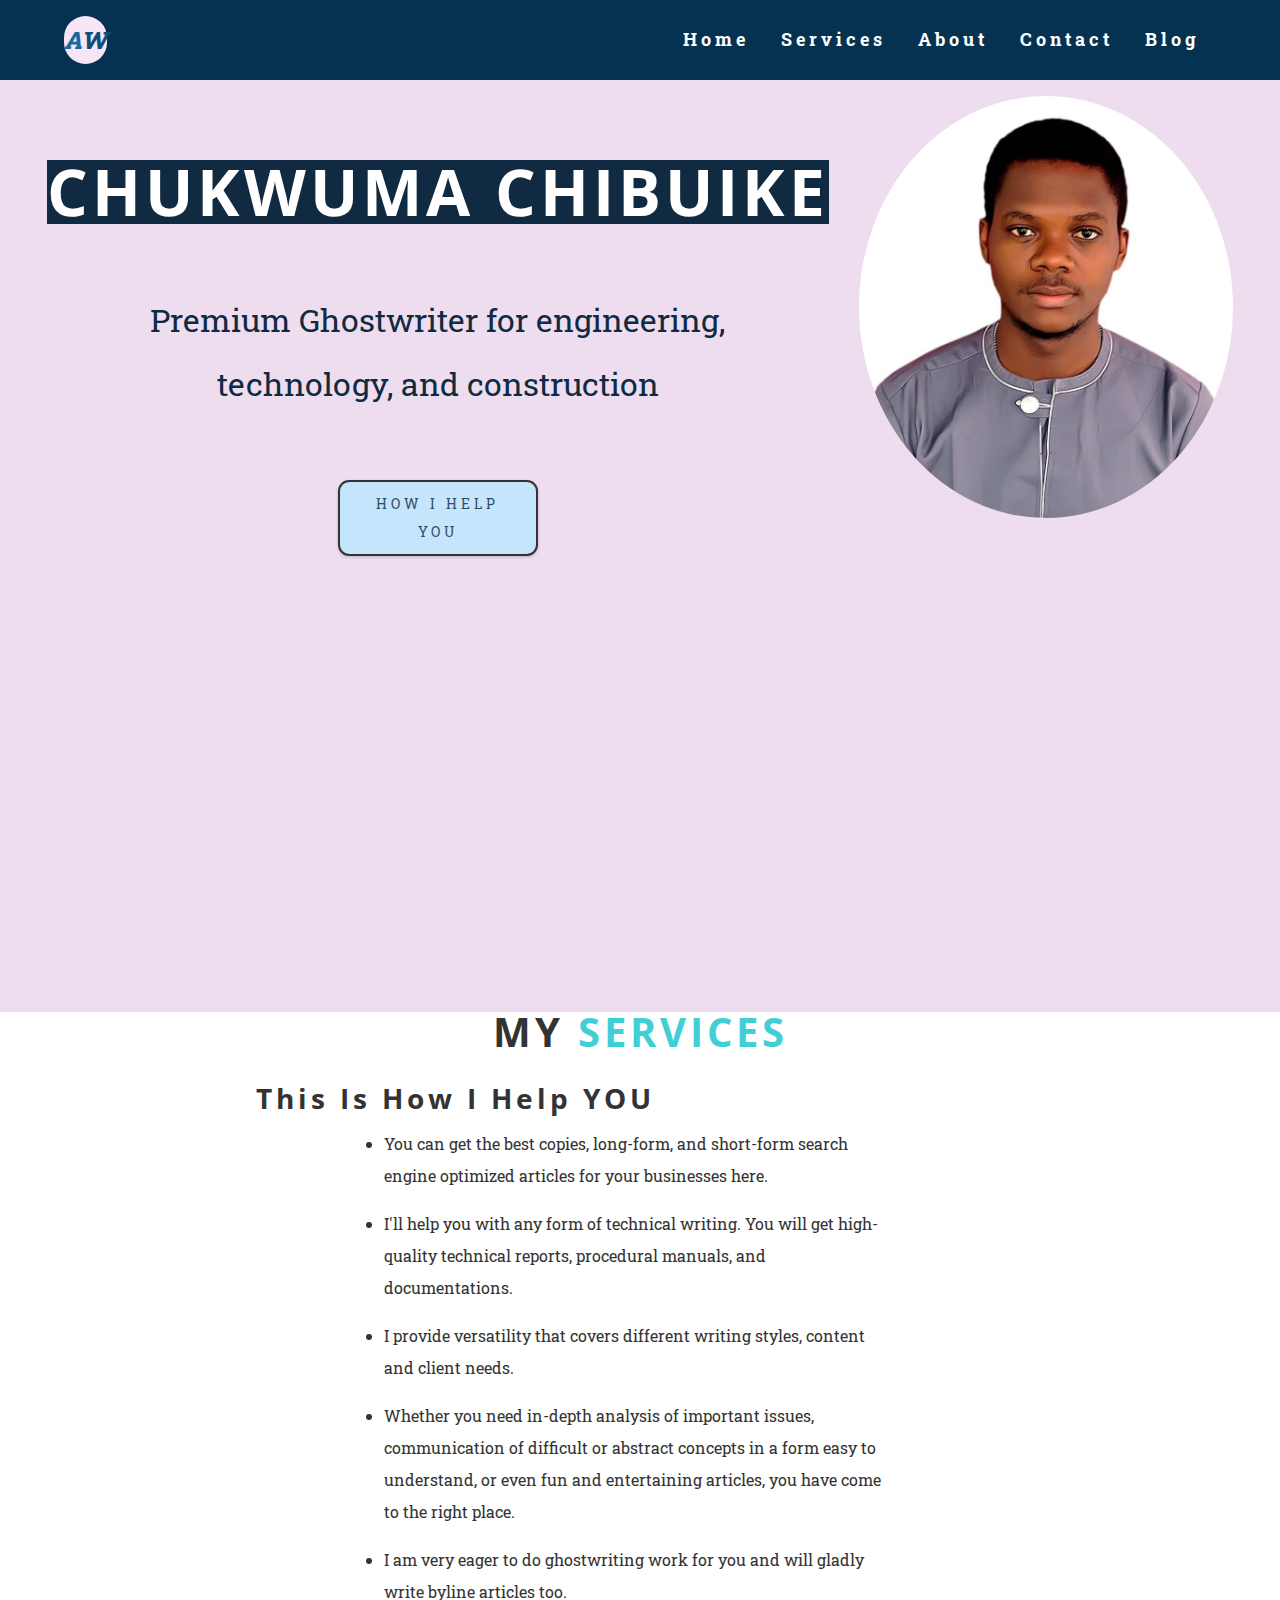
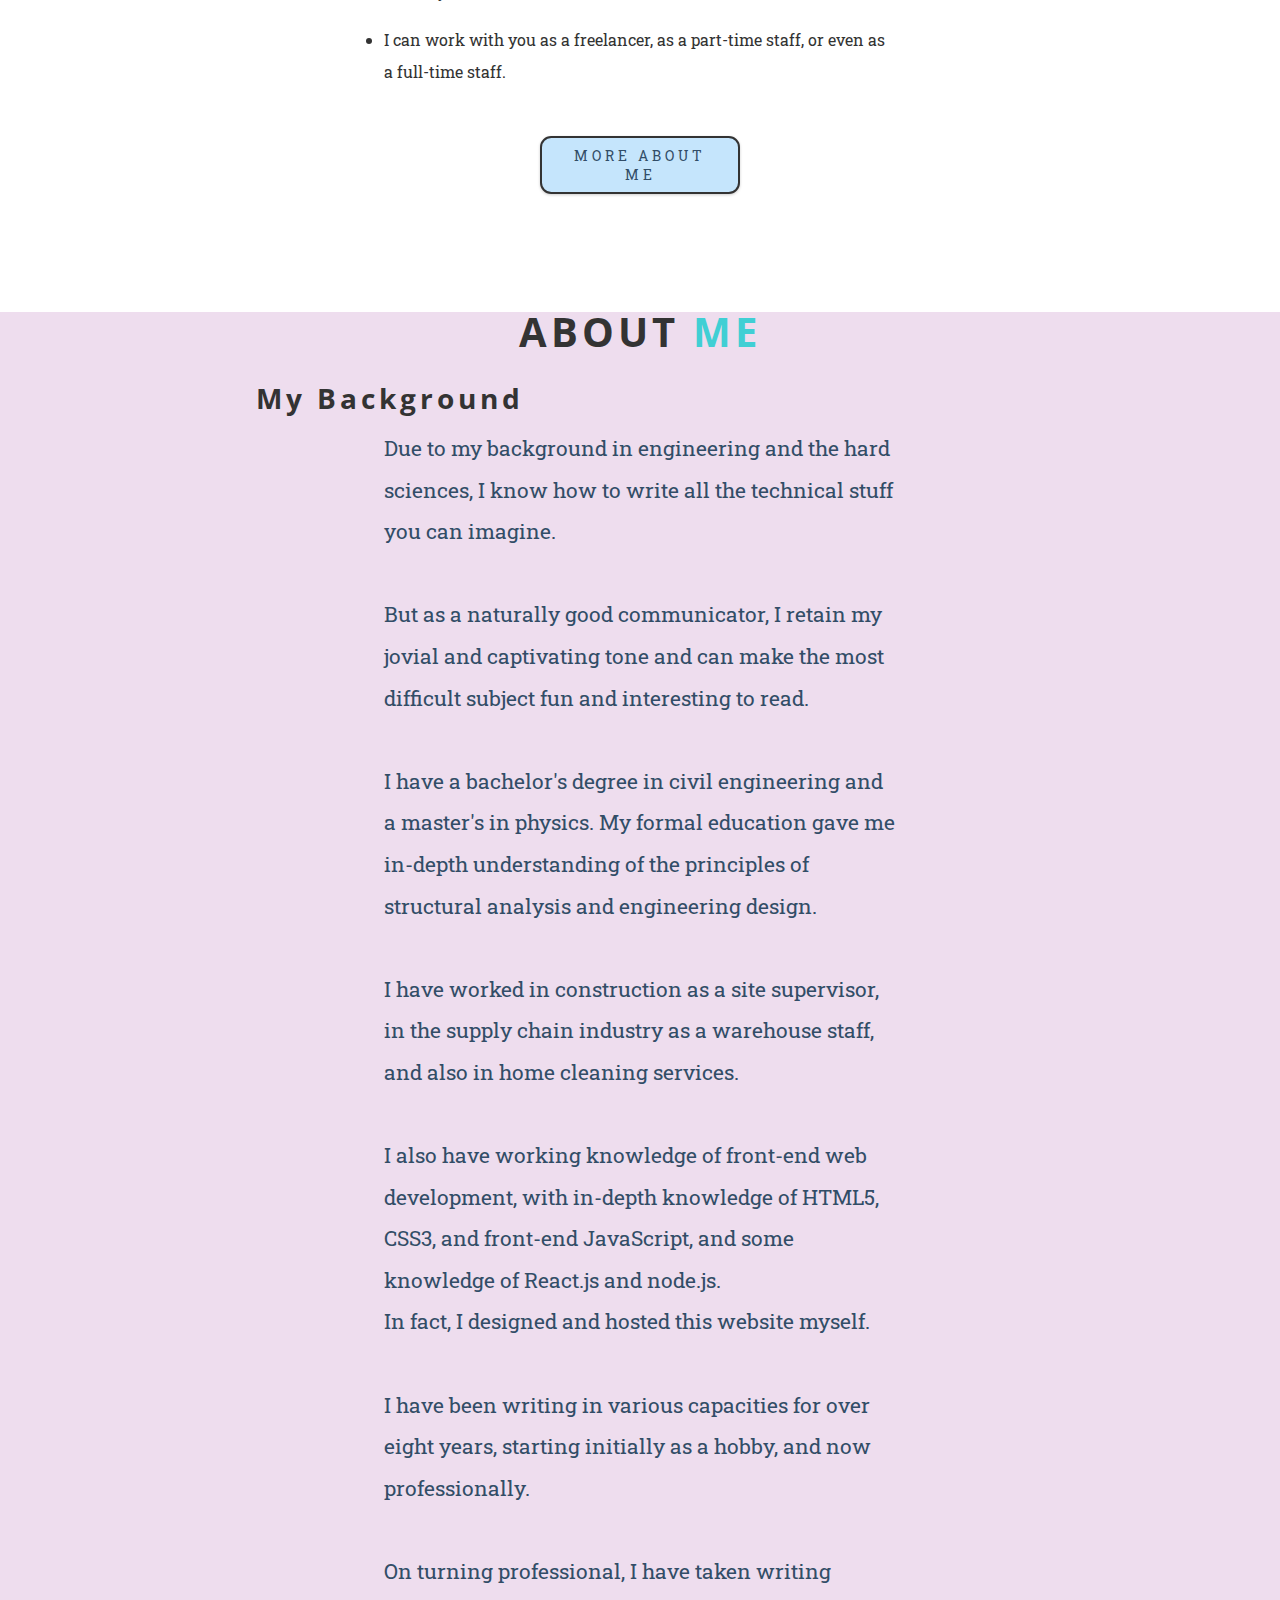
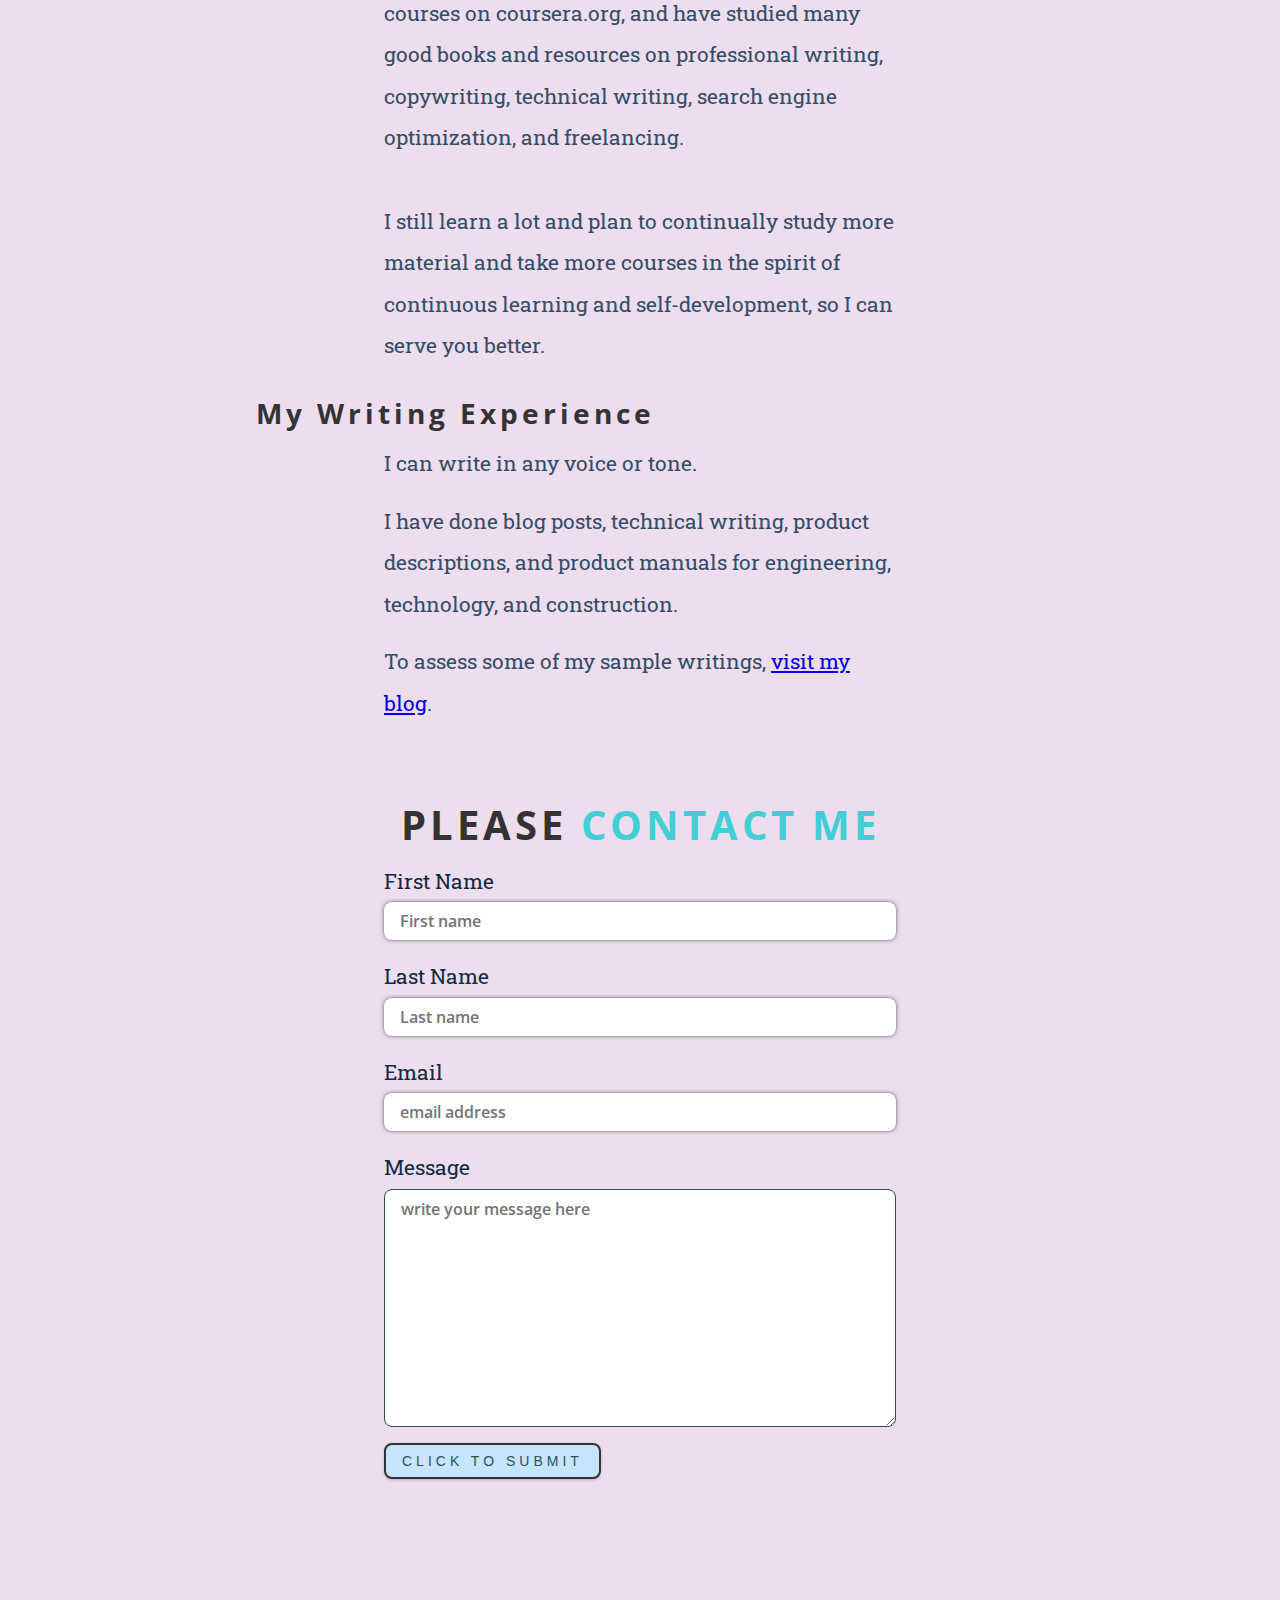
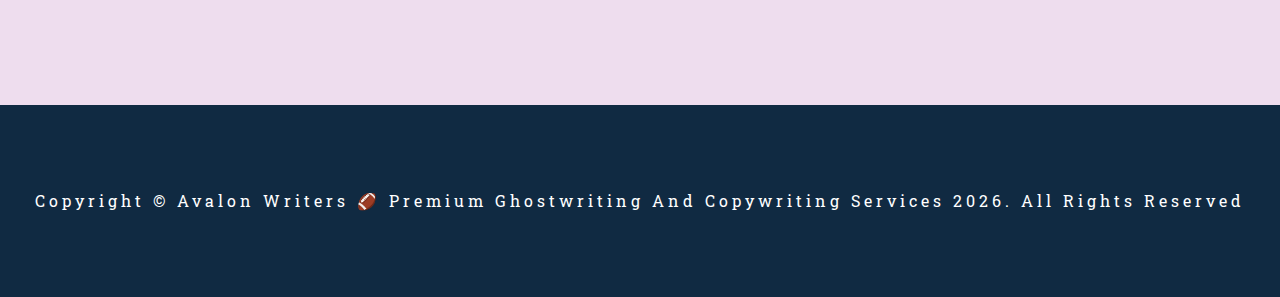
<file: index.html>
<!DOCTYPE html>
<html lang="en">
  <head>
    <meta charset="UTF-8" />
    <meta name="viewport" content="width=device-width, initial-scale=1.0" />
    <meta http-equiv="X-UA-Compatible" content="IE-Edge">
    <title>Premium Ghostwriter / AvalonWriters / Chibuike</title>
    <meta name="author" content="Chukwuma Chibuike" />
    <meta
      name="description"
      content="Premium Ghostwriter and Copywriter, Search engine optimizer, content marketing expert, blogging content and technical writing"
    />
    <meta name="keywords" content="premium ghoswriting, freelance copywriting, search engine optimization, content marketing expert, freelance blog content writing, seo copywriting expert, technical writing" />
    <!-- font-awesome -->
    <link
      rel="stylesheet"
      href="https://cdnjs.cloudflare.com/ajax/libs/font-awesome/5.14.0/css/all.min.css"
    />
    <!-- styles -->
    <link rel="stylesheet" href="styles.css" />
  </head>
  <body>
    <header id="home">
      <!-- navbar -->
      <nav id="nav">
        <div class="nav-center">
          <!-- nav header -->
          <div class="nav-header">
            <p class="logo" id="home">
              <span class="first">A</span><span class="second">W</span>
            </p>

            <div>
              <button class="nav-toggle">
                <img
                class="toggle-icon"
                src="./icons/bars.svg"
                alt="mobile menu"
                />
              </button>
            </div>
          </div>
          <!-- links -->
          <div class="links-container">
            <ul class="links">
              <li>
                <a href="#home" class="scroll-link">home</a>
              </li>
              <li>
                <a href="#services" class="scroll-link">services</a>
              </li>
              <li>
                <a href="#about" class="scroll-link">about</a>
              </li>
              <li>
                <a href="#contact" class="scroll-link">contact</a>
              </li>
              <li>
                <a href="/blog.html" class="scroll-link">blog</a>
              </li>
            </ul>
          </div>
        </div>
      </nav>

      <div class="hero-content">
        <!-- banner -->
        <div class="banner">
          <div class="banner-inside">
            <h1>chukwuma chibuike</h1>
            <p>
              Premium Ghostwriter for engineering, technology, and construction
            </p>
            <a href="#services" class="scroll-link btn ">How I help you</a>
          </div>
        </div>
        <div class="profile-div">
          <img src="./pp.jpg" class="profile-img" alt="" />
        </div>
      </div>
    </header>
    <!-- services -->
    <section id="services" class="section">
      <div class="title">
        <h2>My <span>services</span></h2>
      </div>
      <h3>This is how I help YOU</h3>
      <ul class="services-list">
        <li>
          You can get the best copies, long-form, and short-form search engine optimized articles
          for your businesses here.
        </li>
        <li>
          I'll help you with any form of technical writing. You will get
          high-quality technical reports, procedural manuals, and
          documentations.
        </li>
        <li>
          I provide versatility that covers different writing styles,
          content and client needs.
        </li>
        <li>
          Whether you need in-depth analysis of important issues, communication
          of difficult or abstract concepts in a form easy to understand, or
          even fun and entertaining articles, you have come to the right place.
        </li>
        <li>
          I am very eager to do ghostwriting work for you and will gladly write
          byline articles too.
        </l>
        <li>I can work with you as a freelancer, as a
          part-time staff, or even as a full-time staff.
        </li>
      </ul>
      <br />
      <a class="scroll-link btn " href="#about">more about me</a>
    </section>
    <!-- about -->
    <section id="about" class="section">
      <div class="title">
        <h2>about <span>me</span></h2>
      </div>
      <h3>My background</h3>
      <p>
        Due to my background in engineering and the hard sciences, I know how
        to write all the technical stuff you can imagine.
<br><br>
        But as a naturally
        good communicator, I retain my jovial and captivating tone and can
        make the most difficult subject fun and interesting to read.
        <br /><br />
        I have a bachelor's degree in civil engineering and a master's in
        physics. My formal education gave me in-depth understanding of the principles of
        structural analysis and engineering design.
<br><br>
        I have worked in
        construction as a site supervisor, in the supply chain industry as a
        warehouse staff, and also in home cleaning services.

        <br /><br />I also have working knowledge of front-end web development, with
        in-depth knowledge of HTML5, CSS3, and front-end JavaScript, and some
        knowledge of React.js and node.js.

        <br>In fact, I designed and hosted this website myself.

        <br /><br />I have been writing in various capacities for over eight
        years, starting initially as a hobby, and now professionally.

        <br /><br />On turning professional, I have taken writing courses on
        coursera.org, and have studied many good books and resources on
        professional writing, copywriting, technical writing, search engine
        optimization, and freelancing.

        <br /><br />I still learn a lot and plan to continually study more
        material and take more courses in the spirit of continuous learning and
        self-development, so I can serve you better.
      </p>

      <h3>My writing experience</h3>

      <p>I can write in any voice or tone.</p>
      <p>
        I have done blog posts, technical writing, product descriptions, and product
        manuals for engineering, technology, and construction.
      </p>

      <p>
        To assess some of my sample writings,
        <a href="./blog.html" class="blog-link">visit my blog</a>.
      </p>
    </section>
    <!-- contact -->
    <section id="contact" class="section">
      <div class="title">
        <h2>please <span>contact me</span></h2>
      </div>

      <!-- enctype="multipart/form-data" for file uploads -->
      <!-- contact form -->
      <form action="https://formspree.io/f/mwkdzjny"
        method="POST" class="form">
        <label for="firstName">
          First Name
          <input
            type="text"
            name="firstName"
            required
            placeholder="First name"
          />
        </label>
        <label for="lastName">
          Last Name
          <input type="text" name="lastName" required placeholder="Last name" />
        </label>
        <label for="email">
          Email
          <input
            type="email"
            name="email"
            required
            placeholder="email address"
          />
        </label>

        <label for="message">
          Message
          <textarea
            name="message"
            required
            cols="30"
            rows="10"
            placeholder="write your message here"
          ></textarea>
        </label>

        <!-- <label for="file">
          <input type="file" name="upload" multiple />
        </label> -->

        <button type="submit" class="btn ">Click to submit</button>
      </form>
    </section>
    <!-- footer -->
    <footer class="section">
      <p>
        copyright &copy; avalon writers 🏈 premium ghostwriting and copywriting services
        <span id="date"></span>. all rights reserved
      </p>
    </footer>
    <a class="scroll-link top-link" href="#home">
      <img class="arrow-up" src="./icons/arrow-up.svg" alt="home page" />
    </a>

    <!-- javascript -->
    <script src="app.js"></script>
  </body>
</html>
</file>
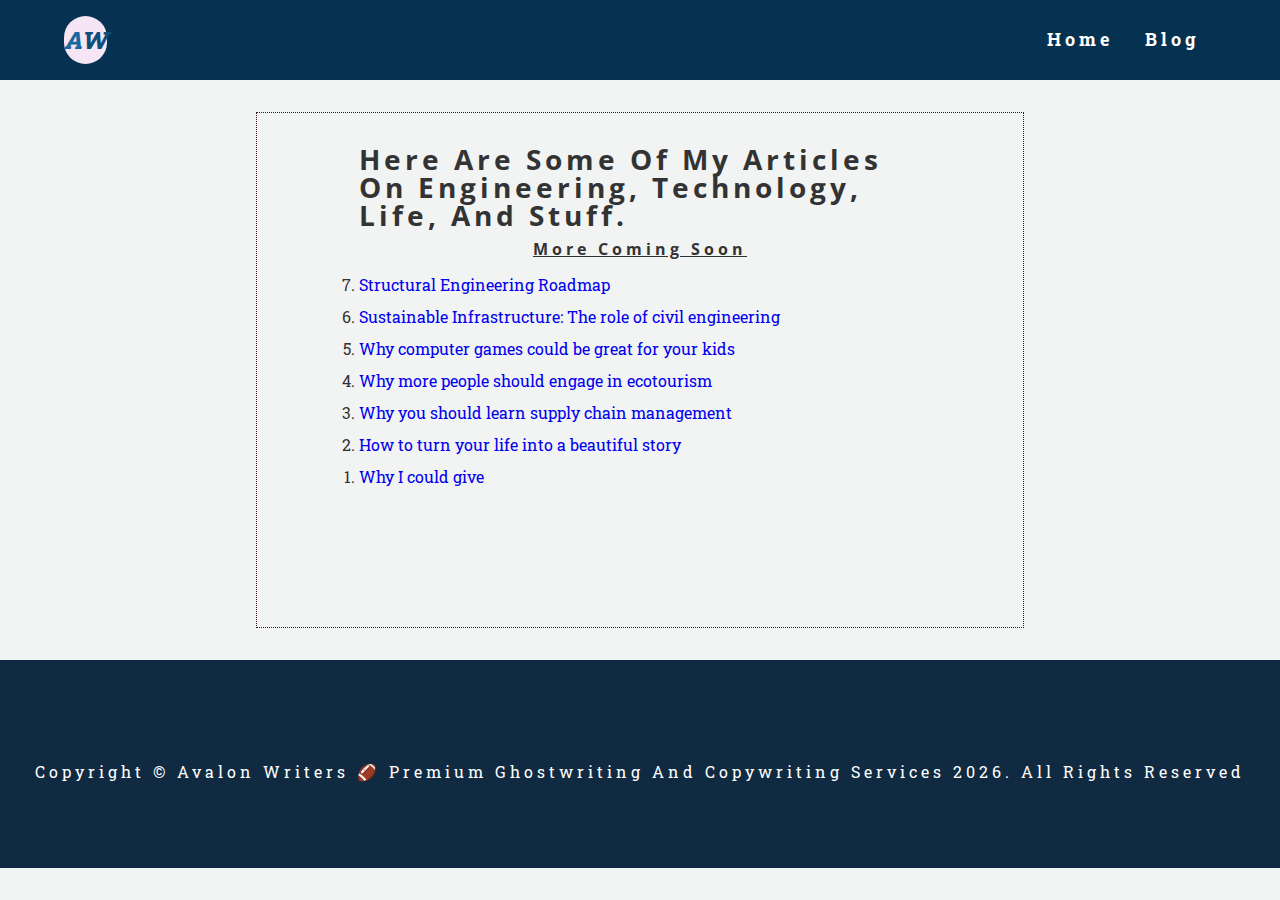
<file: blog.html>
<!DOCTYPE html>
<html lang="en">
  <head>
    <meta charset="UTF-8" />
    <meta name="viewport" content="width=device-width, initial-scale=1.0" />
    <meta
      name="description"
      content="technical writer, content marketing, blogging, seo articles, copywriting"
    />
    <meta
      name="keywords"
      content="technical writer, my blog, chukwuma chibuike's blog posts, articles"
    />
    <meta name="Author" content="Chukwuma Chibuike" />
    <title>AvalonWriters / Blog</title>

    <link rel="stylesheet" href="./styles.css" />
    <link rel="stylesheet" href="./articles/blog.css" />
  </head>
  <body>
    <article>
      <!-- navbar -->
      <nav id="nav">
        <div class="nav-center">
          <!-- nav header -->
          <div class="nav-header">
            <p class="logo" id="home">
              <span class="first">A</span><span class="second">W</span>
            </p>

            <div>
              <button class="nav-toggle">
                <img
                  class="toggle-icon"
                  src="../icons/bars.svg"
                  alt="mobile menu"
                />
              </button>
            </div>
          </div>
          <!-- links -->
          <div class="links-container">
            <ul class="links">
              <li>
                <a href="#home" class="scroll-link">home</a>
              </li>

              <li>
                <a href="/blog.html" class="scroll-link">blog</a>
              </li>
            </ul>
          </div>
        </div>
      </nav>
    </article>

    <div class="contain">
      <section id="main-articles" class="section">
        <h3>
          Here are some of my articles on engineering, technology, life, and
          stuff.
        </h3>
        <h4 class="centered underline">More Coming soon</h4>
        <ol reversed="true">
          <li>
            <a href="/articles/technical/sustainability/structuralroadmap.html"
              >Structural Engineering Roadmap</a
            >
          </li>
          <li>
            <a
              href="/articles/technical/sustainability/sustainabilityengineering.html"
              >Sustainable Infrastructure: The role of civil engineering</a
            >
          </li>
          <li>
            <a href="/articles/opinions/games.html"
              >Why computer games could be great for your kids</a
            >
          </li>

          <li>
            <a href="/articles/opinions/ecotourism.html">
              Why more people should engage in ecotourism
            </a>
          </li>
          <li>
            <a href="/articles/technical/supplychain/learnsupplychain.html"
              >Why you should learn supply chain management</a
            >
          </li>
          <li>
            <a href="/articles/opinions/lifestories.html">
              How to turn your life into a beautiful story
            </a>
          </li>
          <li>
            <a href="/articles/opinions/giving.html">Why I could give</a>
          </li>
        </ol>
      </section>
    </div>

    <footer class="section">
      <p>
        copyright &copy; avalon writers 🏈 premium ghostwriting and copywriting
        services
        <span id="date"></span>. all rights reserved
      </p>
    </footer>

    <a class="scroll-link top-link" href="#nav">
      <img class="arrow-up" src="../icons/arrow-up.svg" alt="home page" />
    </a>

    <script src="./articles/blog.js"></script>
  </body>
</html>
</file>
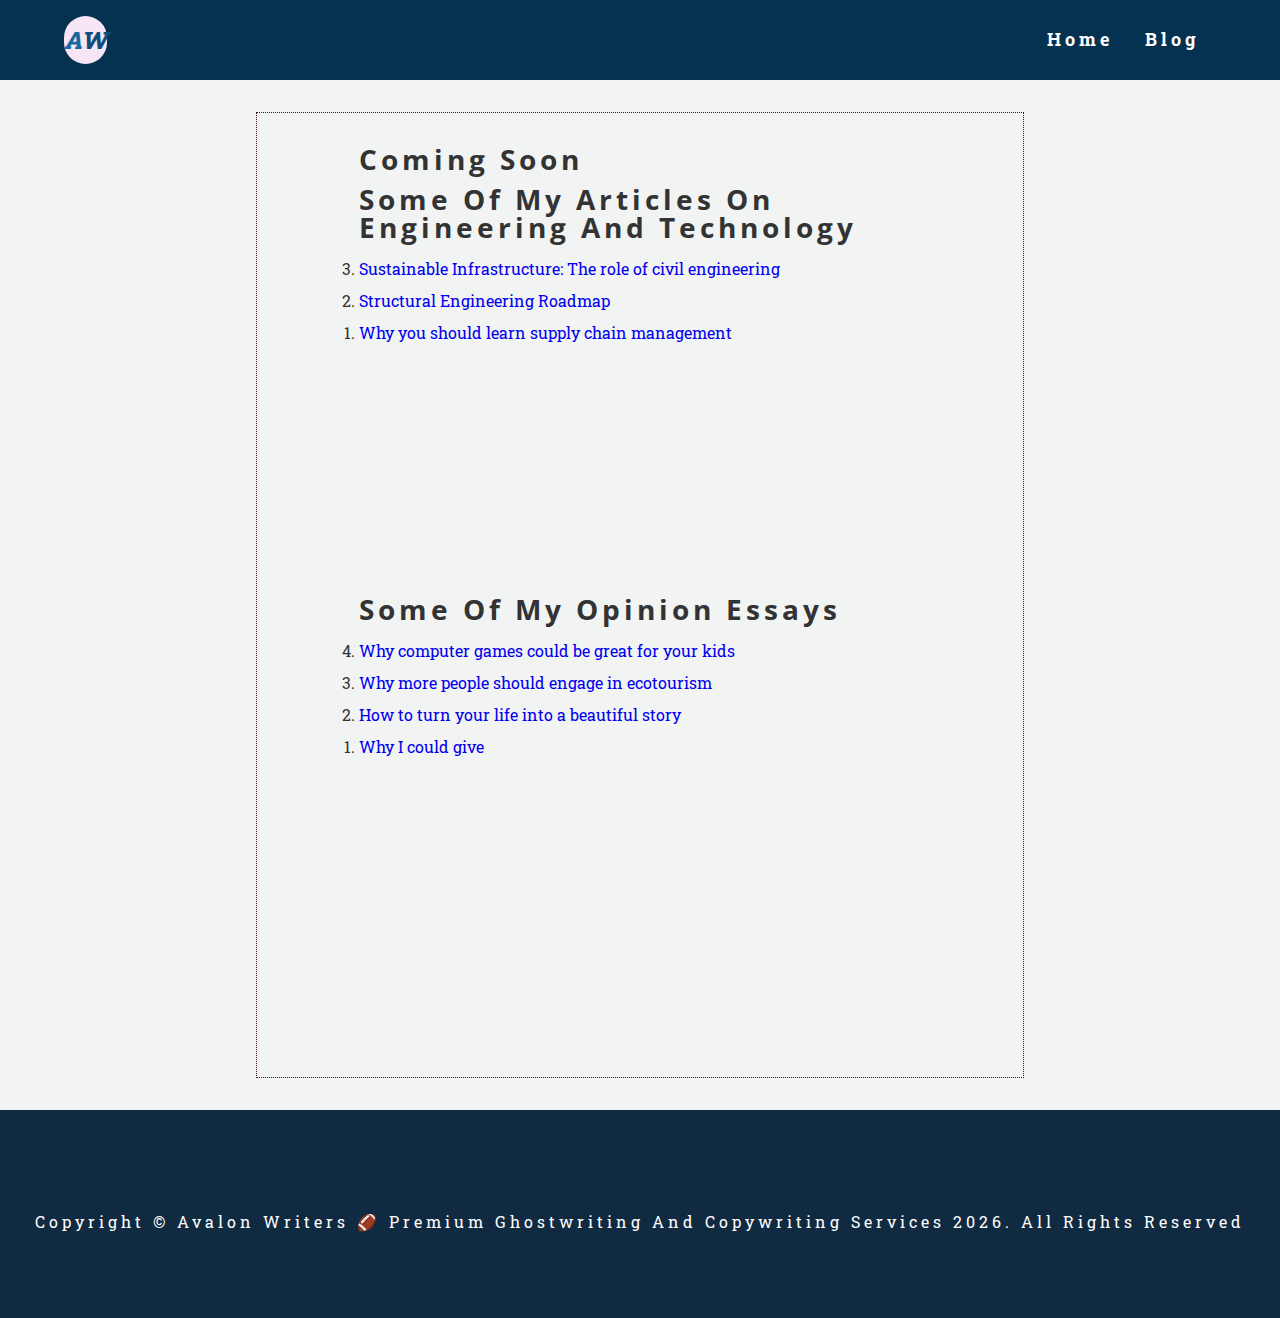
<file: articles/blog.html>
<!DOCTYPE html>
<html lang="en">
  <head>
    <meta charset="UTF-8" />
    <meta name="viewport" content="width=device-width, initial-scale=1.0" />
    <meta
      name="description"
      content="technical writer, content marketing, blogging, seo articles, copywriting"
    />
    <meta
      name="keywords"
      content="technical writer, my blog, chukwuma chibuike's blog posts, articles"
    />
    <meta name="Author" content="Chukwuma Chibuike" />
    <title>AvalonWriters / Blog</title>

    <link rel="stylesheet" href="../styles.css" />
    <link rel="stylesheet" href="./blog.css" />
  </head>
  <body>
    <article>
      <!-- navbar -->
      <nav id="nav">
        <div class="nav-center">
          <!-- nav header -->
          <div class="nav-header">
            <p class="logo" id="home">
              <span class="first">A</span><span class="second">W</span>
            </p>

            <div>
              <button class="nav-toggle">
                <img
                  class="toggle-icon"
                  src="../icons/bars.svg"
                  alt="mobile menu"
                />
              </button>
            </div>
          </div>
          <!-- links -->
          <div class="links-container">
            <ul class="links">
              <li>
                <a href="#home" class="scroll-link">home</a>
              </li>

              <li>
                <a href="/blog.html" class="scroll-link">blog</a>
              </li>
            </ul>
          </div>
        </div>
      </nav>
    </article>

    <div class="contain">
      <section id="main-articles" class="section">
        <h3>Coming soon</h3>
        <h3>Some of my articles on engineering and technology</h3>
        <ol reversed="true">
          <li>
            <a href="/articles/technical/sustainability/sustainabilityengineering.html"
              >Sustainable Infrastructure: The role of civil engineering</a
            >
          <li>
            <a href="/articles/technical/sustainability/structuralroadmap.html"
              >Structural Engineering Roadmap</a
            >
          </li>
          <li>
            <a href="/articles/technical/supplychain/learnsupplychain.html"
              >Why you should learn supply chain management</a
            >
          </li>
        </ol>
      </section>
      <section id="opinion" class="section">
        <h3>Some of my opinion essays</h3>
        <ol reversed="true">
          <li>
            <a href="/articles/opinions/games.html"
              >Why computer games could be great for your kids</a
            >
          </li>
          <li>
            <a href="/articles/opinions/ecotourism.html">
              Why more people should engage in ecotourism
            </a>
          </li>
          <li>
            <a href="/articles/opinions/lifestories.html">
              How to turn your life into a beautiful story
            </a>
          </li>
          <li>
            <a href="/articles/opinions/giving.html">Why I could give</a>
          </li>
        </ol>
      </section>
    </div>

    <footer class="section">
      <p>
        copyright &copy; avalon writers 🏈 premium ghostwriting and copywriting
        services
        <span id="date"></span>. all rights reserved
      </p>
    </footer>

    <a class="scroll-link top-link" href="#nav">
      <img class="arrow-up" src="../icons/arrow-up.svg" alt="home page" />
    </a>

    <script src="blog.js"></script>
  </body>
</html>
</file>
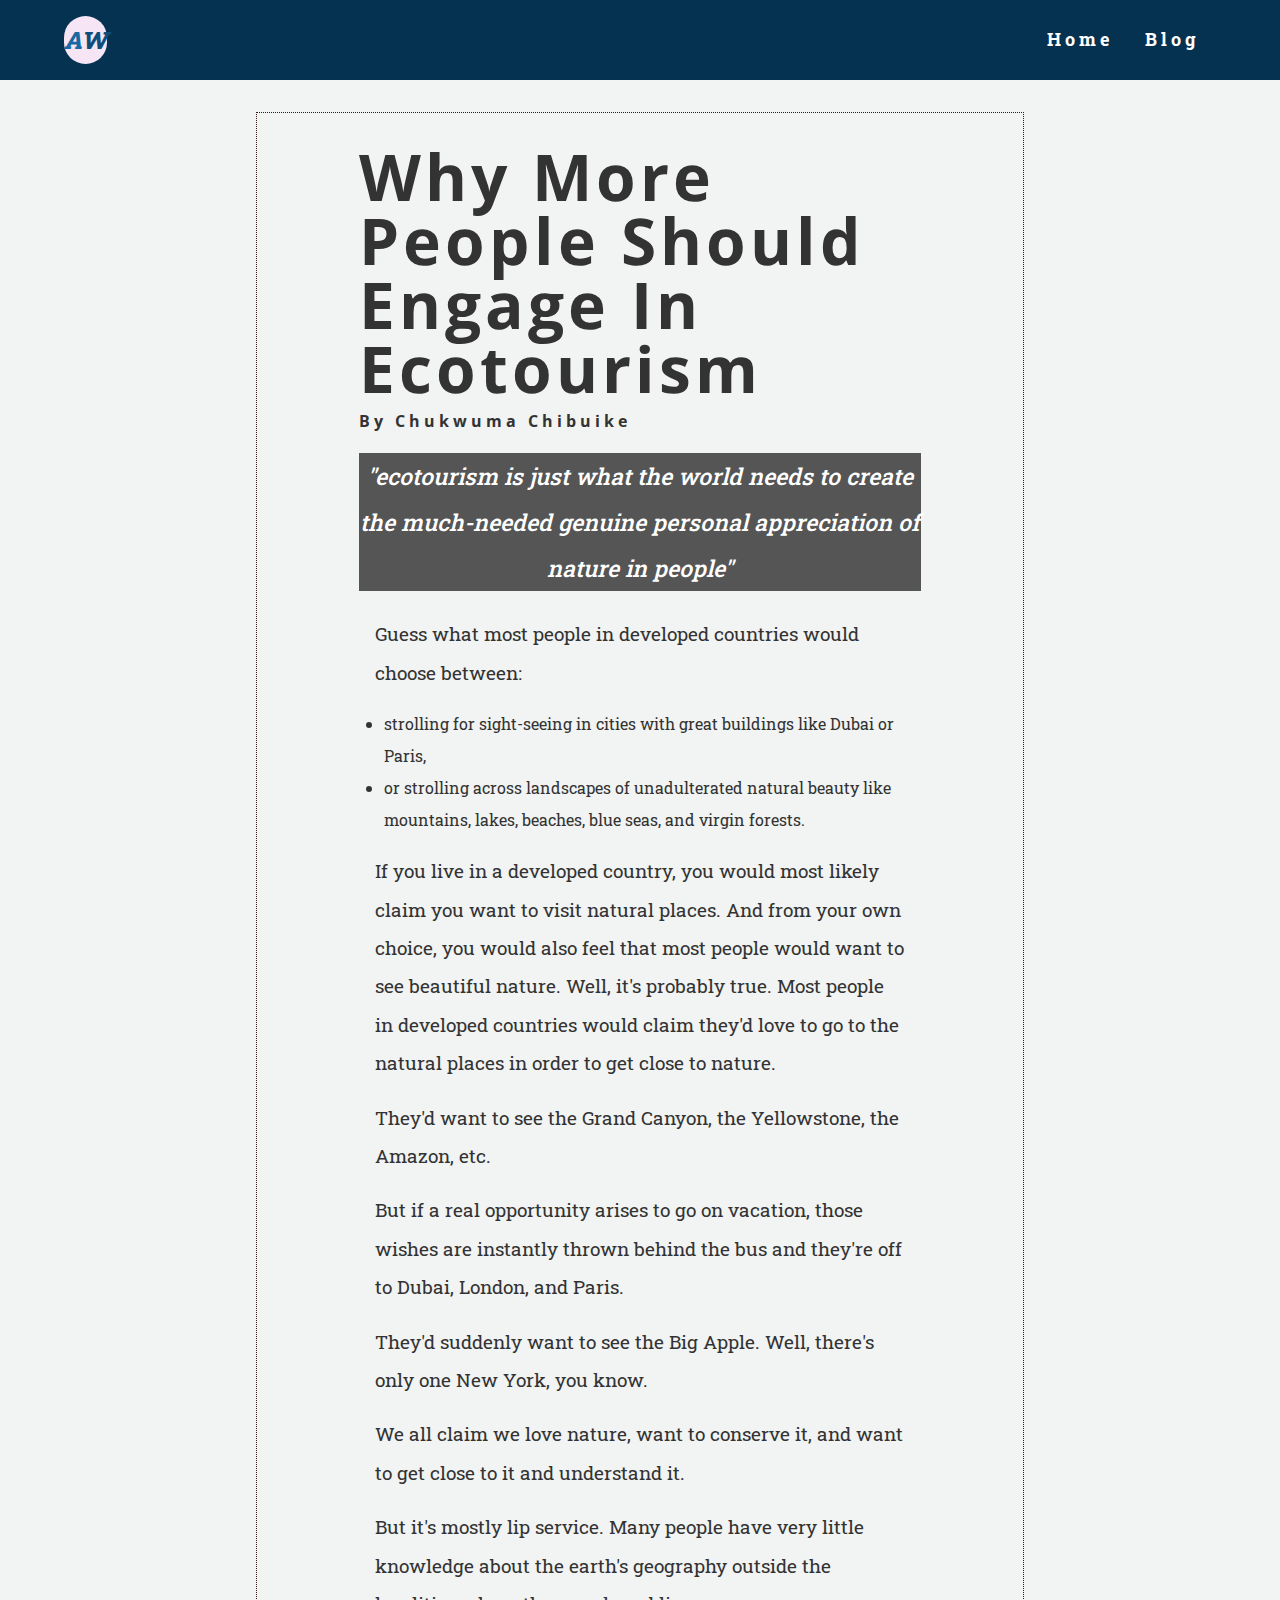
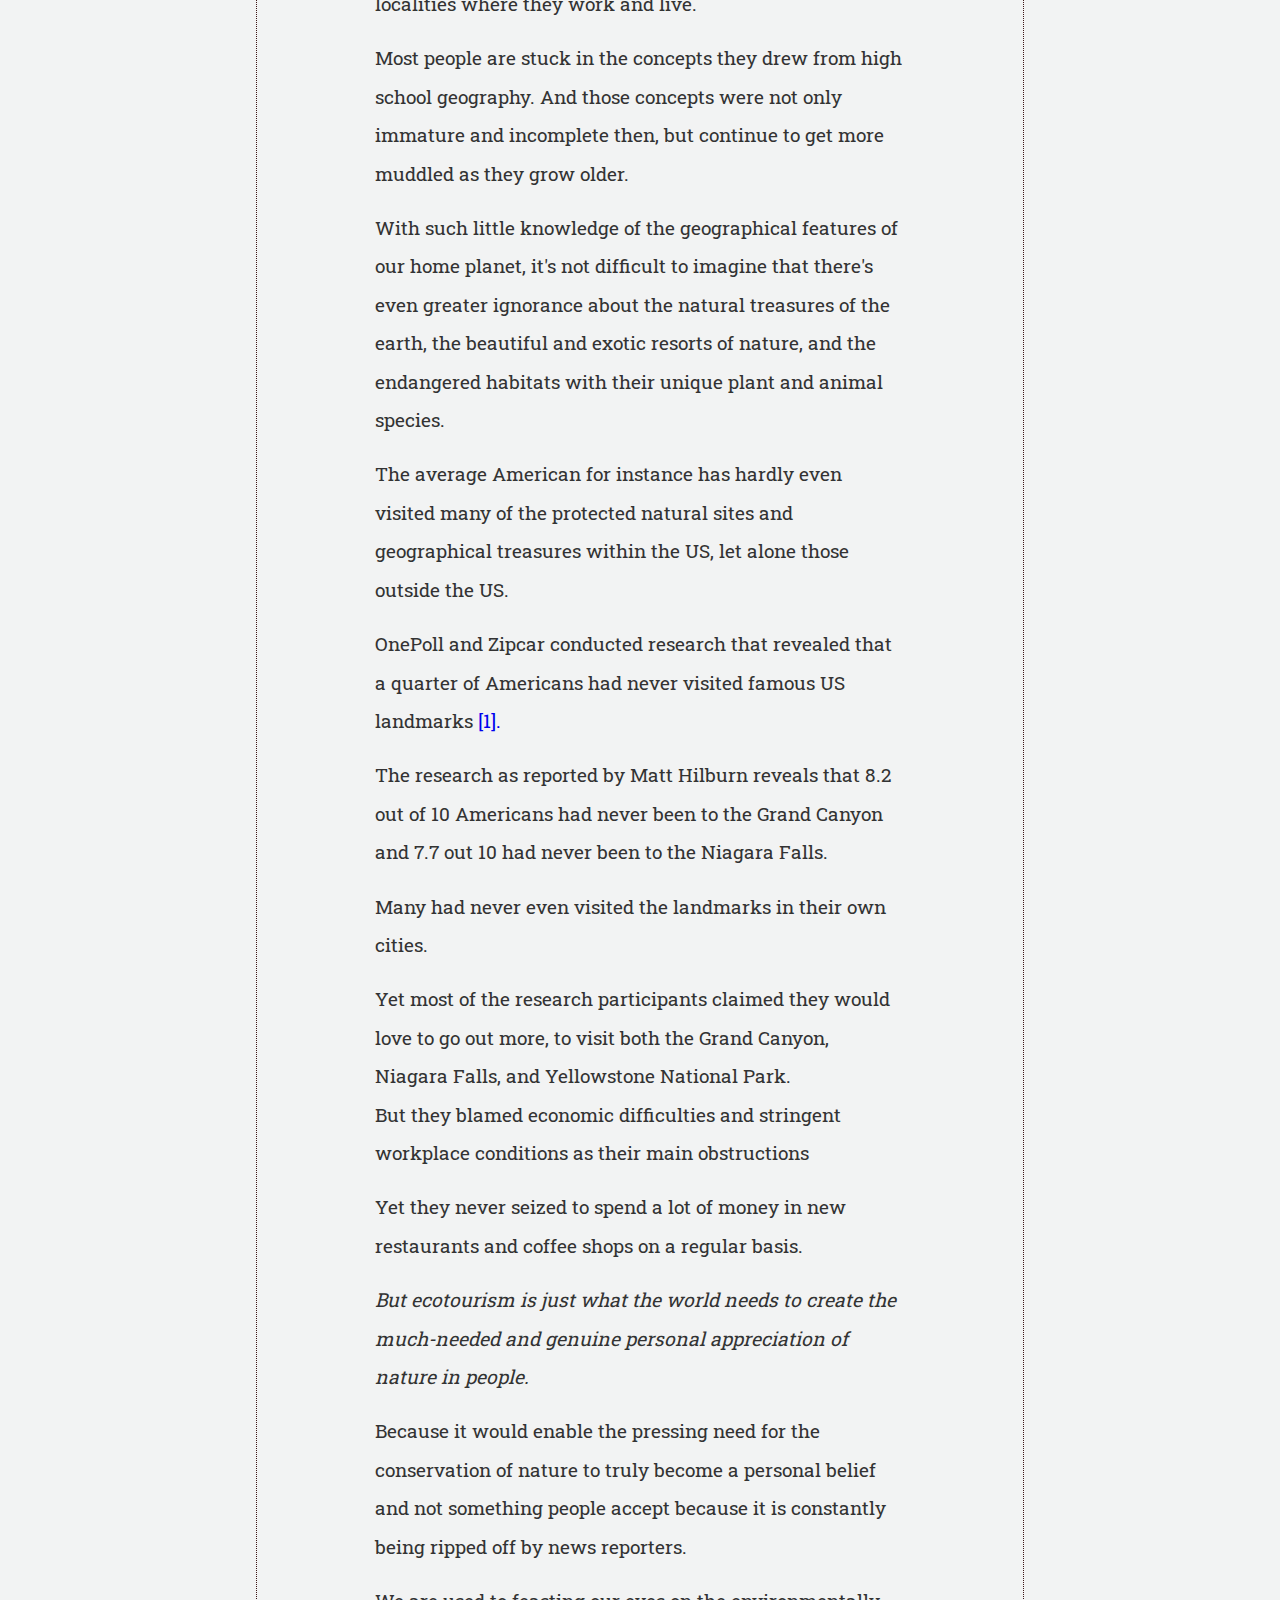
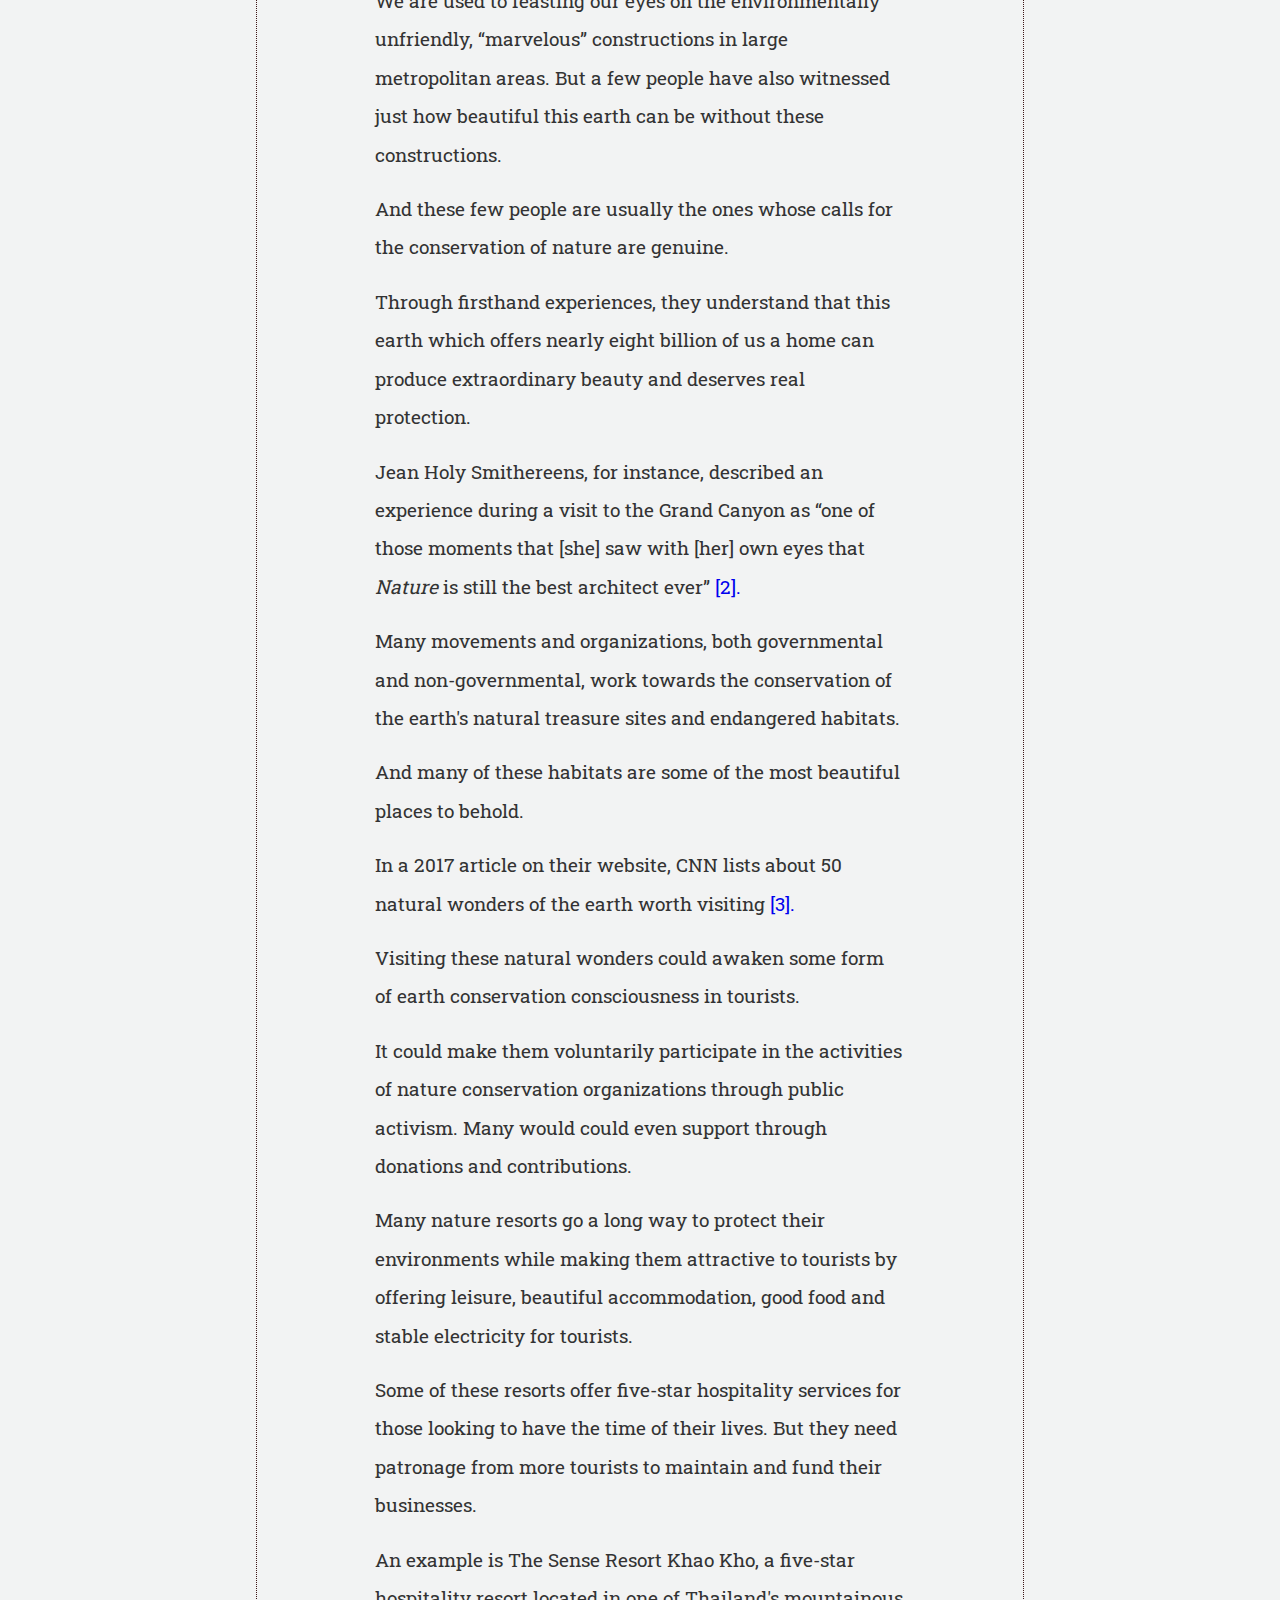
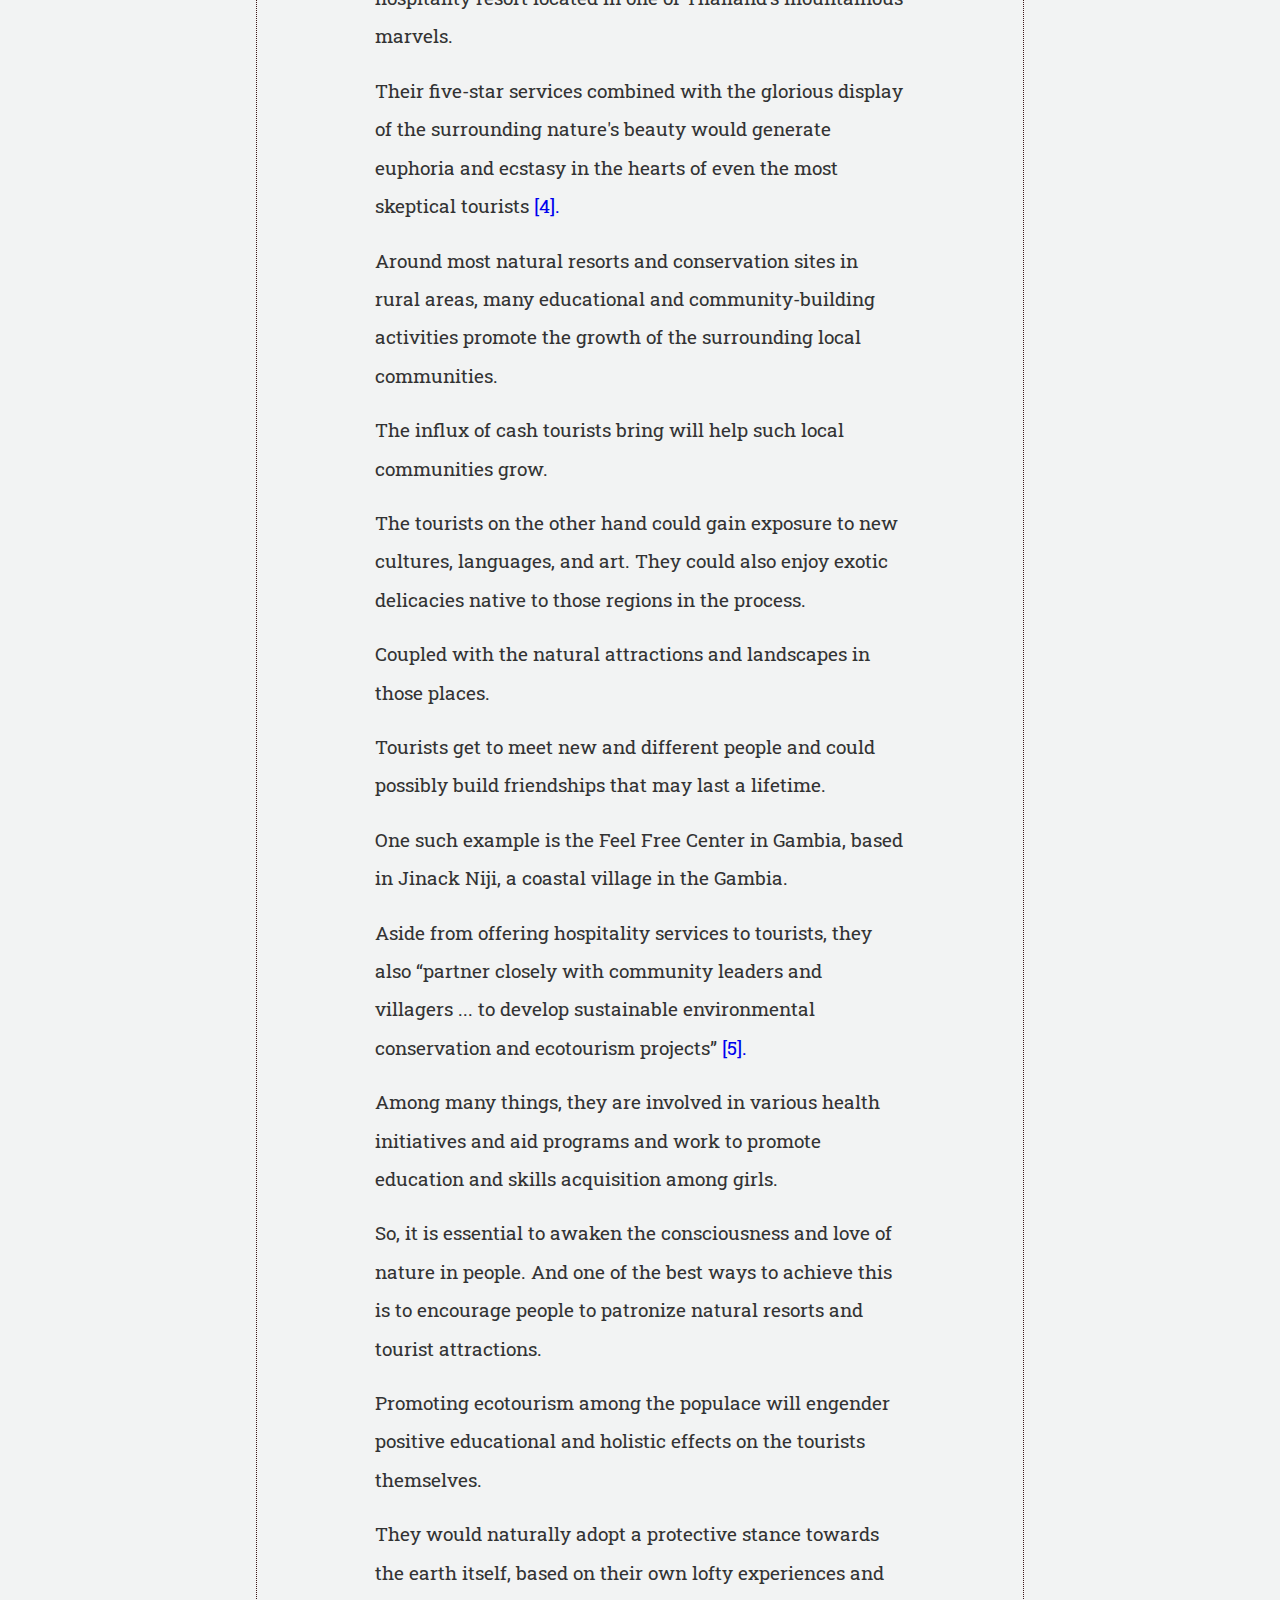
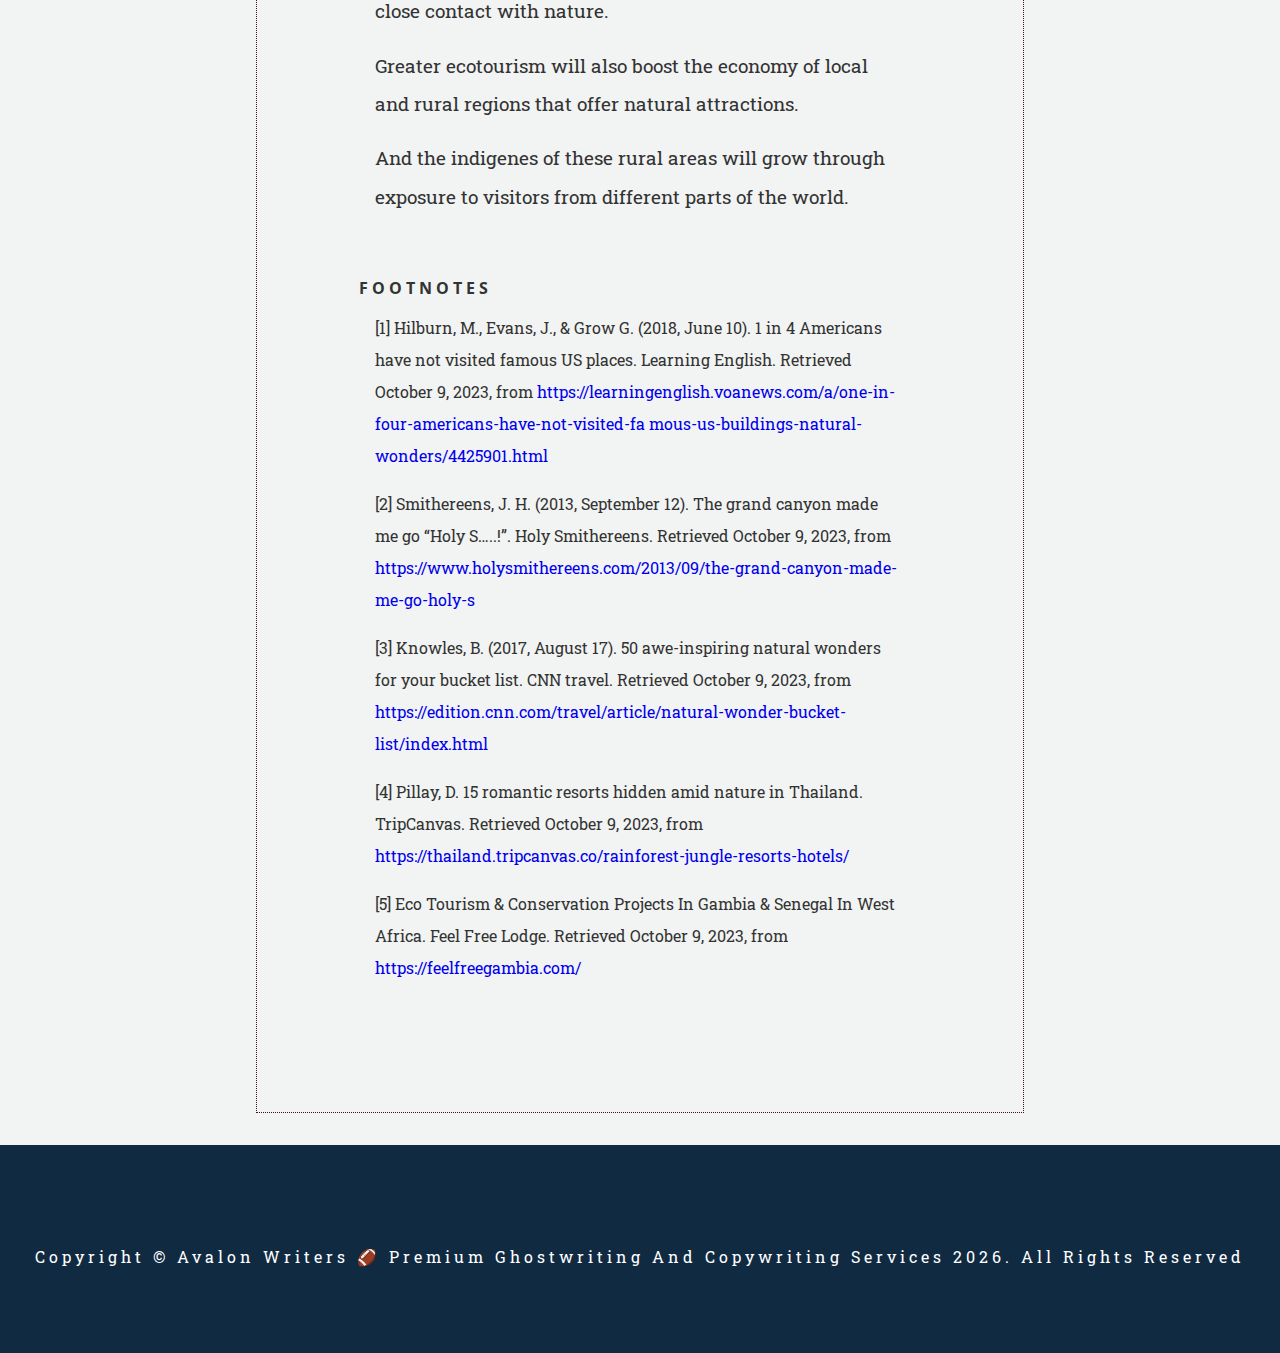
<file: articles/opinions/ecotourism.html>
<!DOCTYPE html>
<html lang="en">
  <head>
    <meta charset="UTF-8" />
    <meta name="viewport" content="width=device-width, initial-scale=1.0" />
    <meta
      name="description"
      content="Here are some of the reasons why you should explore ecotourism."
    />
    <meta
      name="keywords"
      content="ecotourism, eco-tourism, why you should visit natural attractions, beautiful natural sites to visit, the grand canyon, conserve the earth through ecotourism"
    />
    <meta name="Author" content="Chukwuma Chibuike" />

    <title>More people in ecotourism / Chibuike</title>

    <link rel="stylesheet" href="../../styles.css" />
    <link rel="stylesheet" href="../blog.css" />
  </head>
  <body>
    <article>
      <!-- navbar -->
      <nav id="nav">
        <div class="nav-center">
          <!-- nav header -->
          <div class="nav-header">
            <p class="logo" id="home">
              <span class="first">A</span><span class="second">W</span>
            </p>

            <div>
              <button class="nav-toggle">
                <img
                  class="toggle-icon"
                  src="../../icons/bars.svg"
                  alt="mobile menu"
                />
              </button>
            </div>
          </div>
          <!-- links -->
          <div class="links-container">
            <ul class="links">
              <li>
                <a href="#home" class="scroll-link">home</a>
              </li>

              <li>
                <a href="../../blog.html" class="scroll-link">blog</a>
              </li>
            </ul>
          </div>
        </div>
      </nav>
    </article>
    <div class="contain">
      <section class="section before-footnotes">
        <h1>Why More People Should Engage In Ecotourism</h1>
        <h4>by Chukwuma Chibuike</h4>

        <div class="big">
          <big
            >"ecotourism is just what the world needs to create the much-needed
            genuine personal appreciation of nature in people"</big
          >
        </div>

        <p>
          Guess what most people in developed countries would choose between:
        </p>
        <ul class="sudden-list">
          <li>
            strolling for sight-seeing in cities with great buildings like Dubai or Paris,
          </li>
          <li>
            or strolling across landscapes of unadulterated natural beauty like mountains, lakes, beaches, blue seas, and virgin forests.
          </li>
        </ul>

        <p>If you live in a developed country, you would most likely claim you want to visit natural places. And from your own choice, you would also feel that most people would want to see beautiful nature.
          Well, it's probably true. Most people in developed countries would claim they'd love to go to the natural places in order to
          get close to nature.
        </p>

        <p>
          They'd want to see the Grand Canyon, the Yellowstone, the Amazon, etc.
        </p>
        <p>
          But if a real opportunity arises to go on vacation, those wishes are
          instantly thrown behind the bus and they're off to Dubai, London,
          and Paris.
        </p>

        <p>
          They'd suddenly want to see the Big Apple. Well, there's only one New
          York, you know.
        </p>
        <p>
          We all claim we love nature, want to conserve it, and want to get
          close to it and understand it.
        </p>

        <p>
          But it's mostly lip service. Many people have very little knowledge
          about the earth's geography outside the localities where they work and
          live.
        </p>

        <p>
          Most people are stuck in the concepts they drew from high school geography. And those concepts were not only immature and incomplete then, but continue to
          get more muddled as they grow older.
        </p>

        <p>
          With such little knowledge of the geographical features of our
          home planet, it's not difficult to imagine that there's even greater
          ignorance about the natural treasures of the earth, the beautiful and
          exotic resorts of nature, and the endangered habitats with their
          unique plant and animal species.
        </p>

        <p>
          The average American for instance has hardly even visited many of the
          protected natural sites and geographical treasures within the US, let
          alone those outside the US.
        </p>

        <p>
          OnePoll and Zipcar conducted research that revealed that a quarter of
          Americans had never visited famous US landmarks
          <a
            href="https://learningenglish.voanews.com/a/one-in-four-americans-have-not-visited-fa
          mous-us-buildings-natural-wonders/4425901.html"
            >[1].</a
          >
        </p>

        <p>
          The research as reported by Matt Hilburn reveals that 8.2 out of 10
          Americans had never been to the Grand Canyon and 7.7 out 10 had never
          been to the Niagara Falls.
        </p>

        <p>Many had never even visited the landmarks in their own cities.</p>

        <p>
          Yet most of the research participants claimed they would love to go
          out more, to visit both the Grand Canyon, Niagara Falls, and
          Yellowstone National Park.
          <br />But they blamed economic difficulties and stringent workplace
          conditions as their main obstructions
        </p>
        <p>
          Yet they never seized to spend a lot of money in new restaurants and
          coffee shops on a regular basis.
        </p>

        <p>
          <em>
            But ecotourism is just what the world needs to create the
            much-needed and genuine personal appreciation of nature in people.
          </em>
        </p>
        <p>
          Because it would enable the pressing need for the conservation of
          nature to truly become a personal belief and not something people
          accept because it is constantly being ripped off by news reporters.
        </p>

        <p>
          We are used to feasting our eyes on the environmentally unfriendly,
          “marvelous” constructions in large metropolitan areas. But a few
          people have also witnessed just how beautiful this earth can be
          without these constructions.
        </p>

        <p>
          And these few people are usually the ones whose calls for the conservation of
          nature are genuine.
        </p>

        <p>
          Through firsthand experiences, they understand that this earth which
          offers nearly eight billion of us a home can produce extraordinary
          beauty and deserves real protection.
        </p>

        <p>
          Jean Holy Smithereens, for instance, described an experience during a
          visit to the Grand Canyon as “one of those moments that [she] saw with
          [her] own eyes that <em>Nature</em> is still the best architect ever”
          <a
            href="https://www.holysmithereens.com/2013/09/the-grand-canyon-made-me-go-holy-s"
            >[2].</a
          >
        </p>

        <p>
          Many movements and organizations, both governmental and
          non-governmental, work towards the conservation of the earth's natural
          treasure sites and endangered habitats.
        </p>

        <p>
          And many of these habitats are some of the most beautiful places to
          behold.
        </p>

        <p>
          In a 2017 article on their website, CNN lists about 50 natural wonders
          of the earth worth visiting
          <a
            href="https://edition.cnn.com/travel/article/natural-wonder-bucket-list/index.html"
            >[3].</a
          >
        </p>

        <p>
          Visiting these natural wonders could awaken some form of earth
          conservation consciousness in tourists.
        </p>
        <p>
          It could make them voluntarily participate in the
          activities of nature conservation organizations through public
          activism. Many would could even support through donations and contributions.
        </p>

        <p>
          Many nature resorts go a long way to protect their environments while
          making them attractive to tourists by offering leisure, beautiful
          accommodation, good food and stable electricity for tourists.
        </p>

        <p>
          Some of these resorts offer five-star hospitality services for those
          looking to have the time of their lives. But they need patronage from
          more tourists to maintain and fund their businesses.
        </p>

        <p>
          An example is The Sense Resort Khao Kho, a five-star hospitality
          resort located in one of Thailand's mountainous marvels.
        </p>
        <p>
          Their five-star services combined with the glorious display of the
          surrounding nature's beauty would generate euphoria and ecstasy in the
          hearts of even the most skeptical tourists
          <a
            href="https://thailand.tripcanvas.co/rainforest-jungle-resorts-hotels/"
            >[4].</a
          >
        </p>
        <p>
          Around most natural resorts and conservation sites in rural areas,
          many educational and community-building activities promote the growth
          of the surrounding local communities.
        </p>

        <p>
          The influx of cash tourists bring will help such local communities
          grow.
        </p>
        <p>
          The tourists on the other hand could gain exposure to new cultures,
          languages, and art. They could also enjoy exotic delicacies native to
          those regions in the process.
        </p>
        <p>
          Coupled with the natural attractions and landscapes in those places.
        </p>

        <p>
          Tourists get to meet new and different people and could possibly build
          friendships that may last a lifetime.
        </p>

        <p>
          One such example is the Feel Free Center in Gambia, based in Jinack
          Niji, a coastal village in the Gambia.
        </p>

        <p>
          Aside from offering hospitality services to tourists, they also
          “partner closely with community leaders and villagers ... to develop
          sustainable environmental conservation and ecotourism projects”
          <a href="https://feelfreegambia.com/">[5].</a>
        </p>

        <p>
          Among many things, they are involved in various health initiatives and
          aid programs and work to promote education and skills acquisition
          among girls.
        </p>

        <p>
          So, it is essential to awaken the consciousness and love of nature in
          people. And one of the best ways to achieve this is to encourage
          people to patronize natural resorts and tourist attractions.
        </p>

        <p>
          Promoting ecotourism among the populace will engender positive
          educational and holistic effects on the tourists themselves.
        </p>

        <p>
          They would naturally adopt a protective stance towards the earth
          itself, based on their own lofty experiences and close contact with
          nature.
        </p>

        <p>
          Greater ecotourism will also boost the economy of local and rural
          regions that offer natural attractions.
        </p>
        <p>
          And the indigenes of these rural areas will grow through exposure to
          visitors from different parts of the world.
        </p>
      </section>
      <section class="section footnotes">
        <h4>FOOTNOTES</h4>
        <p>
          [1] Hilburn, M., Evans, J., & Grow G. (2018, June 10). 1 in 4
          Americans have not visited famous US places. Learning English.
          Retrieved October 9, 2023, from
          <a
            href="https://learningenglish.voanews.com/a/one-in-four-americans-have-not-visited-fa
          mous-us-buildings-natural-wonders/4425901.html"
            >https://learningenglish.voanews.com/a/one-in-four-americans-have-not-visited-fa
            mous-us-buildings-natural-wonders/4425901.html</a
          >
        </p>

        <p>
          [2] Smithereens, J. H. (2013, September 12). The grand canyon made me
          go “Holy S…..!”. Holy Smithereens. Retrieved October 9, 2023, from
          <a
            href="https://www.holysmithereens.com/2013/09/the-grand-canyon-made-me-go-holy-s"
            >https://www.holysmithereens.com/2013/09/the-grand-canyon-made-me-go-holy-s</a
          >
        </p>
        <p>
          [3] Knowles, B. (2017, August 17). 50 awe-inspiring natural wonders
          for your bucket list. CNN travel. Retrieved October 9, 2023, from
          <a
            href="https://edition.cnn.com/travel/article/natural-wonder-bucket-list/index.html"
            >https://edition.cnn.com/travel/article/natural-wonder-bucket-list/index.html</a
          >
        </p>
        <p>
          [4] Pillay, D. 15 romantic resorts hidden amid nature in Thailand.
          TripCanvas. Retrieved October 9, 2023, from
          <a
            href="https://thailand.tripcanvas.co/rainforest-jungle-resorts-hotels/"
            >https://thailand.tripcanvas.co/rainforest-jungle-resorts-hotels/</a
          >
        </p>
        <p>
          [5] Eco Tourism & Conservation Projects In Gambia & Senegal In West
          Africa. Feel Free Lodge. Retrieved October 9, 2023, from
          <a href="https://feelfreegambia.com/">https://feelfreegambia.com/</a>
        </p>
      </section>
    </div>

    <footer class="section">
      <p>
        copyright &copy; avalon writers 🏈 premium ghostwriting and copywriting services
        <span id="date"></span>. all rights reserved
      </p>
    </footer>

    <a class="scroll-link top-link" href="#nav">
      <img class="arrow-up" src="../../icons/arrow-up.svg" alt="home page" />
    </a>

    <script src="../blog.js"></script>
  </body>
</html>
</file>
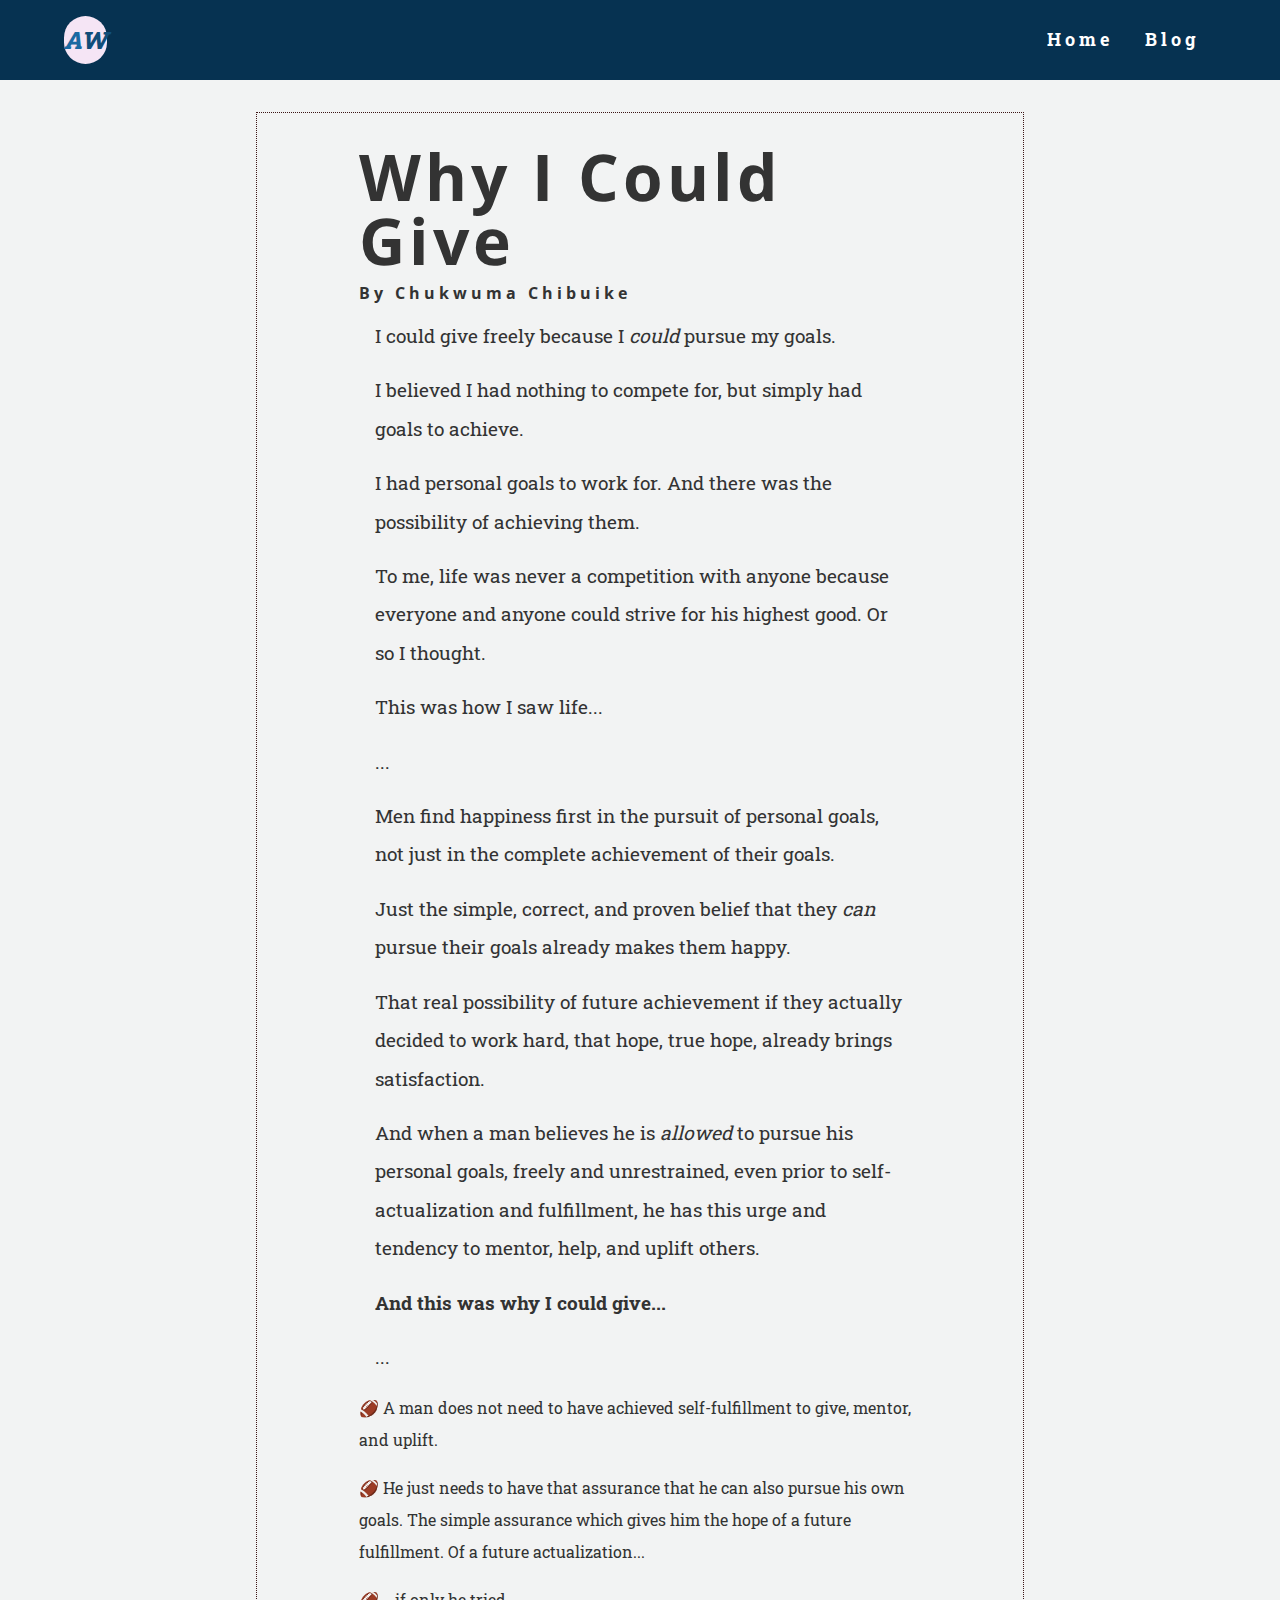
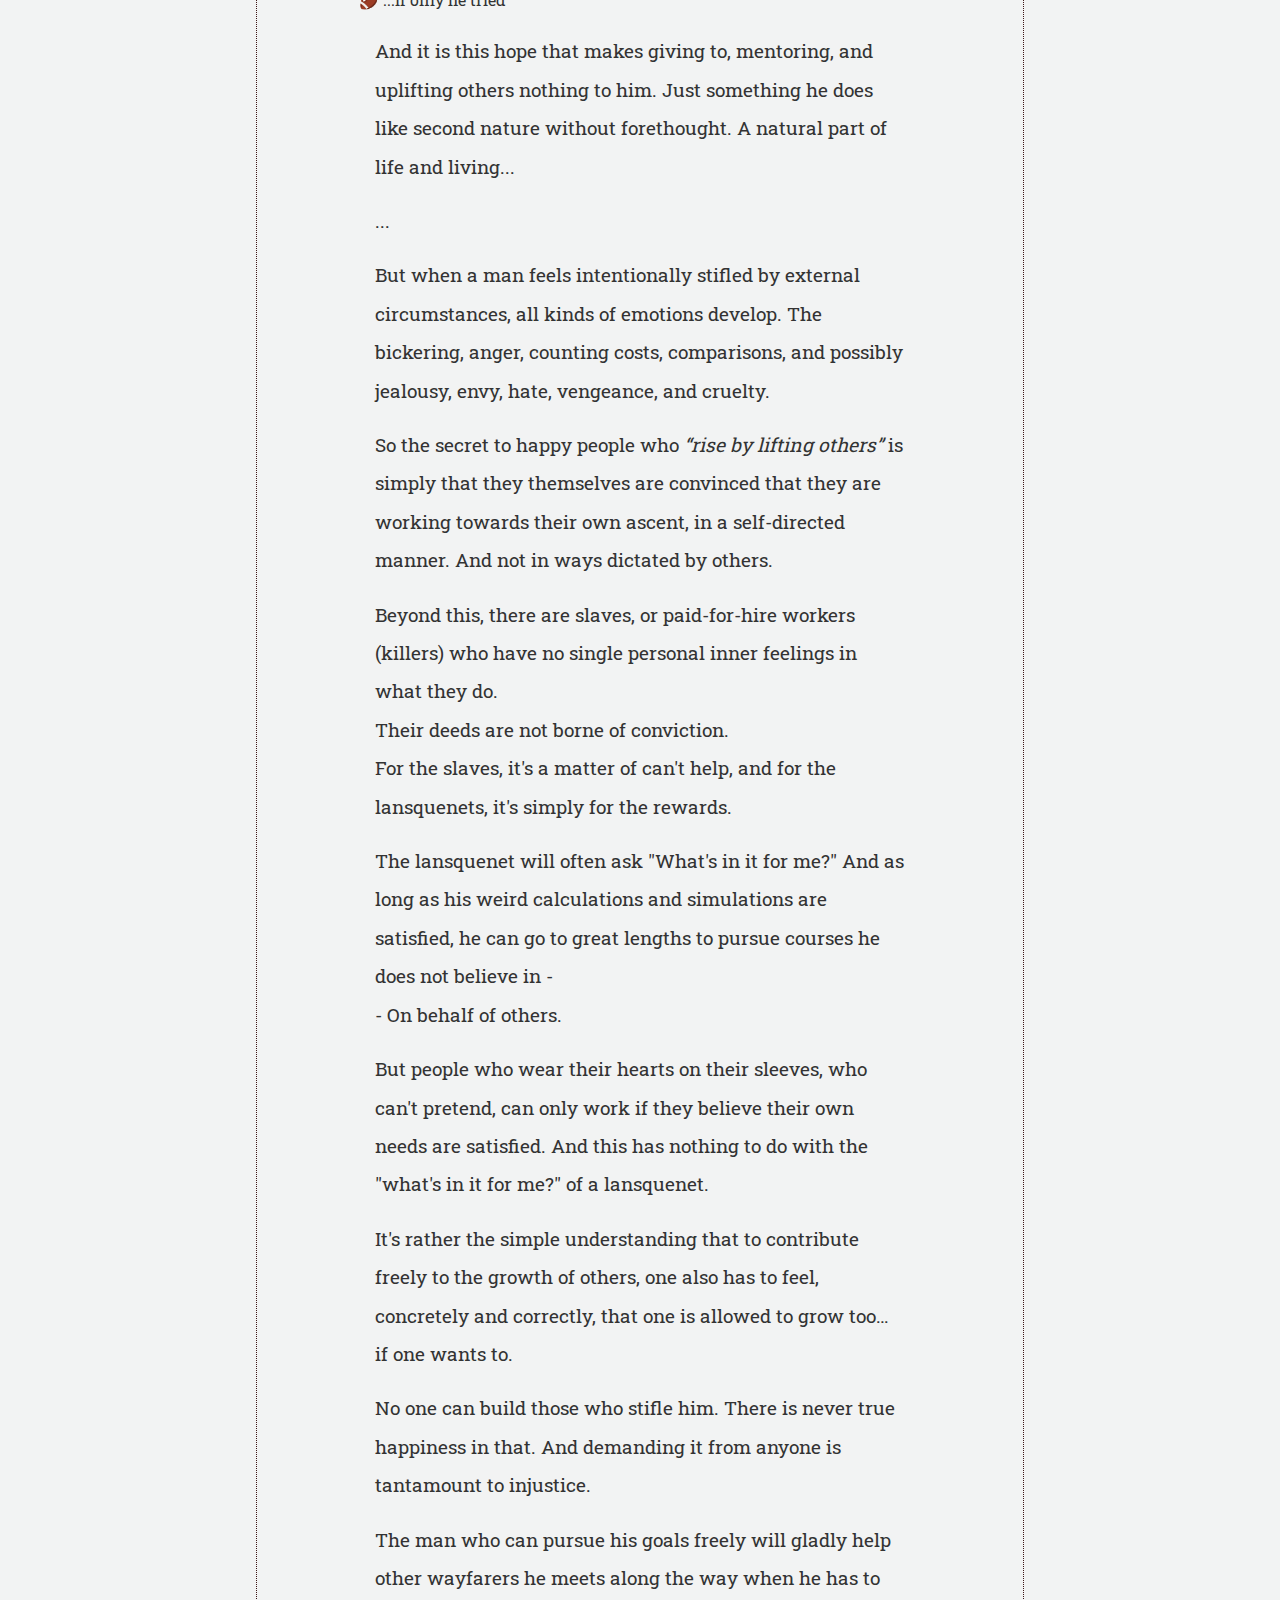
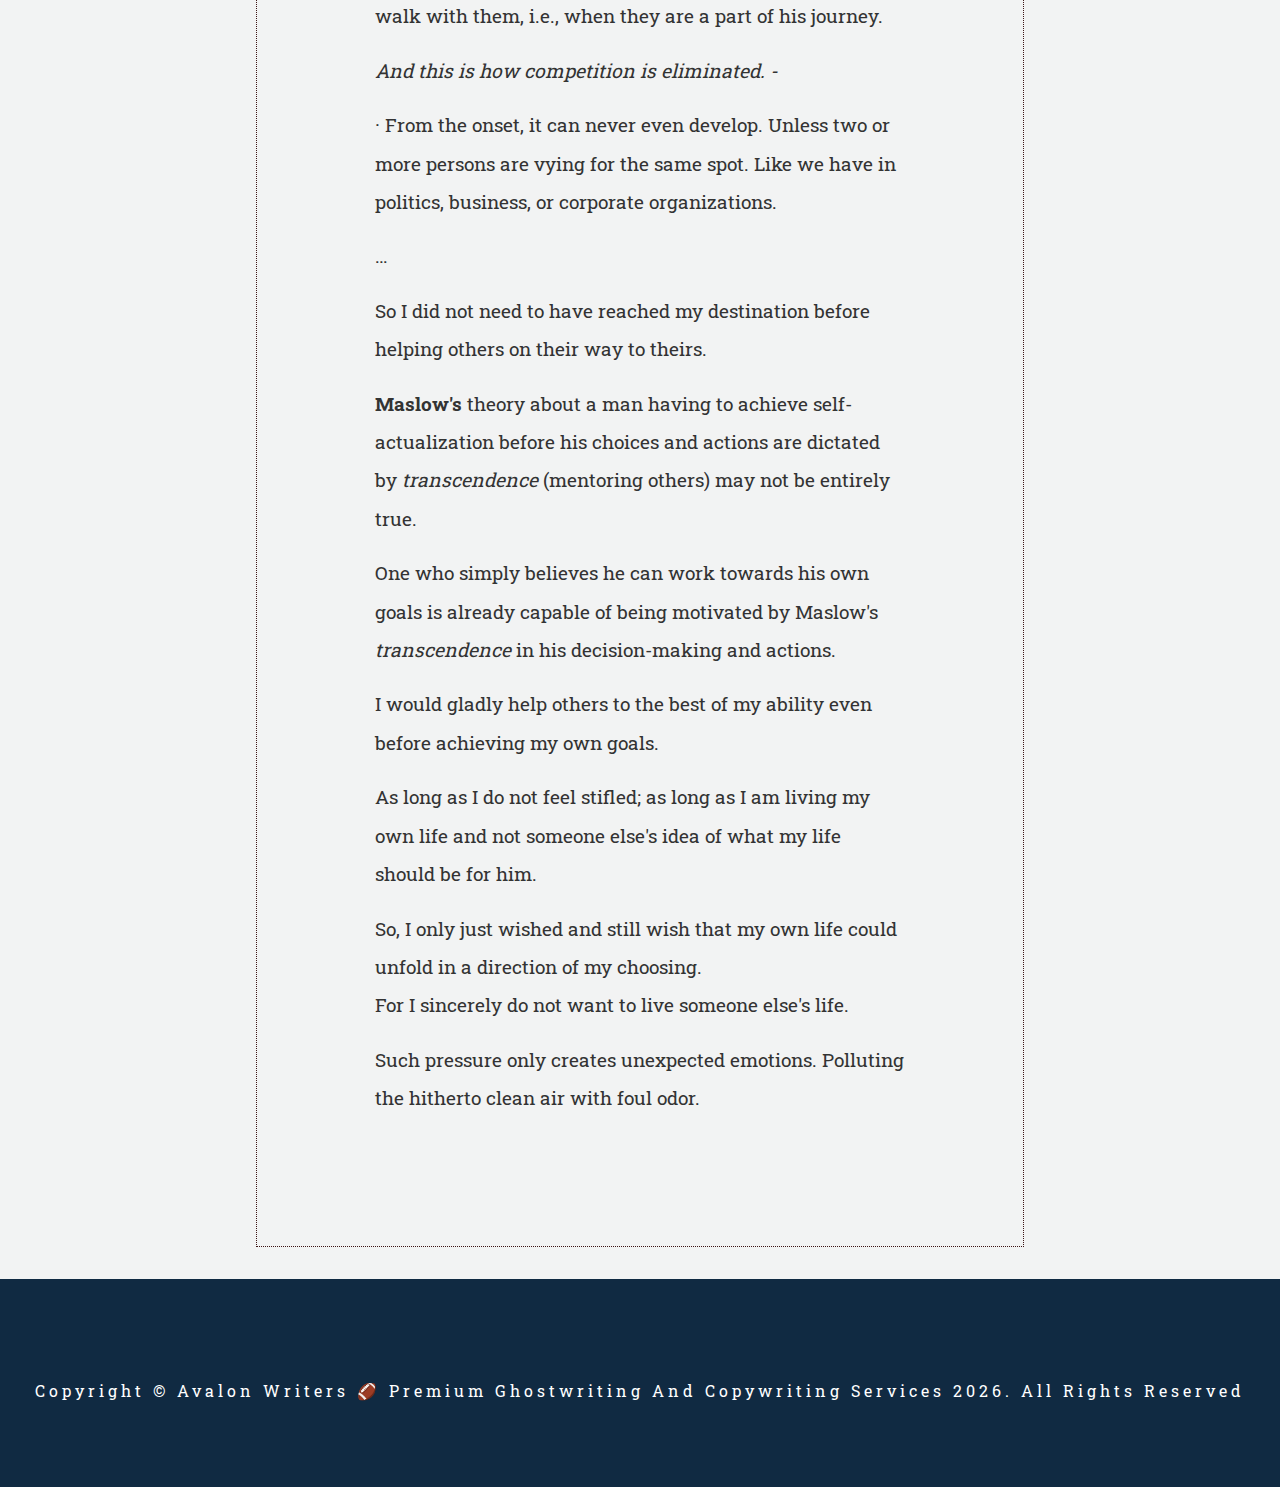
<file: articles/opinions/giving.html>
<!DOCTYPE html>
<html lang="en">
  <head>
    <meta charset="UTF-8" />
    <meta name="viewport" content="width=device-width, initial-scale=1.0" />
    <meta
      name="description"
      content="Here is why I find it easy to give to others"
    />
    <meta
      name="keywords"
      content="giving and receiving, responsibility, why I give, I need to have my needs met too"
    />
    <meta name="Author" content="Chukwuma Chibuike" />

    <title>Why I could give / Chibuike</title>

    <link rel="stylesheet" href="../../styles.css" />
    <link rel="stylesheet" href="../blog.css" />
  </head>
  <body>
    <article>
      <!-- navbar -->
      <nav id="nav">
        <div class="nav-center">
          <!-- nav header -->
          <div class="nav-header">
            <p class="logo" id="home">
              <span class="first">A</span><span class="second">W</span>
            </p>

            <div>
              <button class="nav-toggle">
                <img
                  class="toggle-icon"
                  src="../../icons/bars.svg"
                  alt="mobile menu"
                />
              </button>
            </div>
          </div>
          <!-- links -->
          <div class="links-container">
            <ul class="links">
              <li>
                <a href="#home" class="scroll-link">home</a>
              </li>

              <li>
                <a href="../../blog.html" class="scroll-link">blog</a>
              </li>
            </ul>
          </div>
        </div>
      </nav>
    </article>
    <div class="contain">
      <section class="section">
        <h1>Why I could give</h1>
        <h4>by Chukwuma Chibuike</h4>

        <p>I could give freely because I <em>could</em> pursue my goals.</p>

        <p>
          I believed I had nothing to compete for, but simply had goals to
          achieve.
        </p>

        <p>
          I had personal goals to work for. And there was the possibility of
          achieving them.
        </p>

        <p>
          To me, life was never a competition with anyone because everyone and
          anyone could strive for his highest good. Or so I thought.
        </p>
        <p>This was how I saw life...</p>

        <p>...</p>

        <p>
          Men find happiness first in the pursuit of personal goals, not just in
          the complete achievement of their goals.
        </p>

        <p>
          Just the simple, correct, and proven belief that they
          <em>can</em> pursue their goals already makes them happy.
        </p>
        <p>
          That real possibility of future achievement if they actually decided
          to work hard, that hope, true hope, already brings satisfaction.
        </p>
        <p>
          And when a man believes he is <em>allowed</em> to pursue his personal
          goals, freely and unrestrained, even prior to self-actualization and
          fulfillment, he has this urge and tendency to mentor, help, and uplift
          others.
        </p>

        <p><strong>And this was why I could give...</strong></p>

        <p>...</p>

        <ul class="points-list">
          <li>
            🏈 A man does not need to have achieved self-fulfillment to give,
            mentor, and uplift.
          </li>
          <li>
            🏈 He just needs to have that assurance that he can also pursue his
            own goals. The simple assurance which gives him the hope of a future
            fulfillment. Of a future actualization...
          </li>
          <li>🏈 ...if only he tried</li>
        </ul>
        <p>
          And it is this hope that makes giving to, mentoring, and uplifting
          others nothing to him. Just something he does like second nature
          without forethought. A natural part of life and living...
        </p>
        <p>...</p>

        <p>
          But when a man feels intentionally stifled by external circumstances,
          all kinds of emotions develop. The bickering, anger, counting costs,
          comparisons, and possibly jealousy, envy, hate, vengeance, and
          cruelty.
        </p>

        <p>
          So the secret to happy people who <em>“rise by lifting others”</em> is
          simply that they themselves are convinced that they are working
          towards their own ascent, in a self-directed manner. And not in ways
          dictated by others.
        </p>

        <p>
          Beyond this, there are slaves, or paid-for-hire workers (killers) who
          have no single personal inner feelings in what they do.
          <br />
          Their deeds are not borne of conviction.
          <br />For the slaves, it's a matter of can't help, and for the
          lansquenets, it's simply for the rewards.
        </p>

        <p>
          The lansquenet will often ask "What's in it for me?" And as long as
          his weird calculations and simulations are satisfied, he can go to
          great lengths to pursue courses he does not believe in - <br />- On
          behalf of others.
        </p>

        <p>
          But people who wear their hearts on their sleeves, who can't pretend,
          can only work if they believe their own needs are satisfied. And this
          has nothing to do with the "what's in it for me?" of a lansquenet.
        </p>

        <p>
          It's rather the simple understanding that to contribute freely to the
          growth of others, one also has to feel, concretely and correctly, that
          one is allowed to grow too… if one wants to.
        </p>

        <p>
          No one can build those who stifle him. There is never true happiness
          in that. And demanding it from anyone is tantamount to injustice.
        </p>

        <p>
          The man who can pursue his goals freely will gladly help other
          wayfarers he meets along the way when he has to walk with them, i.e.,
          when they are a part of his journey.
        </p>

        <p>
          <em> And this is how competition is eliminated. - </em>
        </p>

        <p>
          · From the onset, it can never even develop. Unless two or more
          persons are vying for the same spot. Like we have in politics,
          business, or corporate organizations.
        </p>

        <p>…</p>

        <p>
          So I did not need to have reached my destination before helping others
          on their way to theirs.
        </p>

        <p>
          <strong>Maslow's</strong> theory about a man having to achieve
          self-actualization before his choices and actions are dictated by
          <em>transcendence</em> (mentoring others) may not be entirely true.
        </p>

        <p>
          One who simply believes he can work towards his own goals is already
          capable of being motivated by Maslow's <em>transcendence</em> in his
          decision-making and actions.
        </p>

        <p>
          I would gladly help others to the best of my ability even before
          achieving my own goals.
        </p>

        <p>
          As long as I do not feel stifled; as long as I am living my own life
          and not someone else's idea of what my life should be for him.
        </p>

        <p>
          So, I only just wished and still wish that my own life could unfold in
          a direction of my choosing. <br />For I sincerely do not want to live
          someone else's life.
        </p>

        <p>
          Such pressure only creates unexpected emotions. Polluting the hitherto
          clean air with foul odor.
        </p>
      </section>
    </div>

    <footer class="section">
      <p>
        copyright &copy; avalon writers 🏈 premium ghostwriting and copywriting services
        <span id="date"></span>. all rights reserved
      </p>
    </footer>

    <a class="scroll-link top-link" href="#nav">
      <img class="arrow-up" src="../../icons/arrow-up.svg" alt="home page" />
    </a>

    <script src="../blog.js"></script>
  </body>
</html>
</file>
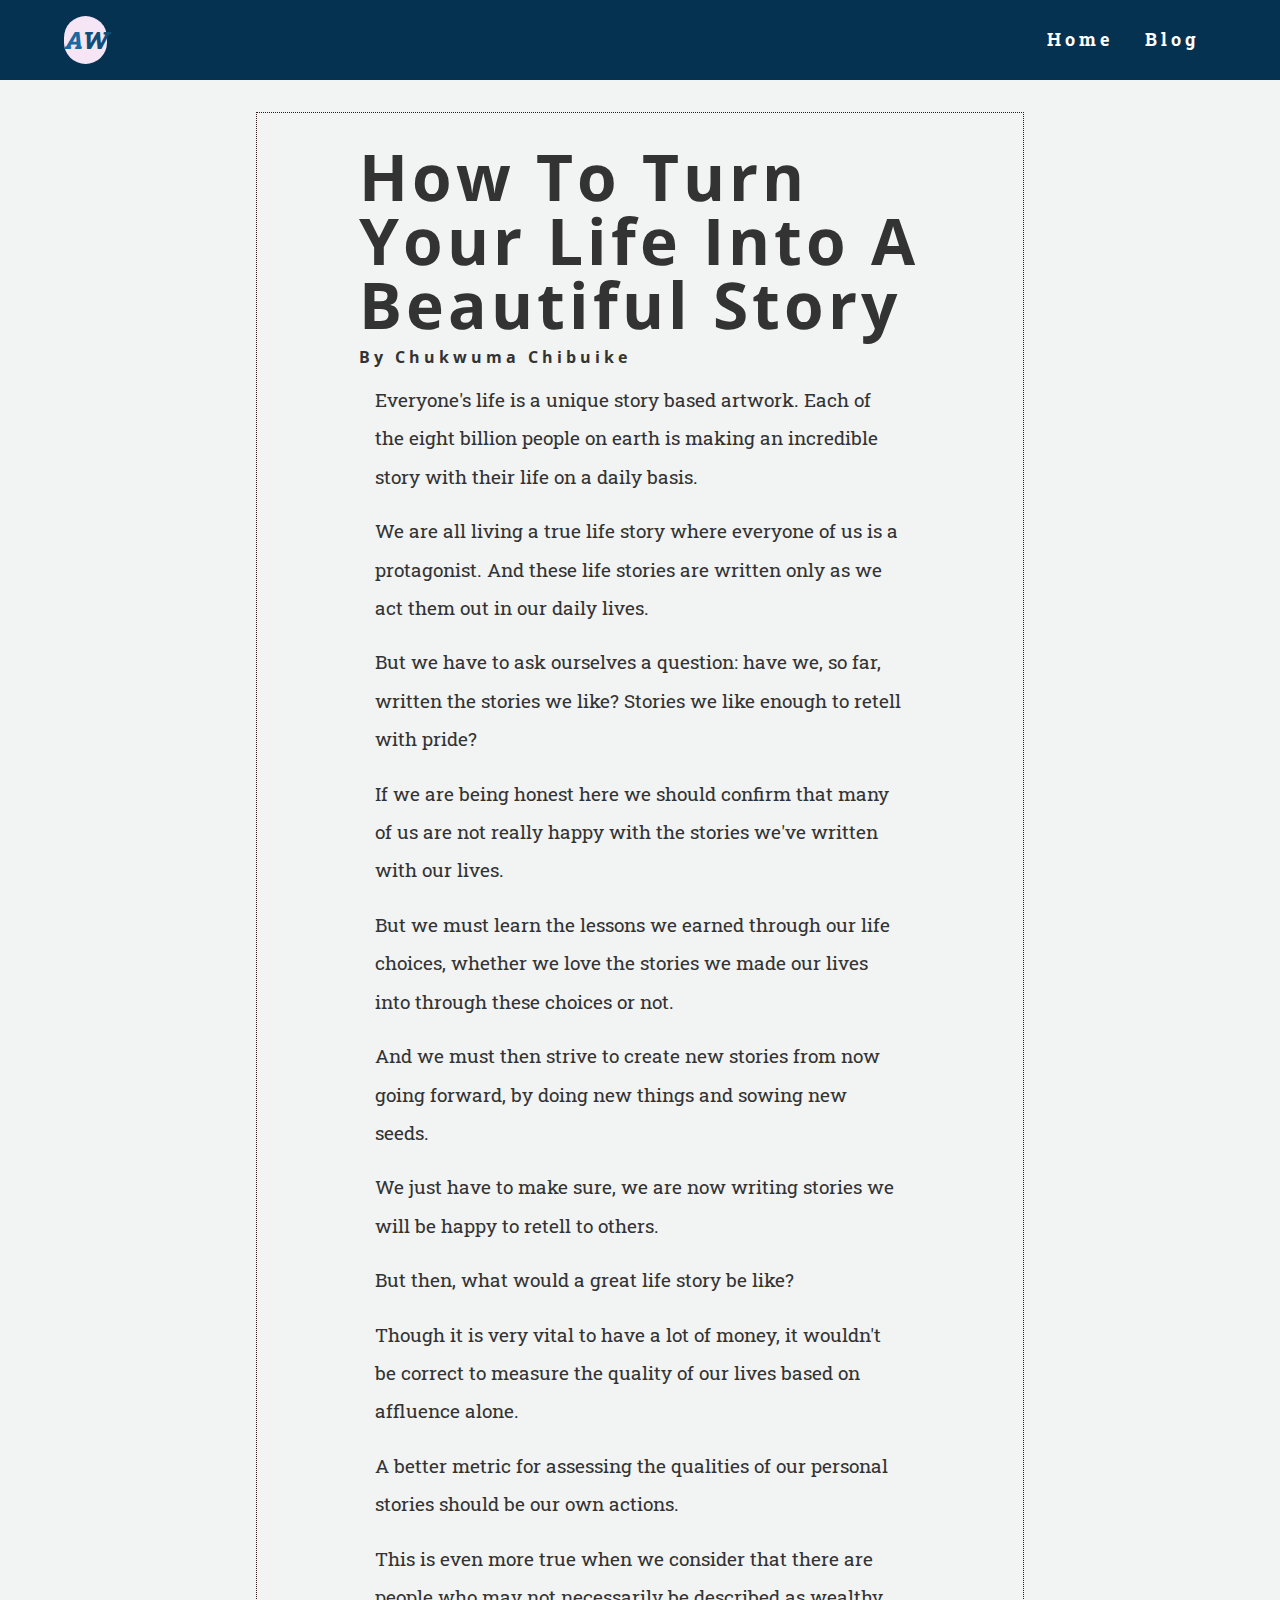
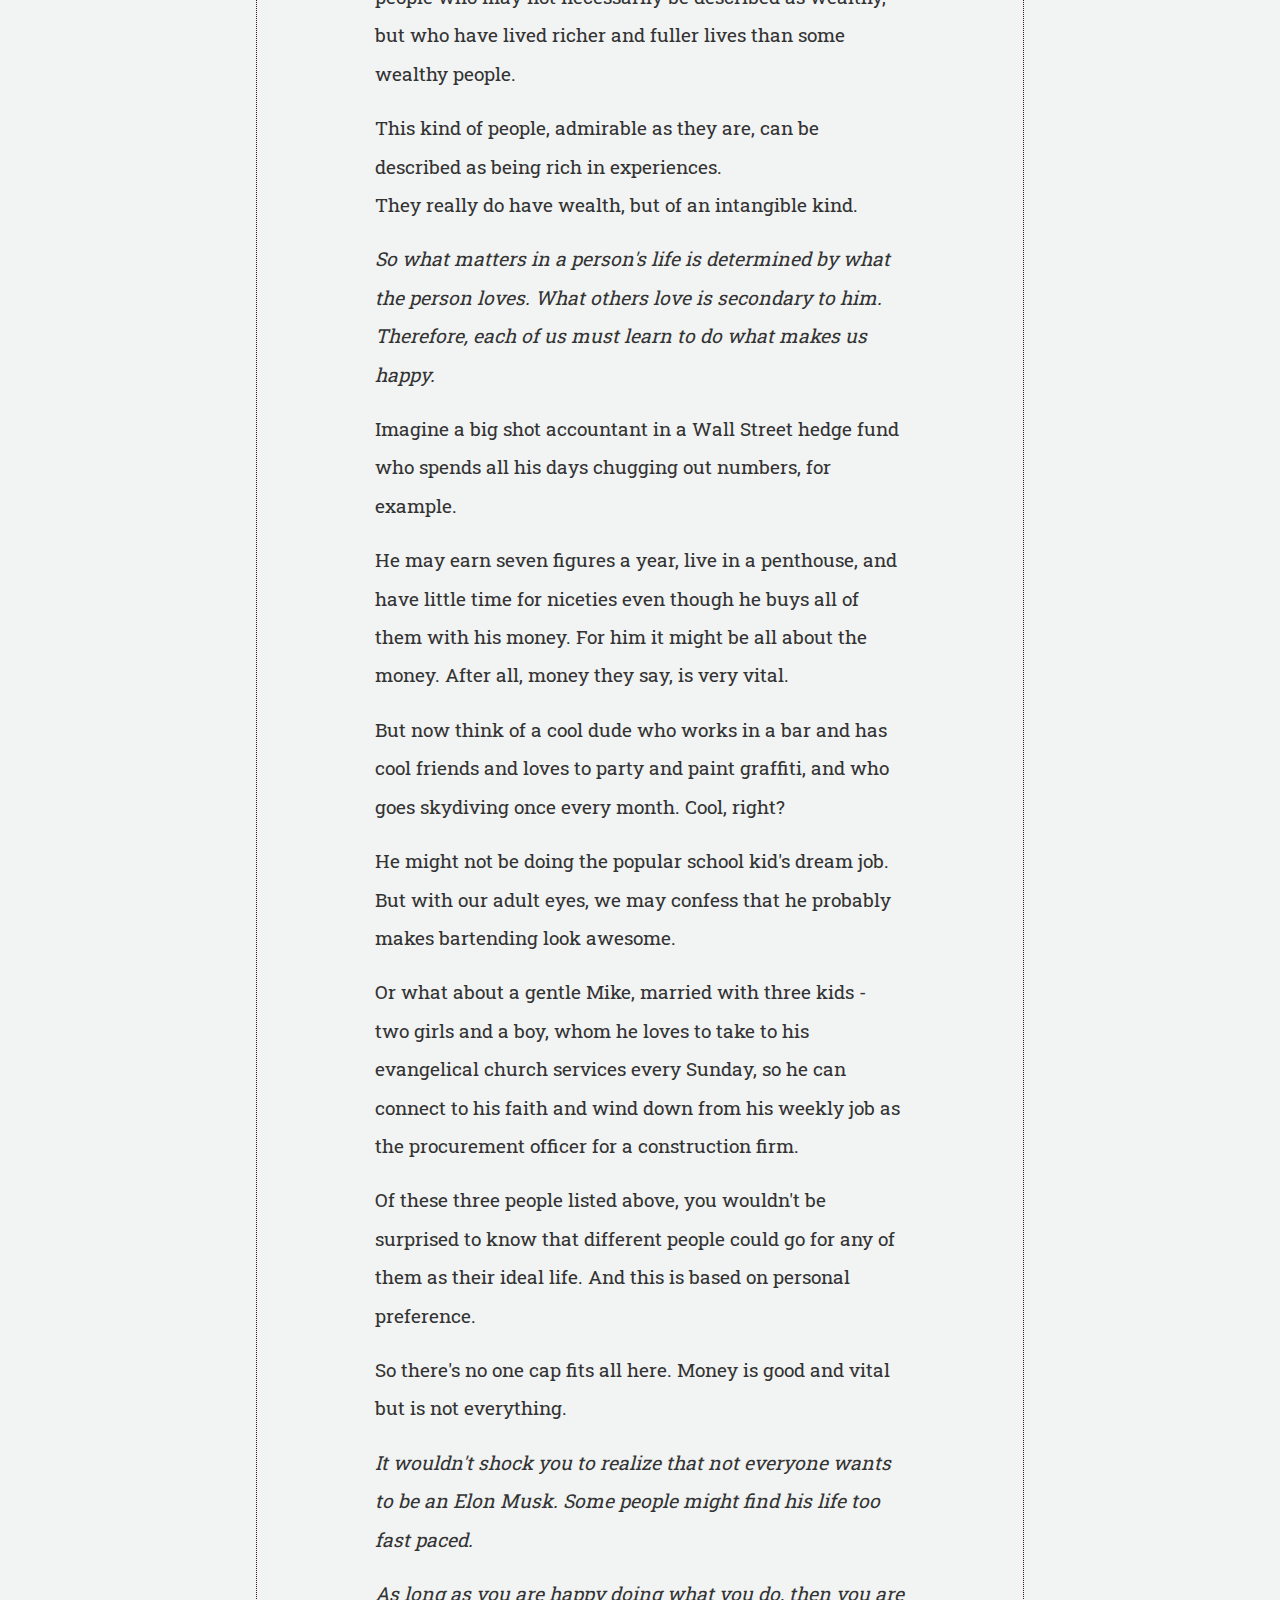
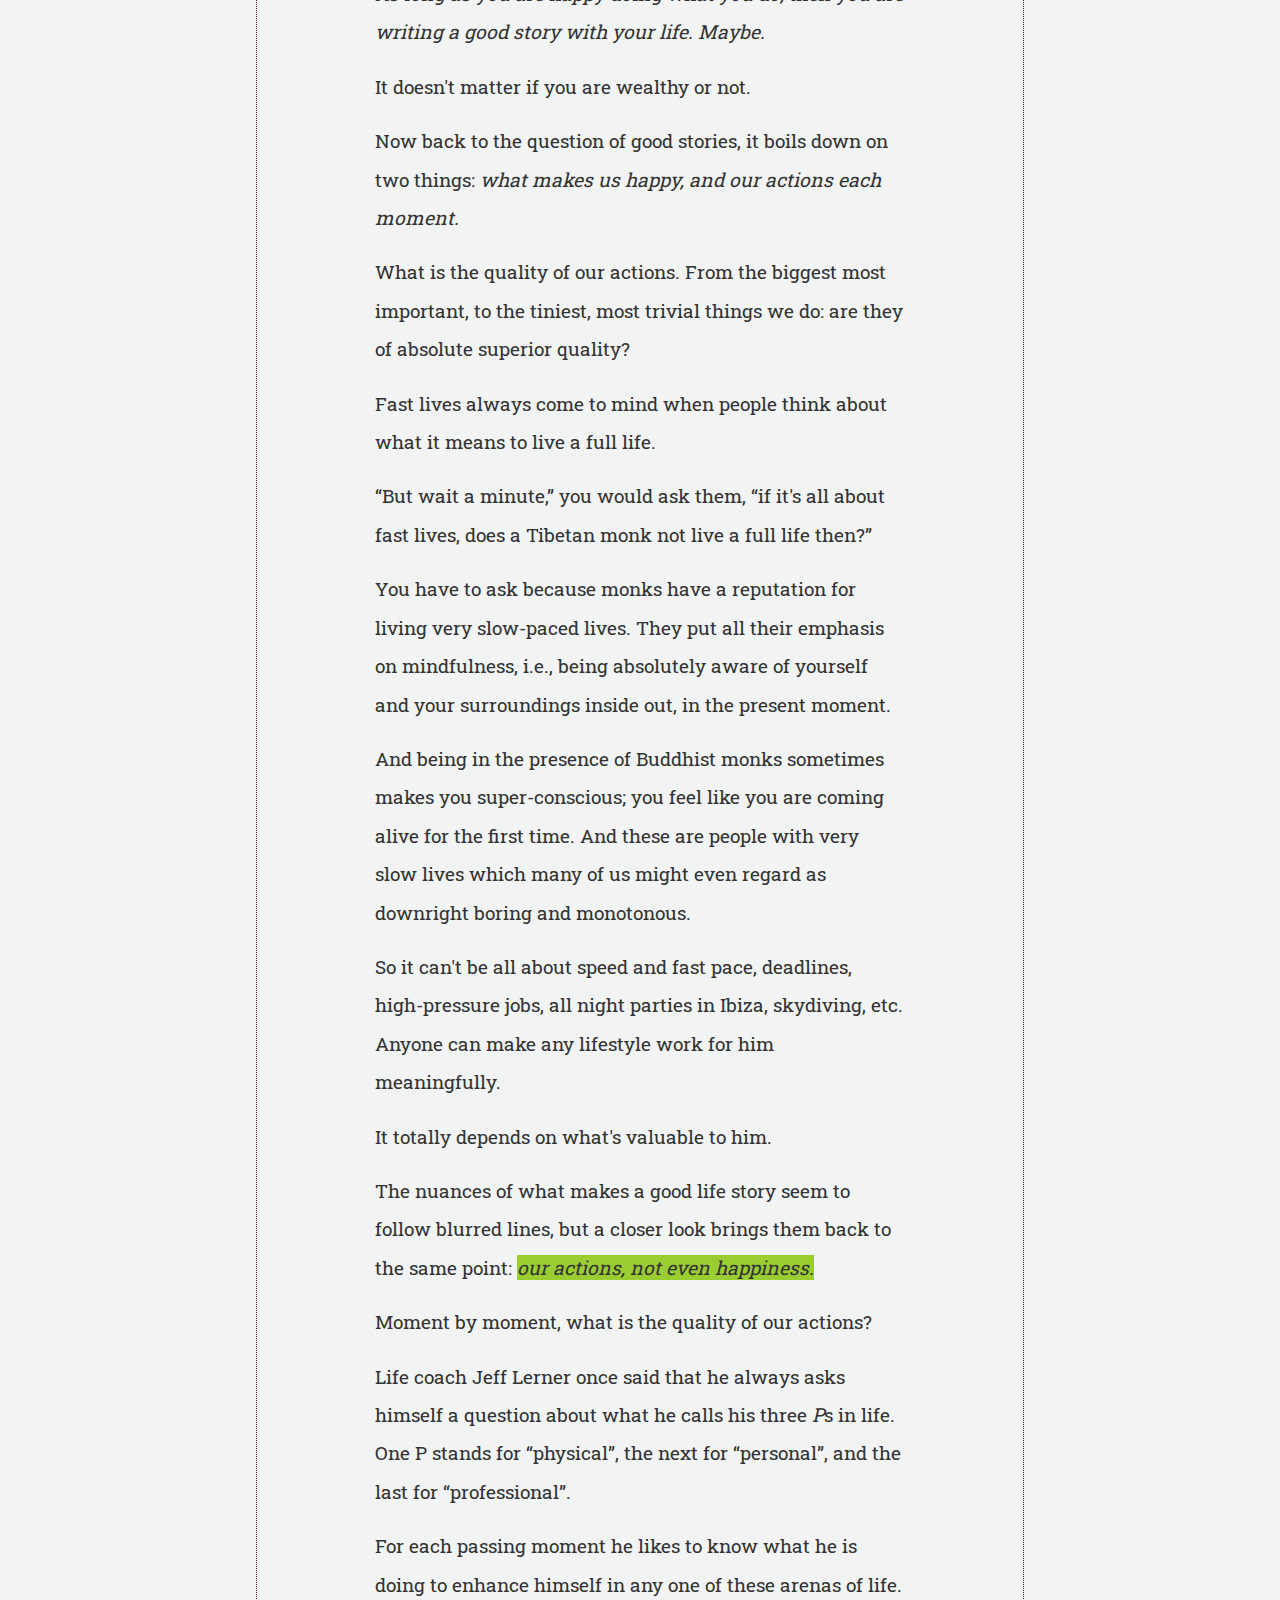
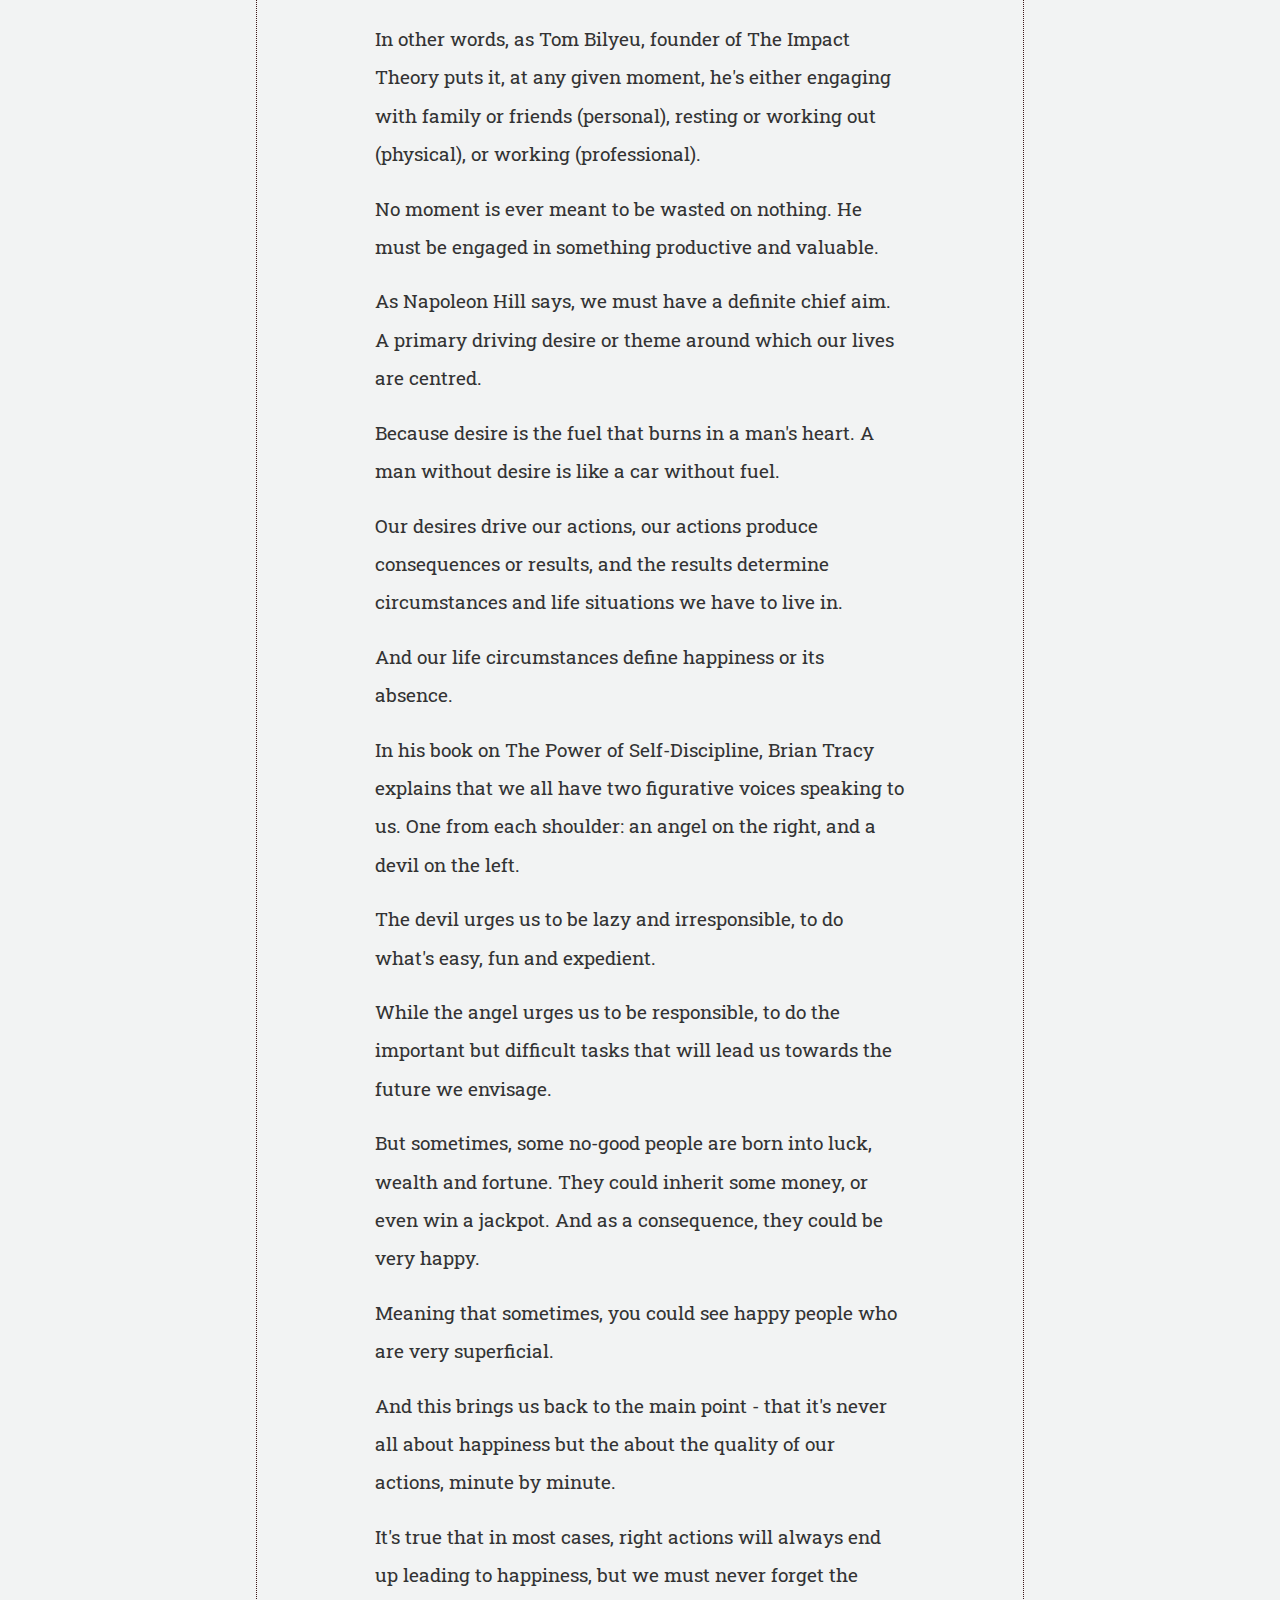
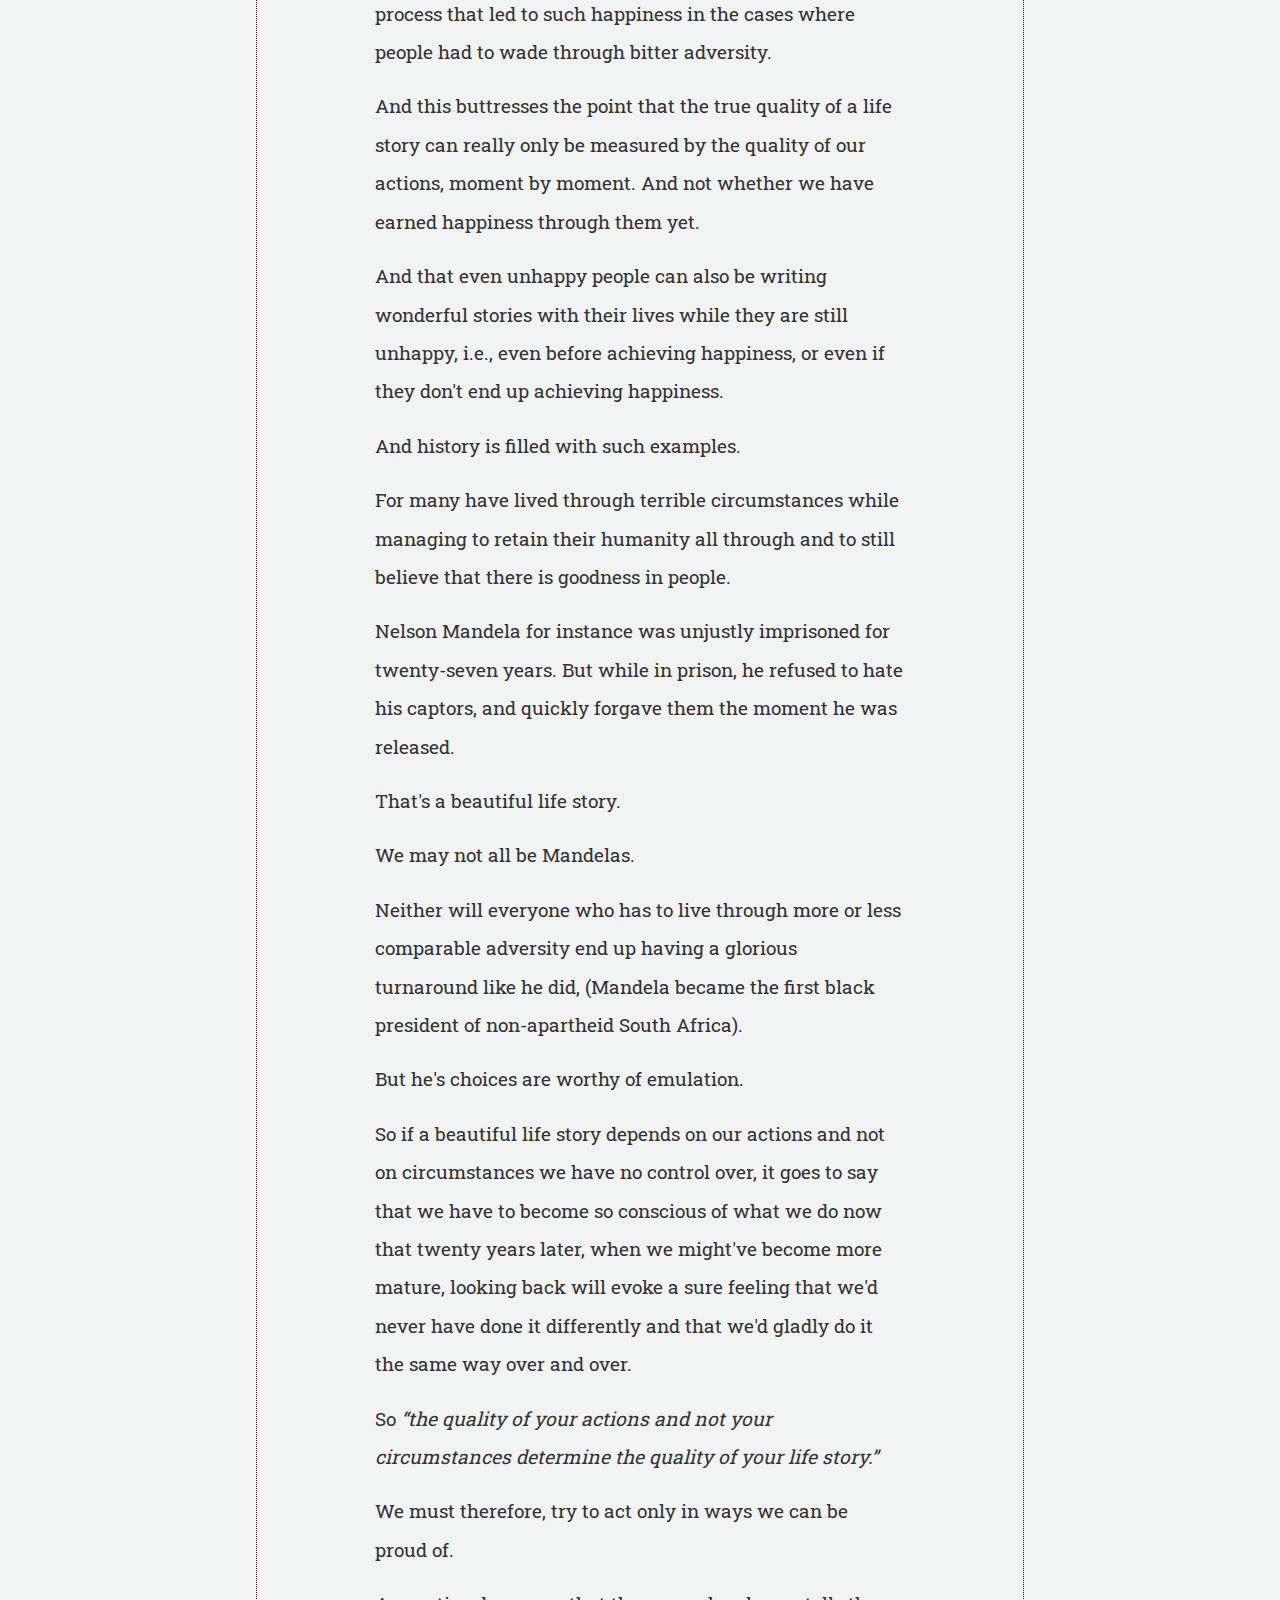
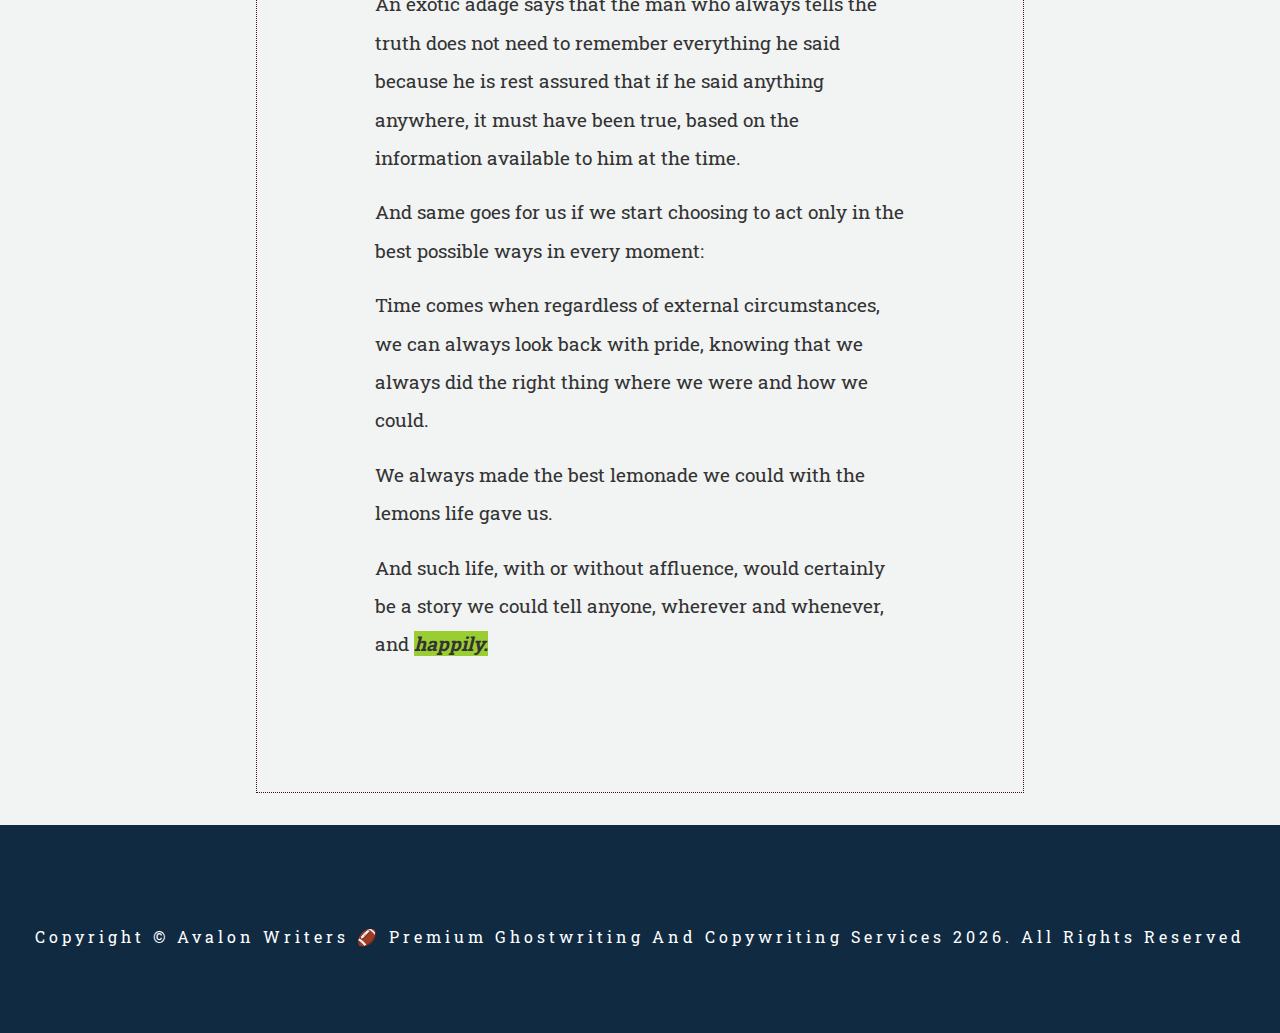
<file: articles/opinions/lifestories.html>
<!DOCTYPE html>
<html lang="en">
  <head>
    <meta charset="UTF-8" />
    <meta name="viewport" content="width=device-width, initial-scale=1.0" />
    <meta
      name="description"
      content="You can restart your life now and create beautiful memories for yourself. It can never be too late once you start now."
    />
    <meta
      name="keywords"
      content="quality actions matter more than everything, what are you doing now, are you doing what you will be proud of in the future, do you have discipline, how to be happy, money is not everything"
    />
    <title>How to turn your life into a beautiful story / Chibuike</title>

    <link rel="stylesheet" href="../../styles.css" />
    <link rel="stylesheet" href="../blog.css" />
  </head>
  <body>
    <article>
      <!-- navbar -->
      <nav id="nav">
        <div class="nav-center">
          <!-- nav header -->
          <div class="nav-header">
            <p class="logo" id="home">
              <span class="first">A</span><span class="second">W</span>
            </p>

            <div>
              <button class="nav-toggle">
                <img
                  class="toggle-icon"
                  src="../../icons/bars.svg"
                  alt="mobile menu"
                />
              </button>
            </div>
          </div>
          <!-- links -->
          <div class="links-container">
            <ul class="links">
              <li>
                <a href="#home" class="scroll-link">home</a>
              </li>

              <li>
                <a href="../../blog.html" class="scroll-link">blog</a>
              </li>
            </ul>
          </div>
        </div>
      </nav>
    </article>

    <div class="contain">
      <section class="section">
        <h1>How to turn your life into a beautiful story</h1>
        <h4>by Chukwuma Chibuike</h4>

        <p>
          Everyone's life is a unique story based artwork. Each of the eight
          billion people on earth is making an incredible story with their life
          on a daily basis.
        </p>

        <p>
          We are all living a true life story where everyone of us is a
          protagonist. And these life stories are written only as we act them
          out in our daily lives.
        </p>
        <p>
          But we have to ask ourselves a question: have we, so far, written the
          stories we like? Stories we like enough to retell with pride?
        </p>

        <p>
          If we are being honest here we should confirm that many of us are not
          really happy with the stories we've written with our lives.
        </p>

        <p>
          But we must learn the lessons we earned through our life choices,
          whether we love the stories we made our lives into through these
          choices or not.
        </p>
        <p>
          And we must then strive to create new stories from now going forward,
          by doing new things and sowing new seeds.
        </p>
        <p>
          We just have to make sure, we are now writing stories we will be happy
          to retell to others.
        </p>

        <p>But then, what would a great life story be like?</p>

        <p>
          Though it is very vital to have a lot of money, it wouldn't be correct
          to measure the quality of our lives based on affluence alone.
        </p>

        <p>
          A better metric for assessing the qualities of our personal stories
          should be our own actions.
        </p>

        <p>
          This is even more true when we consider that there are people who may
          not necessarily be described as wealthy, but who have lived richer and
          fuller lives than some wealthy people.
        </p>

        <p>
          This kind of people, admirable as they are, can be described as being
          rich in experiences. <br />
          They really do have wealth, but of an intangible kind.
        </p>

        <p>
          <em>
            So what matters in a person's life is determined by what the person
            loves. What others love is secondary to him. Therefore, each of us
            must learn to do what makes us happy.
          </em>
        </p>

        <p>
          Imagine a big shot accountant in a Wall Street hedge fund who spends
          all his days chugging out numbers, for example.
        </p>

        <p>
          He may earn seven figures a year, live in a penthouse, and have little
          time for niceties even though he buys all of them with his money. For
          him it might be all about the money. After all, money they say, is
          very vital.
        </p>

        <p>
          But now think of a cool dude who works in a bar and has cool friends
          and loves to party and paint graffiti, and who goes skydiving once
          every month. Cool, right?
        </p>

        <p>
          He might not be doing the popular school kid's dream job. But with our
          adult eyes, we may confess that he probably makes bartending look
          awesome.
        </p>

        <p>
          Or what about a gentle Mike, married with three kids - two girls and a
          boy, whom he loves to take to his evangelical church services every
          Sunday, so he can connect to his faith and wind down from his weekly
          job as the procurement officer for a construction firm.
        </p>

        <p>
          Of these three people listed above, you wouldn't be surprised to know
          that different people could go for any of them as their ideal life.
          And this is based on personal preference.
        </p>

        <p>
          So there's no one cap fits all here. Money is good and vital but is
          not everything.
        </p>

        <p>
          <em>
            It wouldn't shock you to realize that not everyone wants to be an
            Elon Musk. Some people might find his life too fast paced.
          </em>
        </p>

        <p>
          <em>
            As long as you are happy doing what you do, then you are writing a
            good story with your life. Maybe.
          </em>
        </p>

        <p>It doesn't matter if you are wealthy or not.</p>

        <p>
          Now back to the question of good stories, it boils down on two things:
          <em> what makes us happy, and our actions each moment. </em>
        </p>

        <p>
          What is the quality of our actions. From the biggest most important,
          to the tiniest, most trivial things we do: are they of absolute
          superior quality?
        </p>
        <p>
          Fast lives always come to mind when people think about what it means
          to live a full life.
        </p>
        <p>
          “But wait a minute,” you would ask them, “if it's all about fast
          lives, does a Tibetan monk not live a full life then?”
        </p>

        <p>
          You have to ask because monks have a reputation for living very
          slow-paced lives. They put all their emphasis on mindfulness, i.e.,
          being absolutely aware of yourself and your surroundings inside out,
          in the present moment.
        </p>

        <p>
          And being in the presence of Buddhist monks sometimes makes you
          super-conscious; you feel like you are coming alive for the first
          time. And these are people with very slow lives which many of us might
          even regard as downright boring and monotonous.
        </p>
        <p>
          So it can't be all about speed and fast pace, deadlines, high-pressure
          jobs, all night parties in Ibiza, skydiving, etc. Anyone can make any
          lifestyle work for him meaningfully.
        </p>
        <p>It totally depends on what's valuable to him.</p>

        <p>
          The nuances of what makes a good life story seem to follow blurred
          lines, but a closer look brings them back to the same point:
          <em style="background-color: yellowgreen">
            our actions, not even happiness.</em
          >
        </p>
        <p>Moment by moment, what is the quality of our actions?</p>

        <p>
          Life coach Jeff Lerner once said that he always asks himself a
          question about what he calls his three <em>P</em>s in life. One P
          stands for “physical”, the next for “personal”, and the last for
          “professional”.
        </p>

        <p>
          For each passing moment he likes to know what he is doing to enhance
          himself in any one of these arenas of life.
        </p>

        <p>
          In other words, as Tom Bilyeu, founder of The Impact Theory puts it,
          at any given moment, he's either engaging with family or friends
          (personal), resting or working out (physical), or working
          (professional).
        </p>

        <p>
          No moment is ever meant to be wasted on nothing. He must be engaged in
          something productive and valuable.
        </p>

        <p>
          As Napoleon Hill says, we must have a definite chief aim. A primary
          driving desire or theme around which our lives are centred.
        </p>

        <p>
          Because desire is the fuel that burns in a man's heart. A man without
          desire is like a car without fuel.
        </p>

        <p>
          Our desires drive our actions, our actions produce consequences or
          results, and the results determine circumstances and life situations
          we have to live in.
        </p>

        <p>And our life circumstances define happiness or its absence.</p>

        <p>
          In his book on The Power of Self-Discipline, Brian Tracy explains that
          we all have two figurative voices speaking to us. One from each
          shoulder: an angel on the right, and a devil on the left.
        </p>

        <p>
          The devil urges us to be lazy and irresponsible, to do what's easy,
          fun and expedient.
        </p>

        <p>
          While the angel urges us to be responsible, to do the important but
          difficult tasks that will lead us towards the future we envisage.
        </p>

        <p>
          But sometimes, some no-good people are born into luck, wealth and
          fortune. They could inherit some money, or even win a jackpot. And as
          a consequence, they could be very happy.
        </p>

        <p>
          Meaning that sometimes, you could see happy people who are very
          superficial.
        </p>

        <p>
          And this brings us back to the main point - that it's never all about
          happiness but the about the quality of our actions, minute by minute.
        </p>

        <p>
          It's true that in most cases, right actions will always end up leading
          to happiness, but we must never forget the process that led to such
          happiness in the cases where people had to wade through bitter
          adversity.
        </p>

        <p>
          And this buttresses the point that the true quality of a life story
          can really only be measured by the quality of our actions, moment by
          moment. And not whether we have earned happiness through them yet.
        </p>

        <p>
          And that even unhappy people can also be writing wonderful stories
          with their lives while they are still unhappy, i.e., even before
          achieving happiness, or even if they don't end up achieving happiness.
        </p>

        <p>And history is filled with such examples.</p>

        <p>
          For many have lived through terrible circumstances while managing to
          retain their humanity all through and to still believe that there is
          goodness in people.
        </p>

        <p>
          Nelson Mandela for instance was unjustly imprisoned for twenty-seven
          years. But while in prison, he refused to hate his captors, and
          quickly forgave them the moment he was released.
        </p>

        <p>That's a beautiful life story.</p>

        <p>We may not all be Mandelas.</p>

        <p>
          Neither will everyone who has to live through more or less comparable
          adversity end up having a glorious turnaround like he did, (Mandela
          became the first black president of non-apartheid South Africa).
        </p>

        <p>But he's choices are worthy of emulation.</p>

        <p>
          So if a beautiful life story depends on our actions and not on
          circumstances we have no control over, it goes to say that we have to
          become so conscious of what we do now that twenty years later, when we
          might've become more mature, looking back will evoke a sure feeling
          that we'd never have done it differently and that we'd gladly do it
          the same way over and over.
        </p>

        <p>
          So
          <em
            >“the quality of your actions and not your circumstances determine
            the quality of your life story.”</em
          >
        </p>

        <p>We must therefore, try to act only in ways we can be proud of.</p>

        <p>
          An exotic adage says that the man who always tells the truth does not
          need to remember everything he said because he is rest assured that if
          he said anything anywhere, it must have been true, based on the
          information available to him at the time.
        </p>

        <p>
          And same goes for us if we start choosing to act only in the best
          possible ways in every moment:
        </p>

        <p>
          Time comes when regardless of external circumstances, we can always
          look back with pride, knowing that we always did the right thing where
          we were and how we could.
        </p>

        <p>
          We always made the best lemonade we could with the lemons life gave
          us.
        </p>

        <p>
          And such life, with or without affluence, would certainly be a story
          we could tell anyone, wherever and whenever, and
          <em style="background-color: yellowgreen; font-weight: bolder"
            >happily.</em
          >
        </p>
      </section>
    </div>

    <footer class="section">
      <p>
        copyright &copy; avalon writers 🏈 premium ghostwriting and copywriting services
        <span id="date"></span>. all rights reserved
      </p>
    </footer>

    <a class="scroll-link top-link" href="#nav">
      <img class="arrow-up" src="../../icons/arrow-up.svg" alt="home page" />
    </a>

    <script src="../blog.js"></script>
  </body>
</html>
</file>
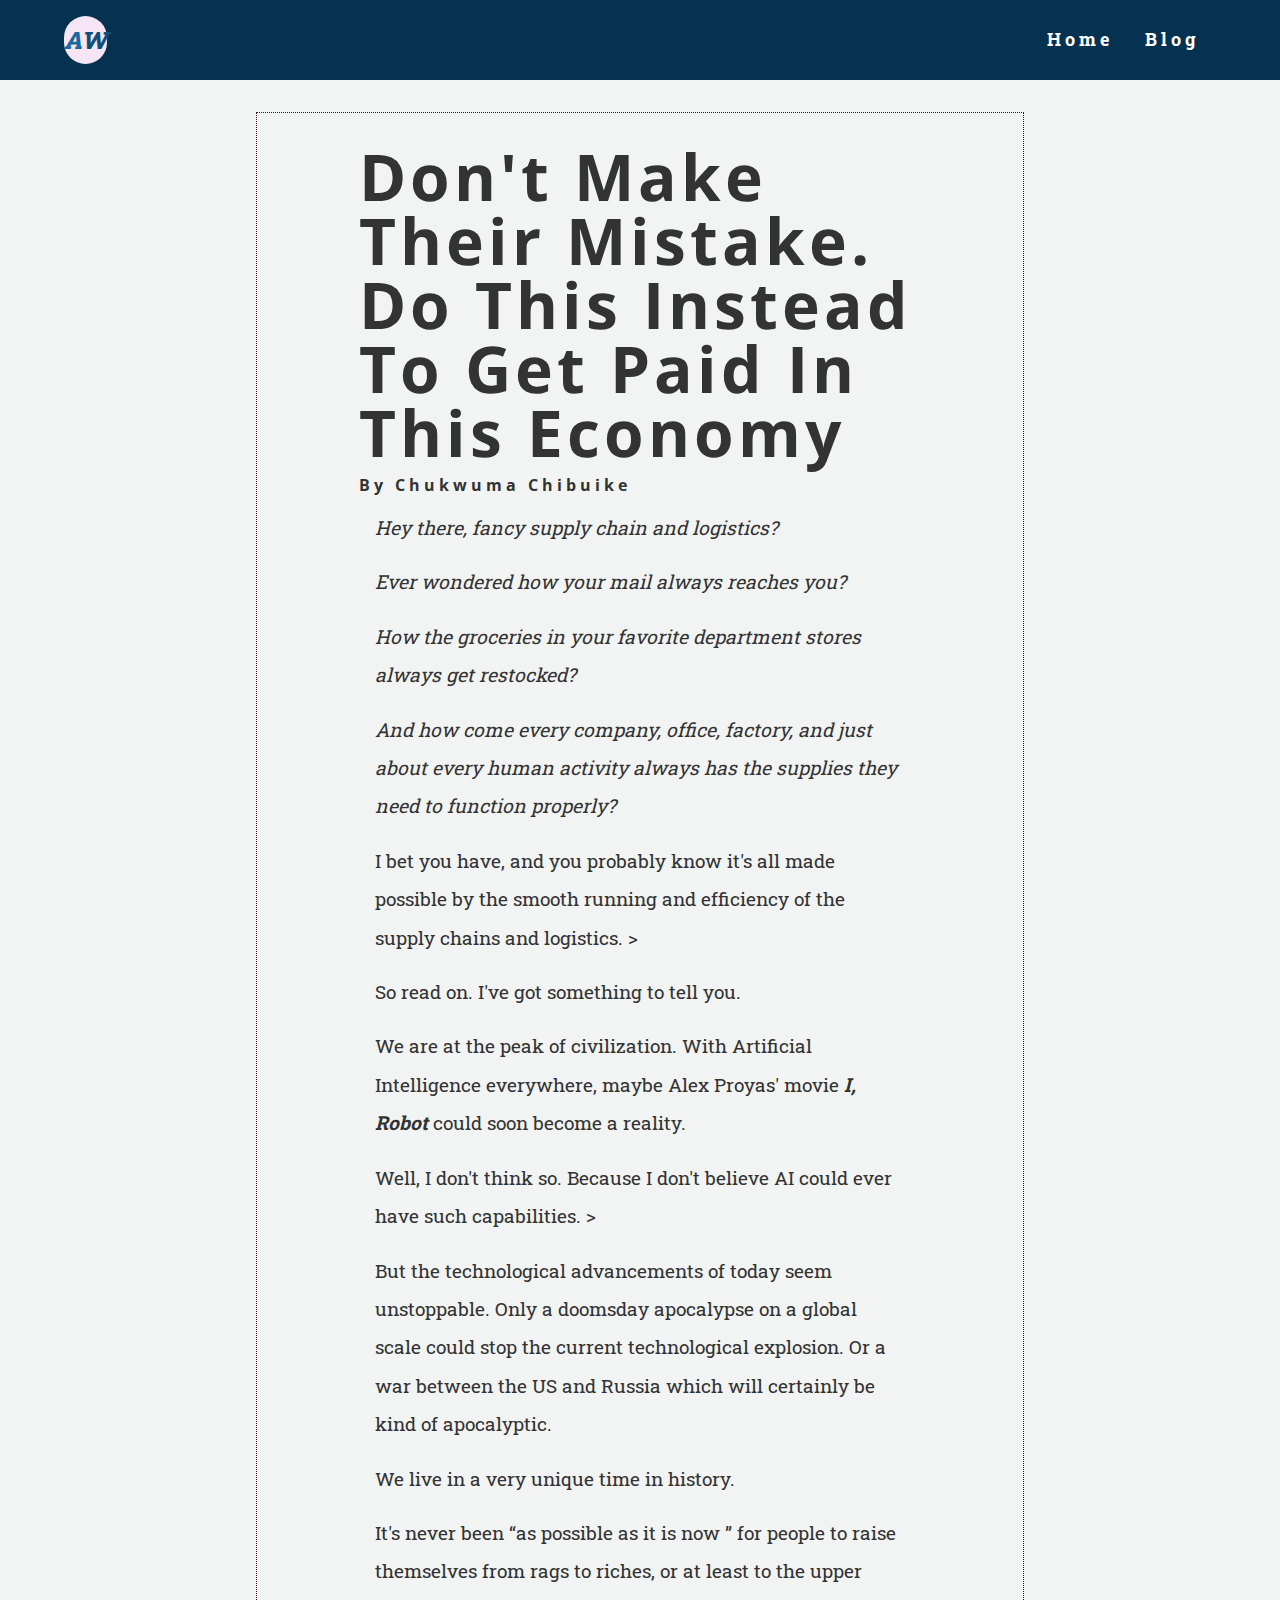
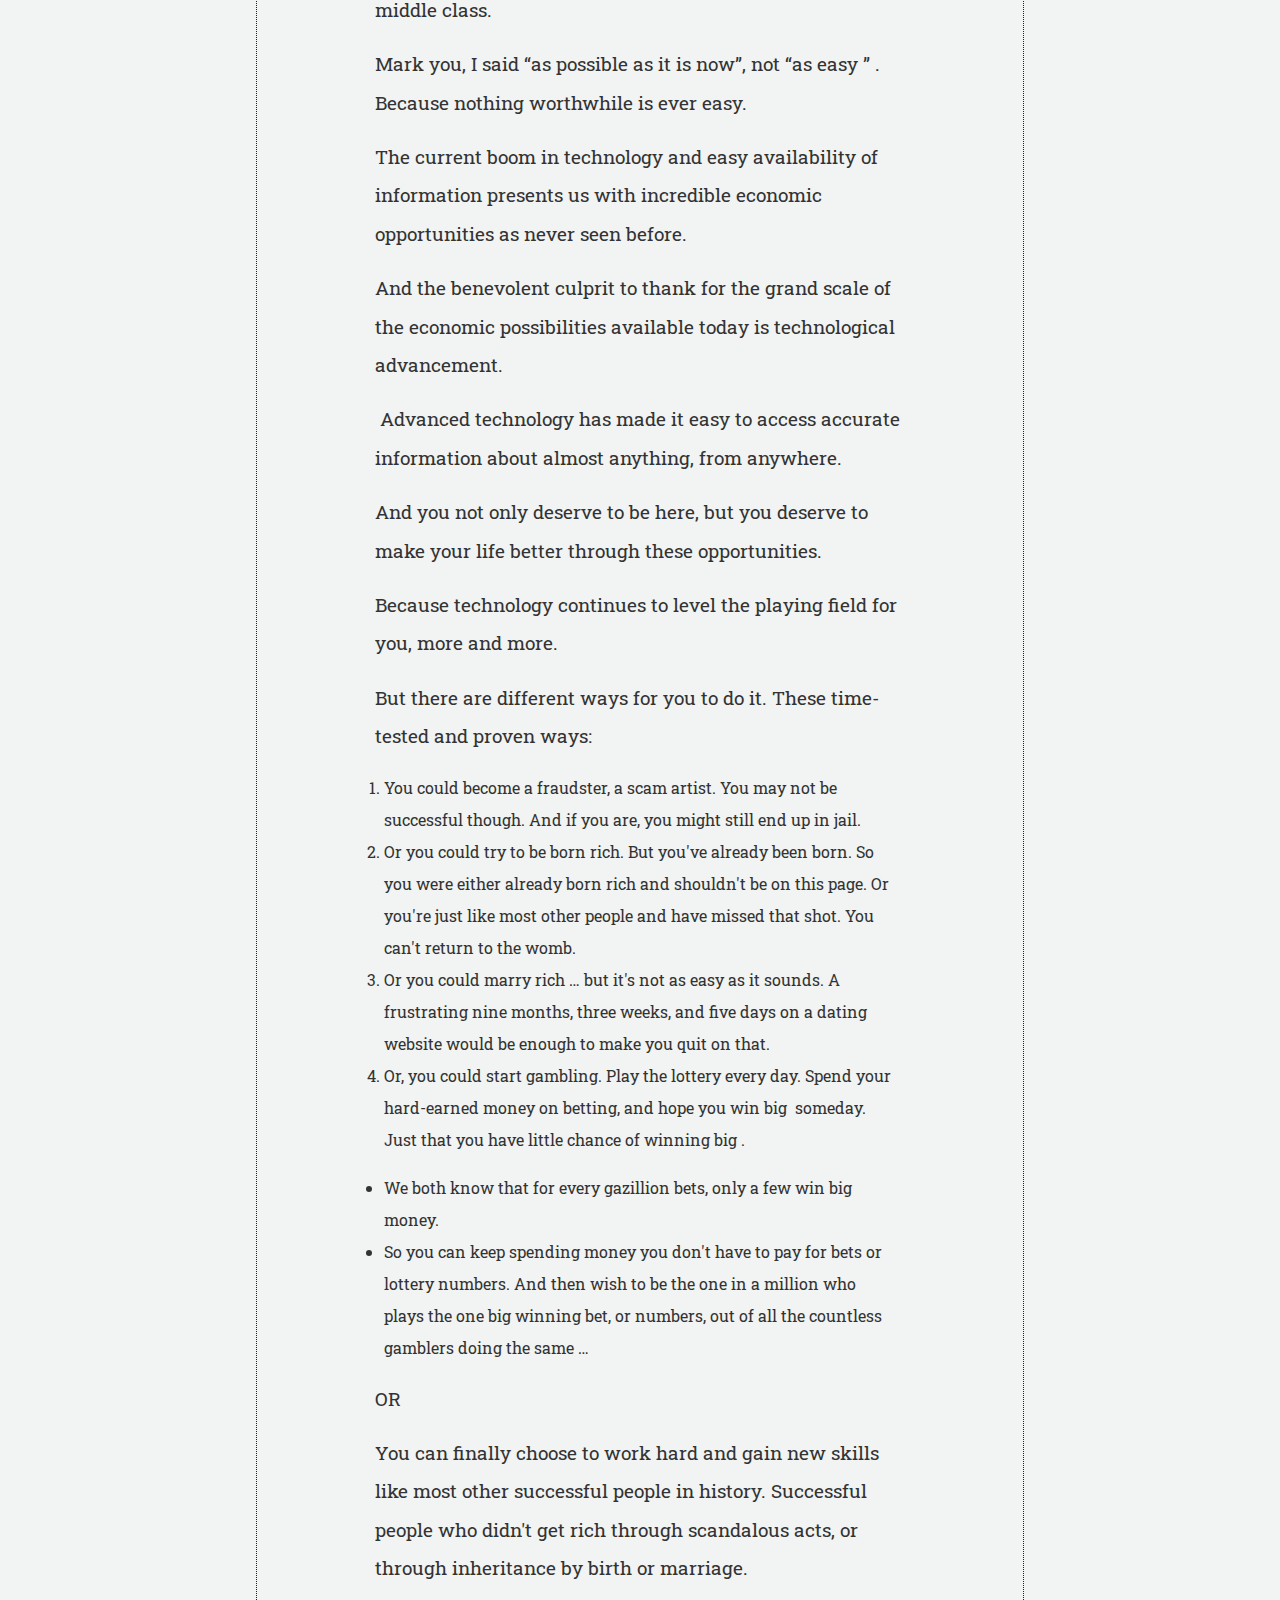
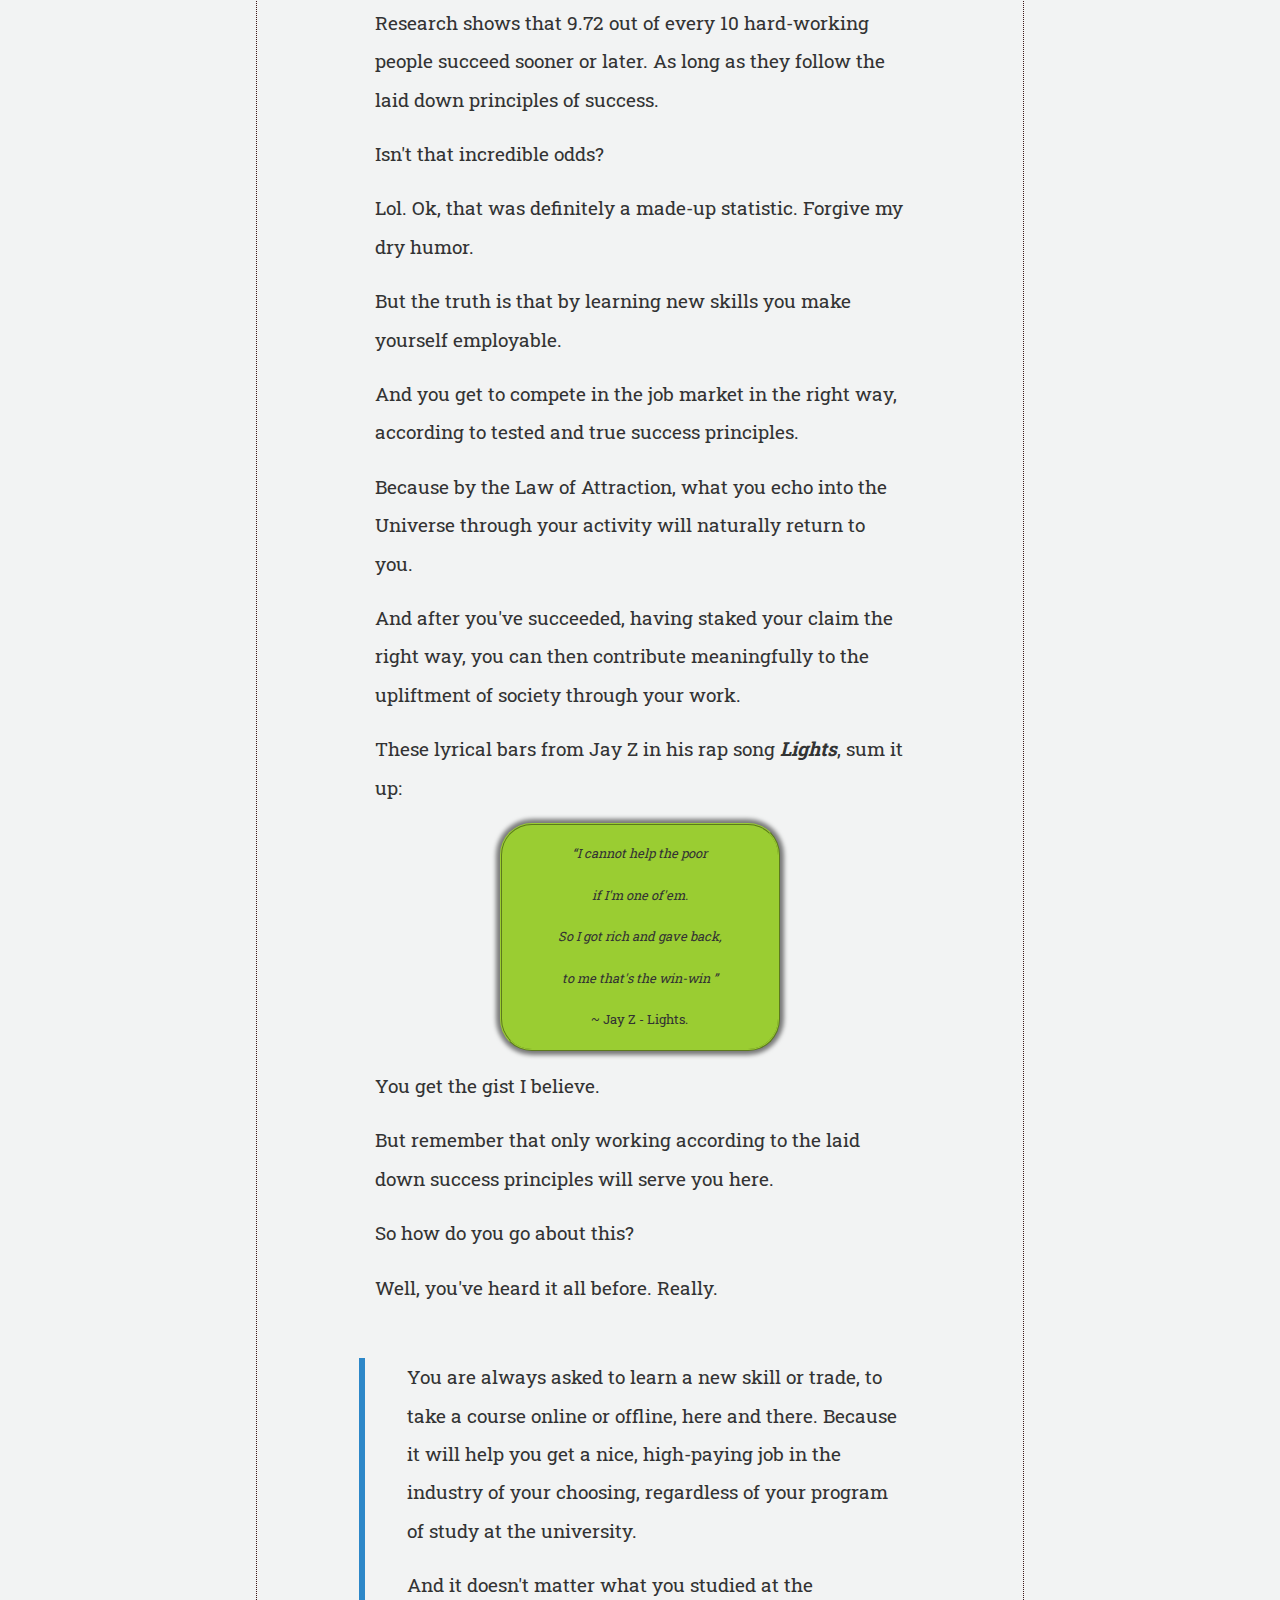
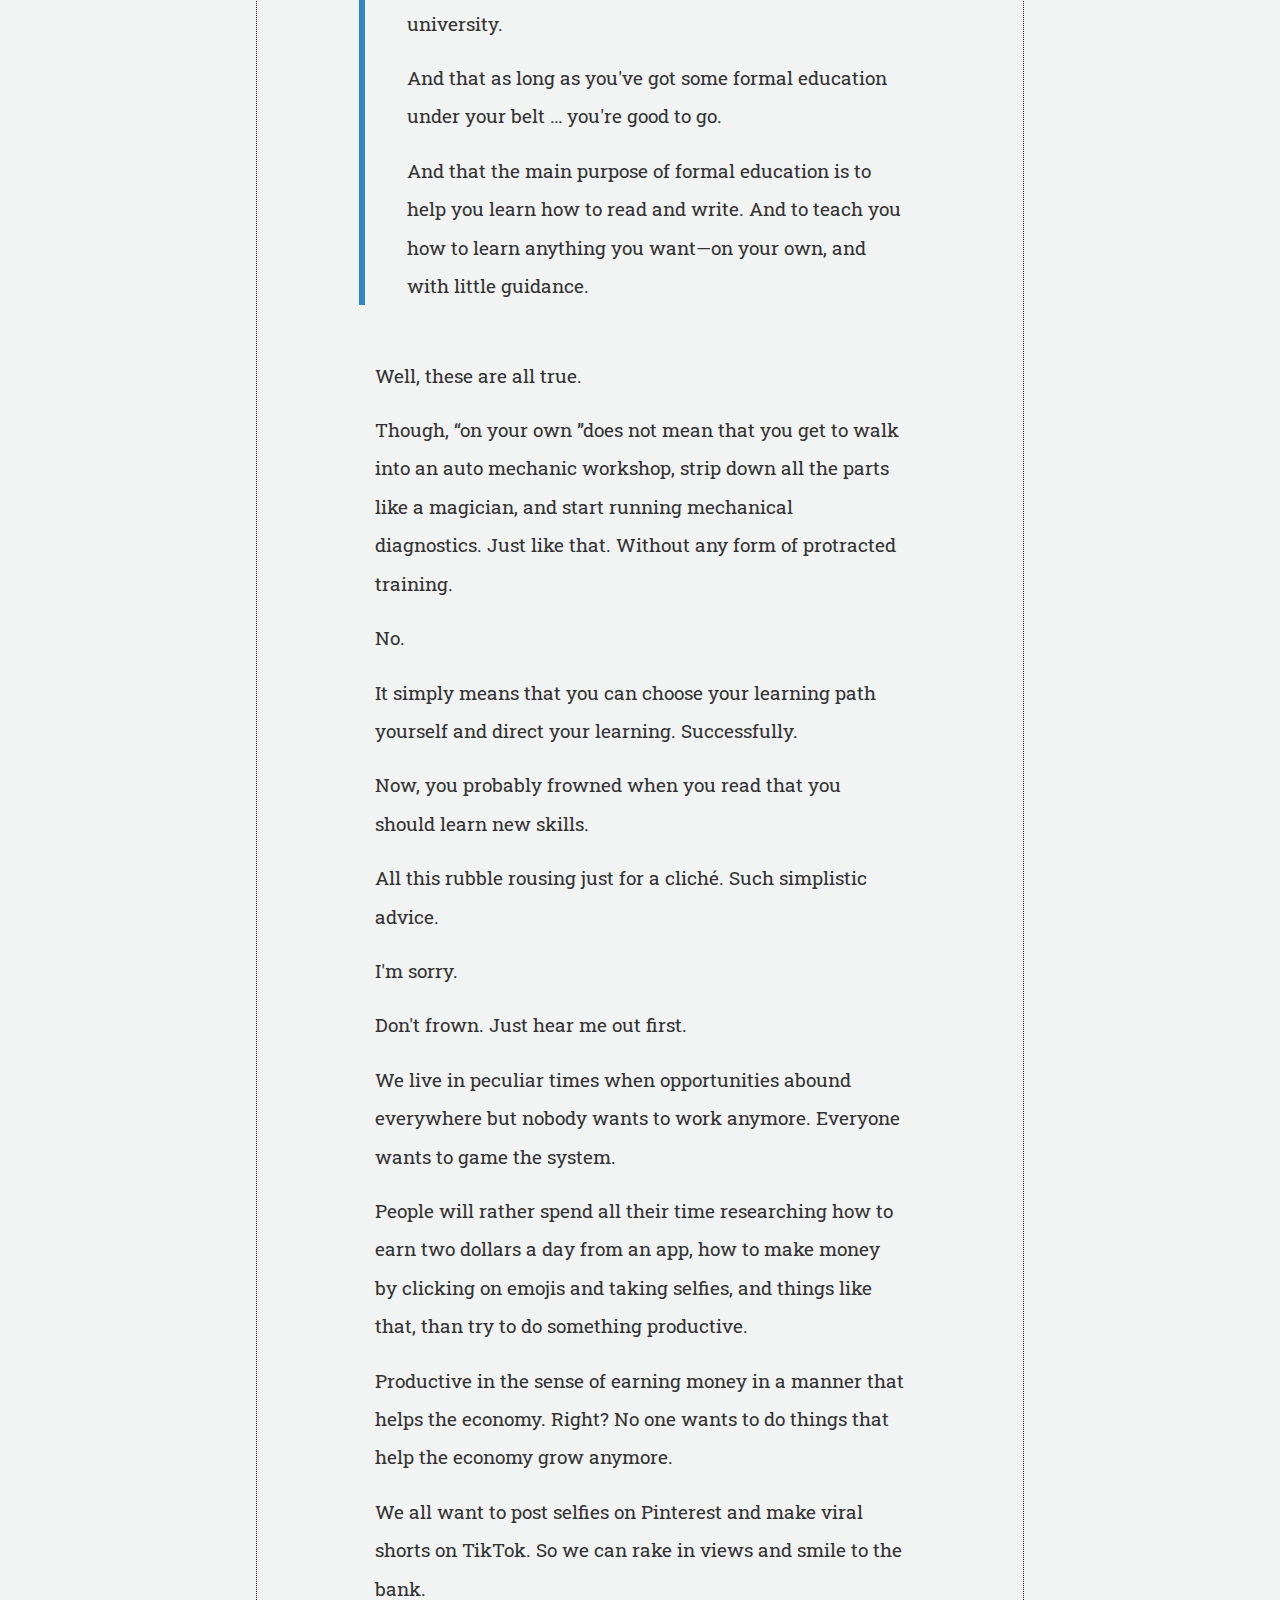
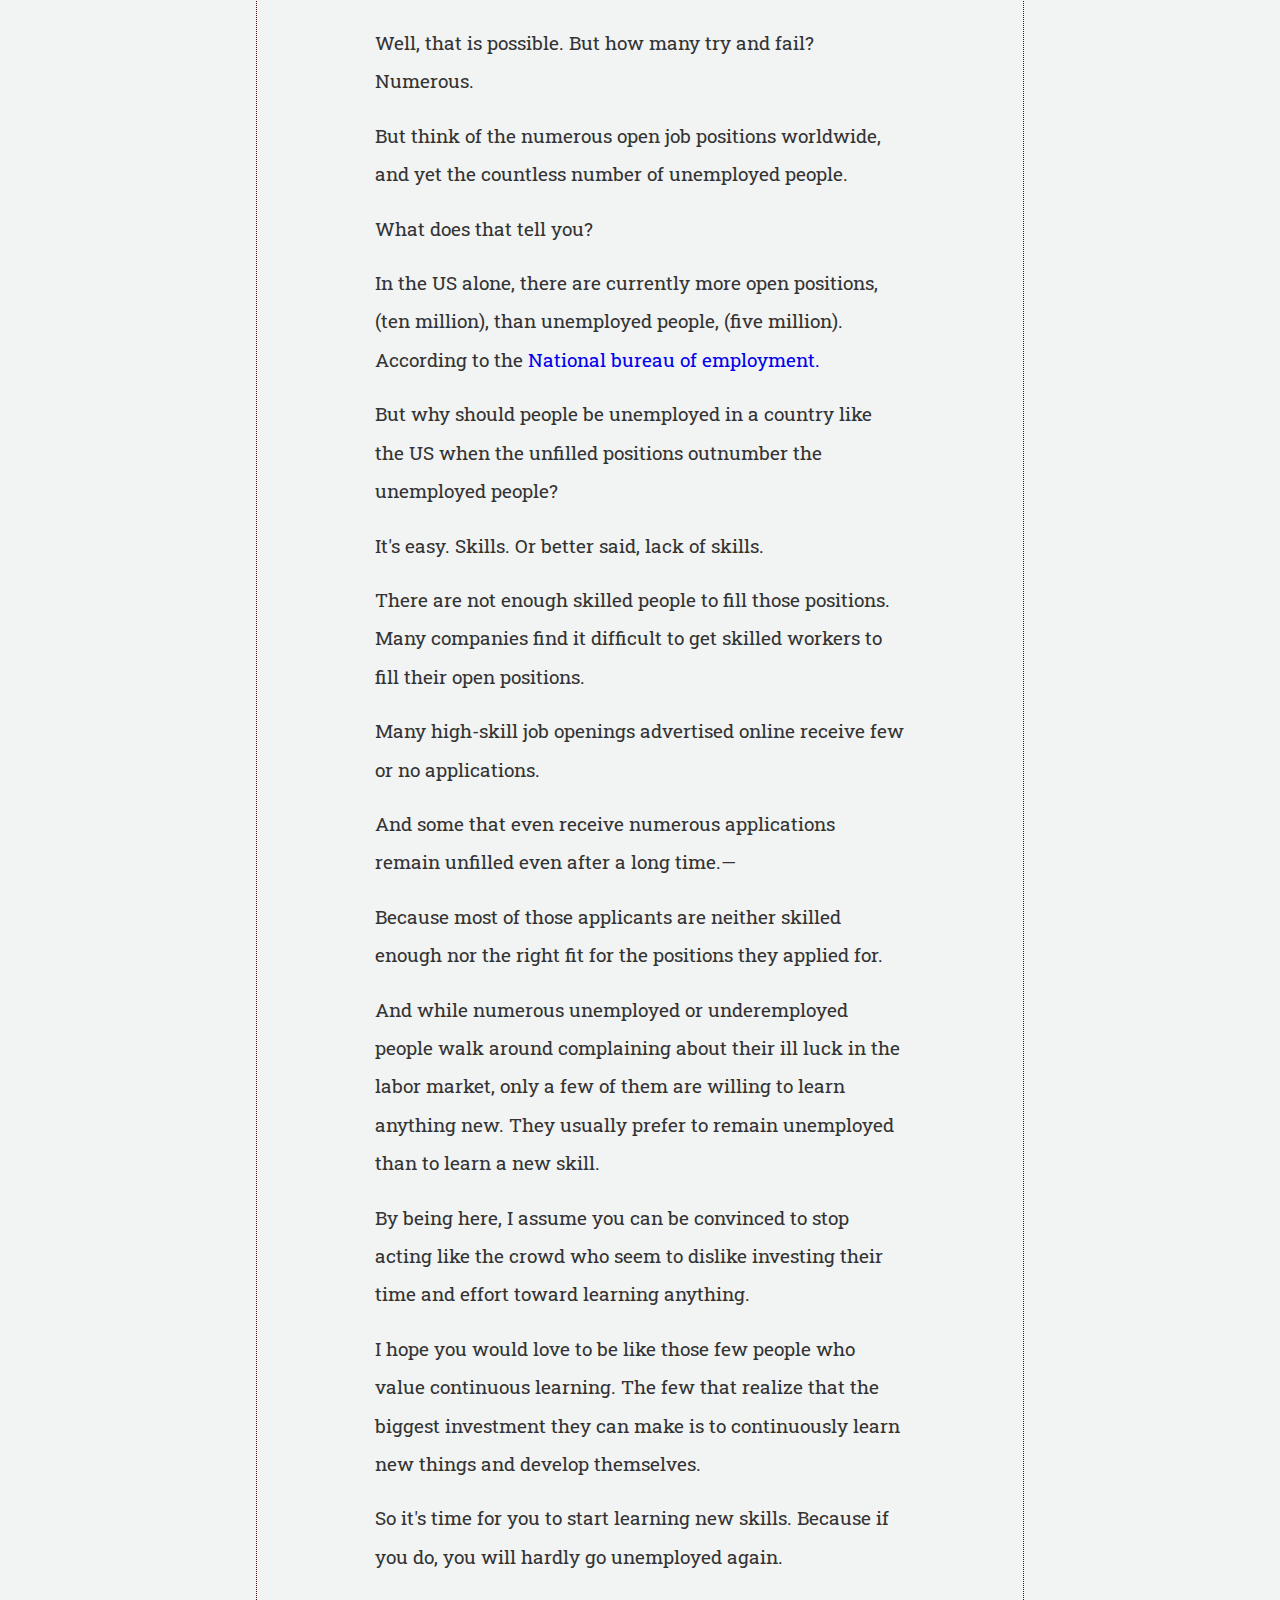
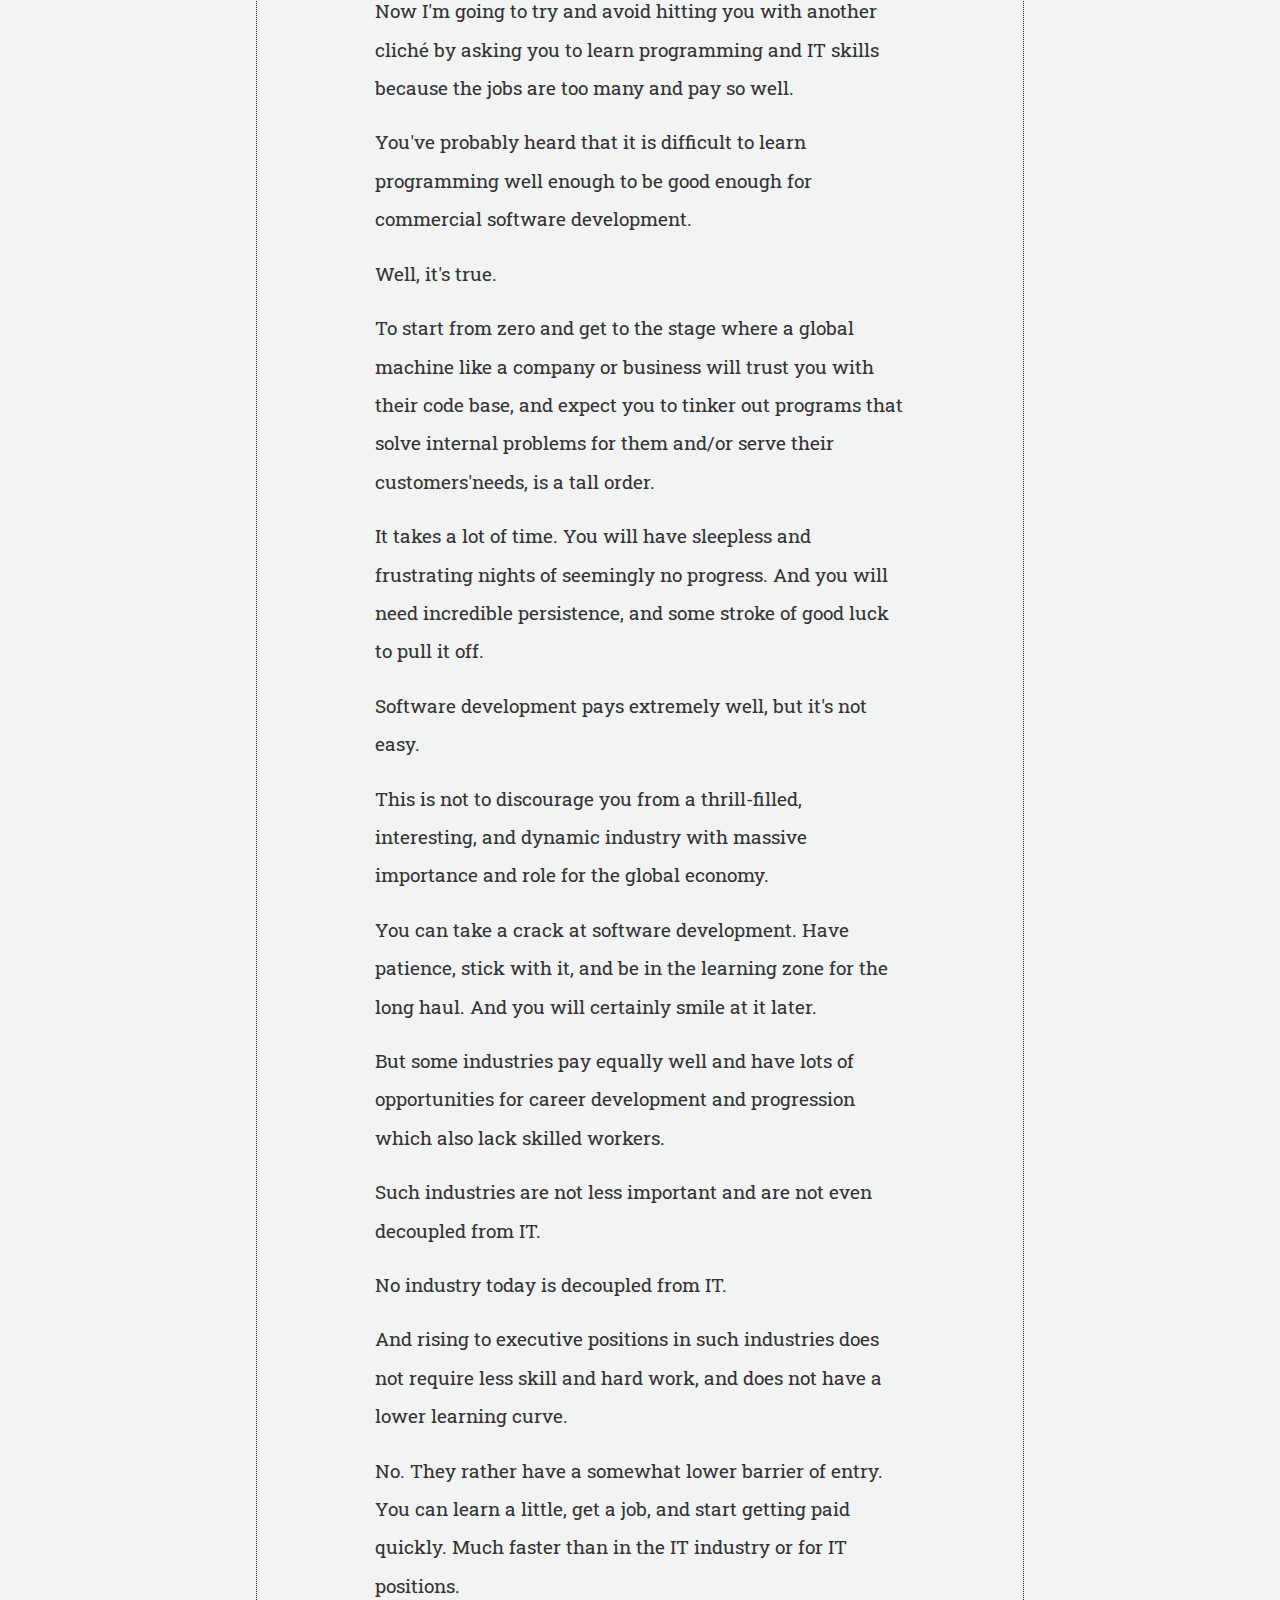
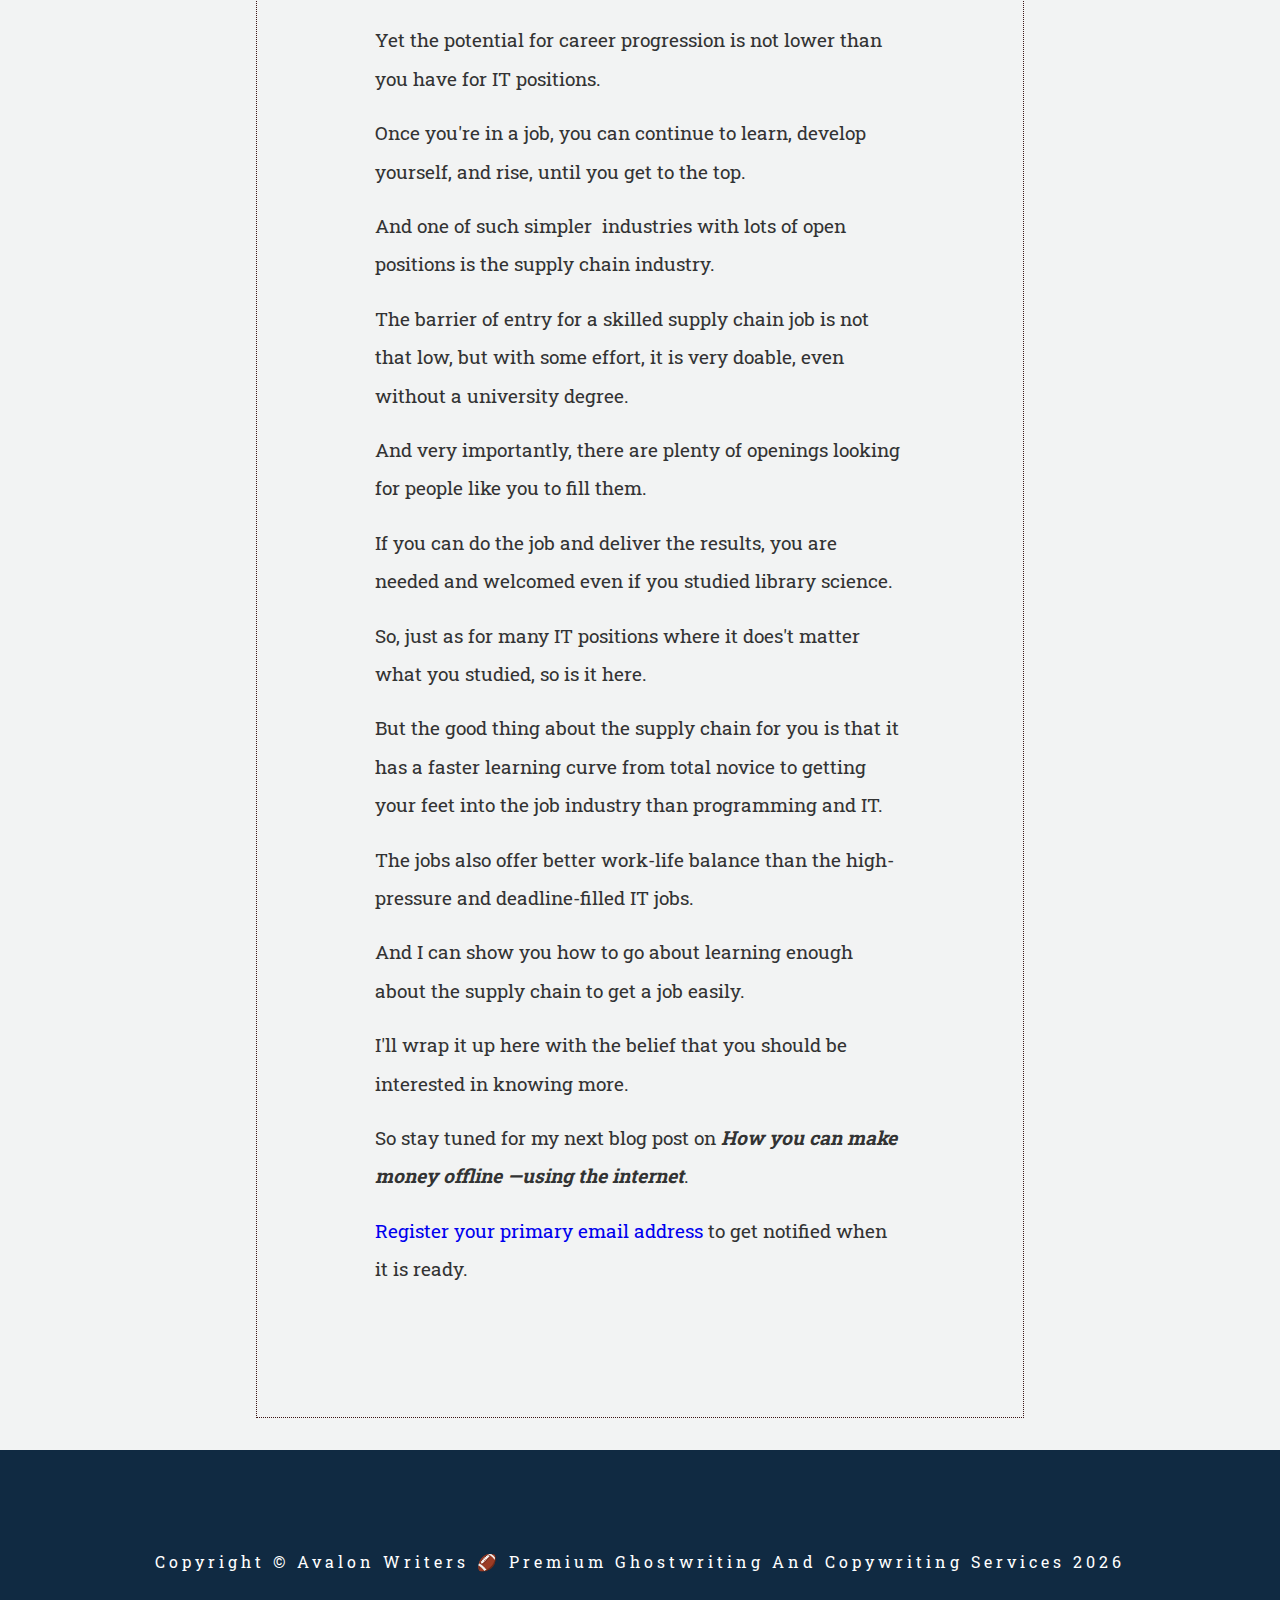
<file: articles/technical/supplychain/learnsupplychain.html>
<html>
  <head>
    <meta charset="UTF-8" />
    <meta name="viewport" content="width=device-width, initial-scale=1.0" />
    <meta
      name="description"
      content="learn supply chain management and logistics and change your life. No university required"
    />
    <meta
      name="keywords"
      content="supply chain management, logistics, university degree not required"
    />
    <meta name="Author" content="Chukwuma Chibuike" />
    <title>AvalonWriters / Blog</title>

    <link rel="stylesheet" href="../../../styles.css" />
    <link rel="stylesheet" href="../../blog.css" />
  </head>
  <body>
    <article>
      <!-- navbar -->
      <nav id="nav">
        <div class="nav-center">
          <!-- nav header -->
          <div class="nav-header">
            <p class="logo" id="home">
              <span class="first">A<span class="second">W
            </p>

            <div>
              <button class="nav-toggle">
                <img
                  class="toggle-icon"
                  src="../../../icons/bars.svg"
                  alt="mobile menu"
                />
              </button>
            </div>
          </div>
          <!-- links -->
          <div class="links-container">
            <ul class="links">
              <li>
                <a href="#home" class="scroll-link">home</a>
              </li>

              <li>
                <a href="../../../blog.html" class="scroll-link">blog</a>
              </li>
            </ul>
          </div>
        </div>
      </nav>
    </article>

    <div class="contain">
      <section class="section">
        <h1>
          Don't make their mistake. Do this instead to get paid in
          this economy
        </h1>
        <h4>By Chukwuma Chibuike</h4>

        </p>
        <p>
          <em>Hey there, fancy supply chain and logistics? </em>
        </p>
        <p>
          <em>Ever wondered how your mail always reaches you? </em>
        </p>
        <p>
          <em
            >How the groceries in your favorite department stores always get
            restocked?
          </em>
        </p>
        <p>
          <em
            >And how come every company, office, factory, and just about every
            human activity always has the supplies they need to function
            properly?</em
          >
        </p>
        <p>
I bet you have, and you probably know it's all made possible
            by the smooth running and efficiency of the supply chains and
            logistics.
          >
        </p>
        <p>
          So read on. I've got something to tell you.
        </p>
        <p>
          We are at the peak of civilization. With Artificial Intelligence
            everywhere, maybe Alex Proyas' movie

          <em><strong>I, Robot</strong></em>
         could soon become a reality.
        </p>
        <p>
          Well, I don't think so. Because I don't believe AI
            could ever have such capabilities.
          >
        </p>
        <p>

            But the technological advancements of today seem unstoppable. Only
            a doomsday apocalypse on a global scale could stop the current
            technological explosion.
        Or a war between the US and Russia which will certainly be kind of
            apocalyptic.

        </p>
        <p>
          We live in a very unique time in history.
        </p>
        <p>
          It's never been &ldquo;as possible as it is now &rdquo; for
            people to raise themselves from rags to riches, or at least to the
            upper middle class.

        </p>
        <p>
          Mark you, I said
          &ldquo;as possible as it is now&rdquo;, not
          &ldquo;as easy &rdquo;
          . Because nothing worthwhile is ever easy.
        </p>
        <p>
          The current boom in technology and easy availability of information
            presents us with incredible economic opportunities as never seen
            before.
        </p>
        <p>
          And the
          benevolent culprit to thank for the grand scale of the economic
            possibilities available today is technological advancement.
        </p>
        <p>
          <span
            >&nbsp;Advanced technology has made it easy to access accurate
            information about almost anything, from anywhere.</span
          >
        </p>
        <p>
          <span
            >And you not only deserve to be here, but you deserve to make your
            life better through these opportunities.</span
          >
        </p>
        <p>
          <span
            >Because technology continues to level the playing field for you,
            more and more.</span
          >
        </p>
        <p>
          <span
            >But there are different ways for you to do it. These time-tested
            and proven ways:</span
          >
        </p>
        <ol class="list" start="1">
          <li>
            <span
              >You could become a fraudster, a scam artist. You may
              not be successful though. And if you are, you might still end up in
              jail.</span
            >
          </li>
          <li>
            <span
              >Or you could try to be born rich. But you've already been
              born. So you were either already born rich and shouldn't be
              on this page. Or you're just like most other people and
              have missed that shot. You can't return to the womb.</span
            >
          </li>
          <li>
            <span
              >Or you could marry rich &hellip; but it's not as easy as it
              sounds. A frustrating nine months, three weeks, and five days on a dating
              website would be enough to make you quit on that.</span
            >
          </li>
          <li>
            <span
              >Or, you could start gambling. Play the lottery every day. Spend
              your hard-earned money on betting, and hope you win

            big
            <span
              >&nbsp;someday. Just that you have little chance of winning

            big
            . &nbsp;
          </li>
        </ol>
        <ul class="list">
          <li>
            <span
              >We both know that for every gazillion bets, only a few win big
              money.</span
            >
          </li>
          <li>
            <span
              >So you can keep spending money you don't have to pay for
              bets or lottery numbers. And then wish to be the one in a million
              who plays the one big winning bet, or numbers, out of all the
              countless gamblers doing the same &hellip;</span
            >
          </li>
        </ul>
        <p>
          OR
        </p>
        <p>
          <span
            >You can finally choose to work hard and gain new skills like most
            other successful people in history. Successful people who didn't get
            rich through scandalous acts, or through inheritance by birth or
            marriage.</span
          >
        </p>
        <p>
          <span
            >Research shows that 9.72 out of every 10 hard-working people
            succeed sooner or later. As long as they follow the laid down
            principles of success.</span
          >
        </p>
        <p>
          Isn't that incredible odds?
        </p>
        <p>
          <span
            >Lol. Ok, that was definitely a made-up statistic. Forgive my dry
            humor.</span
          >
        </p>
        <p>
          <span
            >But the truth is that by learning new skills you make yourself
            employable.

        </p>
        <p>
          <span
            >And you get to compete in the job market in the right way,
            according to tested and true success principles.</span
          >
        </p>
        <p>
          <span
            >Because by the Law of Attraction, what you echo into the Universe
            through your activity will naturally return to you.</span
          >
        </p>
        <p>
          <span
            >And after you've succeeded, having staked your claim the
            right way, you can then contribute meaningfully to the upliftment of
            society through your work.</span
          >
        </p>
        <p>
          These lyrical bars from Jay Z in his rap song
          <em><strong>Lights</strong></em>,
          sum it up:
        </p>
        <div class="small">
        <p>
          &ldquo;I cannot help the poor
        </p>
        <p>
          if I'm one of'em.
        </p>
        <p>
          So I got rich and gave back,
        </p>
        <p>
          to me that's the win-win &rdquo;
        </p>
        <p class="caption">
          ~ Jay Z - Lights.
        </p>
        </div>
        <p>
          You get the gist I believe.
        </p>
        <p>
          <span
            >But remember that only working according to the laid down success
            principles will serve you here.</span
          >
        </p>
        <p>
          So how do you go about this?
        </p>
        <p>
          Well, you&#39;ve heard it all before. Really.
        </p>

        <blockquote class="blockquote1">
        <p>
          You are always asked to learn a new skill or trade, to take a
            course online or offline, here and there. Because it will help you
            get a nice, high-paying job in the industry of your choosing,
            regardless of your program of study at the university.

        </p>
        <p>
          And it doesn't matter what you studied at the
            university.

        </p>
        <p>
          And that as long as you've got some formal education under
            your belt &hellip; you're good to go.
        </p>
        <p>
          And that the main purpose of formal education is to help you learn
            how to read and write. And to teach you how to learn anything you
            want&mdash;on your own, and with little guidance.
        </p>

        </blockquote>
        <p>
          Well, these are all true.
        </p>
        <p>
          <span
            >Though, &ldquo;on your own &rdquo;does not mean that you get to
            walk into an auto mechanic workshop, strip down all the parts like a
            magician, and start running mechanical diagnostics. Just like that.
            Without any form of protracted training.</span
          >
        </p>
        <p>
          No.
        </p>
        <p>
          <span
            >It simply means that you can choose your learning path yourself and
            direct your learning. Successfully.</span
          >
        </p>
        <p>
          <span
            >Now, you probably frowned when you read that you should learn new
            skills.</span
          >
        </p>
        <p>
          <span
            >All this rubble rousing just for a clich&eacute;. Such simplistic
            advice.

        </p>
        <p>
          I'm sorry.
        </p>
        <p>
          Don't frown. Just hear me out first.
        </p>
        <p>
          We live in peculiar times when opportunities abound everywhere but
            nobody wants to work anymore. Everyone wants to game the
            system.
        </p>
        <p>
          People will rather spend all their time researching how to earn two
            dollars a day from an app, how to make money by clicking on emojis
            and taking selfies, and things like that, than try to do something
            productive.

        </p>
        <p>
          Productive in the sense of earning money in a manner that helps the
            economy. Right? No one wants to do things that help the economy grow
            anymore.
        </p>
        <p>
          We all want to post selfies on Pinterest and make viral shorts on
            TikTok. So we can rake in views and smile to the bank.
        </p>
        <p>
          Well, that is possible. But how many try and fail? Numerous.
        </p>
        <p>
          But think of the numerous open job positions worldwide, and yet the
            countless number of unemployed people.
        </p>
        <p>
          What does that tell you?
        </p>
        <p>
In the US alone, there are currently more open positions, (ten million), than unemployed people,
          (five million).
          According to the
            <a
              href=" https://www.bls.gov/opub/ted/2023/more-job-openings-than-unemployed-people-since-may-2021.htm#:~:text=There%20were%2010.8%20million%20job,or%20lower%20since%20May%202021"
            >
              National bureau of employment.
            </a>

        </p>
        <p>
But why should people be unemployed in a country like the US when
            the unfilled positions outnumber the unemployed people?
        </p>
        <p>
          It's easy. Skills. Or better said, lack of skills.
        </p>
        <p>
          There are not enough skilled people to fill those positions. Many
            companies find it difficult to get skilled workers to fill their
            open positions.
        </p>
        <p>
Many high-skill job openings advertised online receive few or no
            applications.

        </p>
        <p>
And some that even receive numerous applications remain unfilled even
            after a long time.&mdash;
        </p>
        <p>
Because most of those applicants are neither skilled enough nor the
            right fit for the positions they applied for.
        </p>
        <p>
And while numerous unemployed or underemployed people walk around
            complaining about their ill luck in the labor market, only a few of
            them are willing to learn anything new. They usually prefer to
            remain unemployed than to learn a new skill.
        </p>
        <p>
By being here, I assume you can be convinced to stop acting like
            the crowd who seem to dislike investing their time and effort toward
            learning anything.

        </p>
        <p>
          I hope you would love to be like those few people who value
            continuous learning. The few that realize that the biggest
            investment they can make is to continuously learn new things and
            develop themselves.
        </p>
        <p>
          So it's time for you to start learning new skills. Because
            if you do, you will hardly go unemployed again.</
        </p>
        <p>
          Now I'm going to try and avoid hitting you with another
            clich&eacute; by asking you to learn programming and IT skills
            because the jobs are too many and pay so well.
        </p>
        <p>
          You've probably heard that it is difficult to learn
            programming well enough to be good enough for commercial software
            development.

        </p>
        <p>
          Well, it's true.
        </p>
        <p>
          To start from zero and get to the stage where a global machine like
            a company or business will trust you with their code base, and
            expect you to tinker out programs that solve internal problems for
            them and/or serve their customers'needs, is a tall
            order.
        </p>
        <p>
          It takes a lot of time. You will have sleepless and frustrating
            nights of seemingly no progress. And you will need incredible
            persistence, and some stroke of good luck to pull it off.
        </p>
        <p>
          Software development pays extremely well, but it's not
            easy.
        </p>
        <p>
          This is not to discourage you from a thrill-filled, interesting,
            and dynamic industry with massive importance and role for the global
            economy.
        </p>
        <p>
          You can take a crack at software development. Have patience, stick
            with it, and be in the learning zone for the long haul. And you will
            certainly smile at it later.
        </p>
        <p>
          But some industries pay equally well and have lots of opportunities
            for career development and progression which also lack skilled
            workers.
        </p>
        <p>
          Such industries are not less important and are not even decoupled
            from IT.

        </p>
        <p>
          No industry today is decoupled from IT.
        </p>
        <p>
          And rising to executive positions in such industries does not
            require less skill and hard work, and does not have a lower learning
            curve.
        </p>
        <p>
          No. They rather have a somewhat lower barrier of entry. You can
            learn a little, get a job, and start getting paid quickly. Much
            faster than in the IT industry or for IT positions.
        </p>
        <p>
          Yet the potential for career progression is not lower than you have
            for IT positions.
        </p>
        <p>
          Once you're in a job, you can continue to learn, develop
            yourself, and rise, until you get to the top.
        </p>
        <p>
          And one of such
          simpler
          &nbsp;industries with lots of open positions is the supply chain
            industry.
        </p>
        <p>
          The barrier of entry for a skilled supply chain job is not that
            low, but with some effort, it is very doable, even without a
            university degree.
        </p>
        <p>
          And very importantly, there are plenty of openings looking for
            people like you to fill them.
        </p>
        <p>
          If you can do the job and deliver the results, you are needed and
            welcomed even if you studied library science.</span
          >
        </p>
        <p>
          So, just as for many IT positions where it does't matter
            what you studied, so is it here.

        </p>
        <p>
          But the good thing about the supply chain for you is that it has a
            faster learning curve from total novice to getting your feet into
            the job industry than programming and IT.

        </p>
        <p>
          The jobs also offer better work-life balance than the high-pressure
            and deadline-filled IT jobs.
        </p>
        <p>
          And I can show you how to go about learning enough about the supply
            chain to get a job easily.
        </p>
        <p>
          I'll wrap it up here with the belief that you should be
            interested in knowing more.

        </p>
        <p>
          So stay tuned for my next blog post on <em><strong>How you can make money
            offline &mdash;using the internet</strong></em>.
        </p>
        <p><a href="https://www.avalonwriters.online/#:~:text=PLEASE-,CONTACT%20ME,-First%20Name">Register your primary email address</a> to get notified when it is ready.</p>
      </section>
    </div>

    <footer class="section">
      <p>
        copyright &copy; avalon writers 🏈 premium ghostwriting and copywriting services
        <span id="date">. all rights reserved
      </p>
    </footer>

    <a class="scroll-link top-link" href="#nav">
      <img class="arrow-up" src="../../../icons/arrow-up.svg" alt="home page" />
    </a>

    <script src="../../blog.js"></script>
  </body>
</html>
</file>
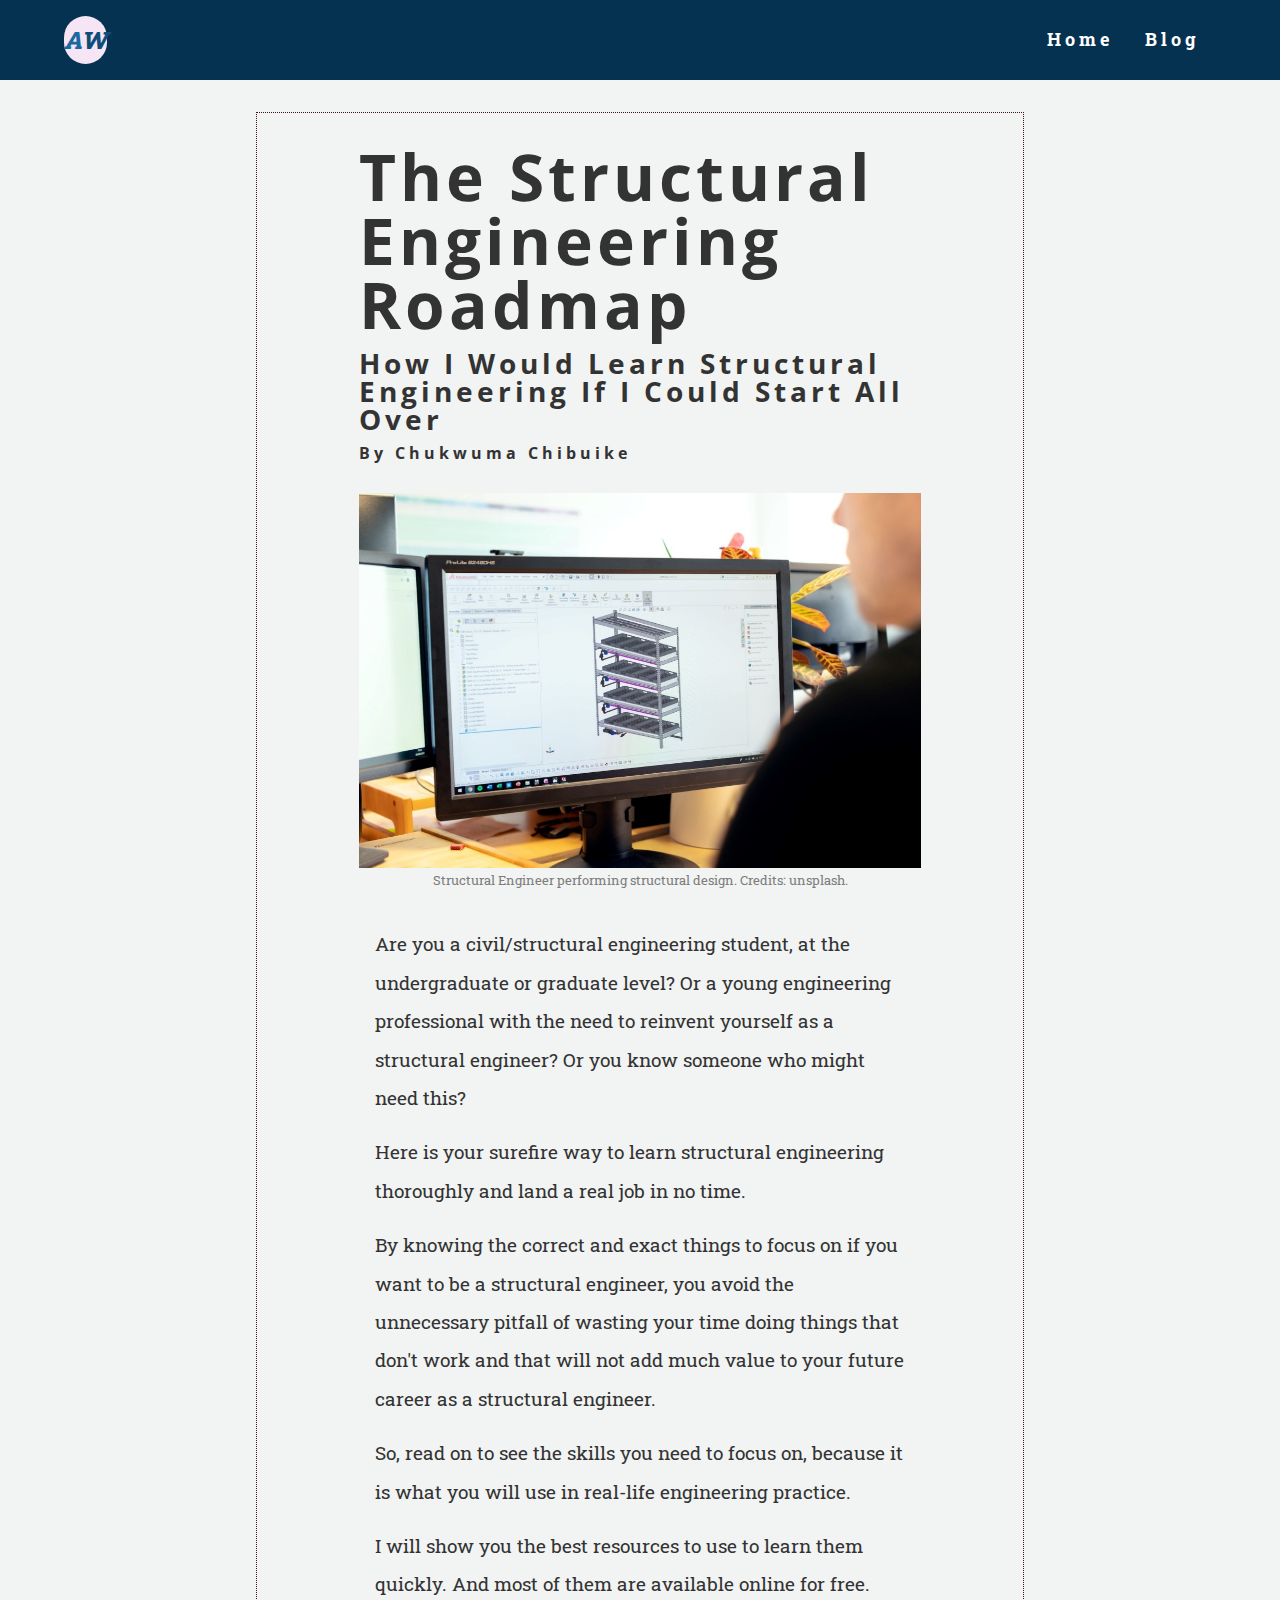
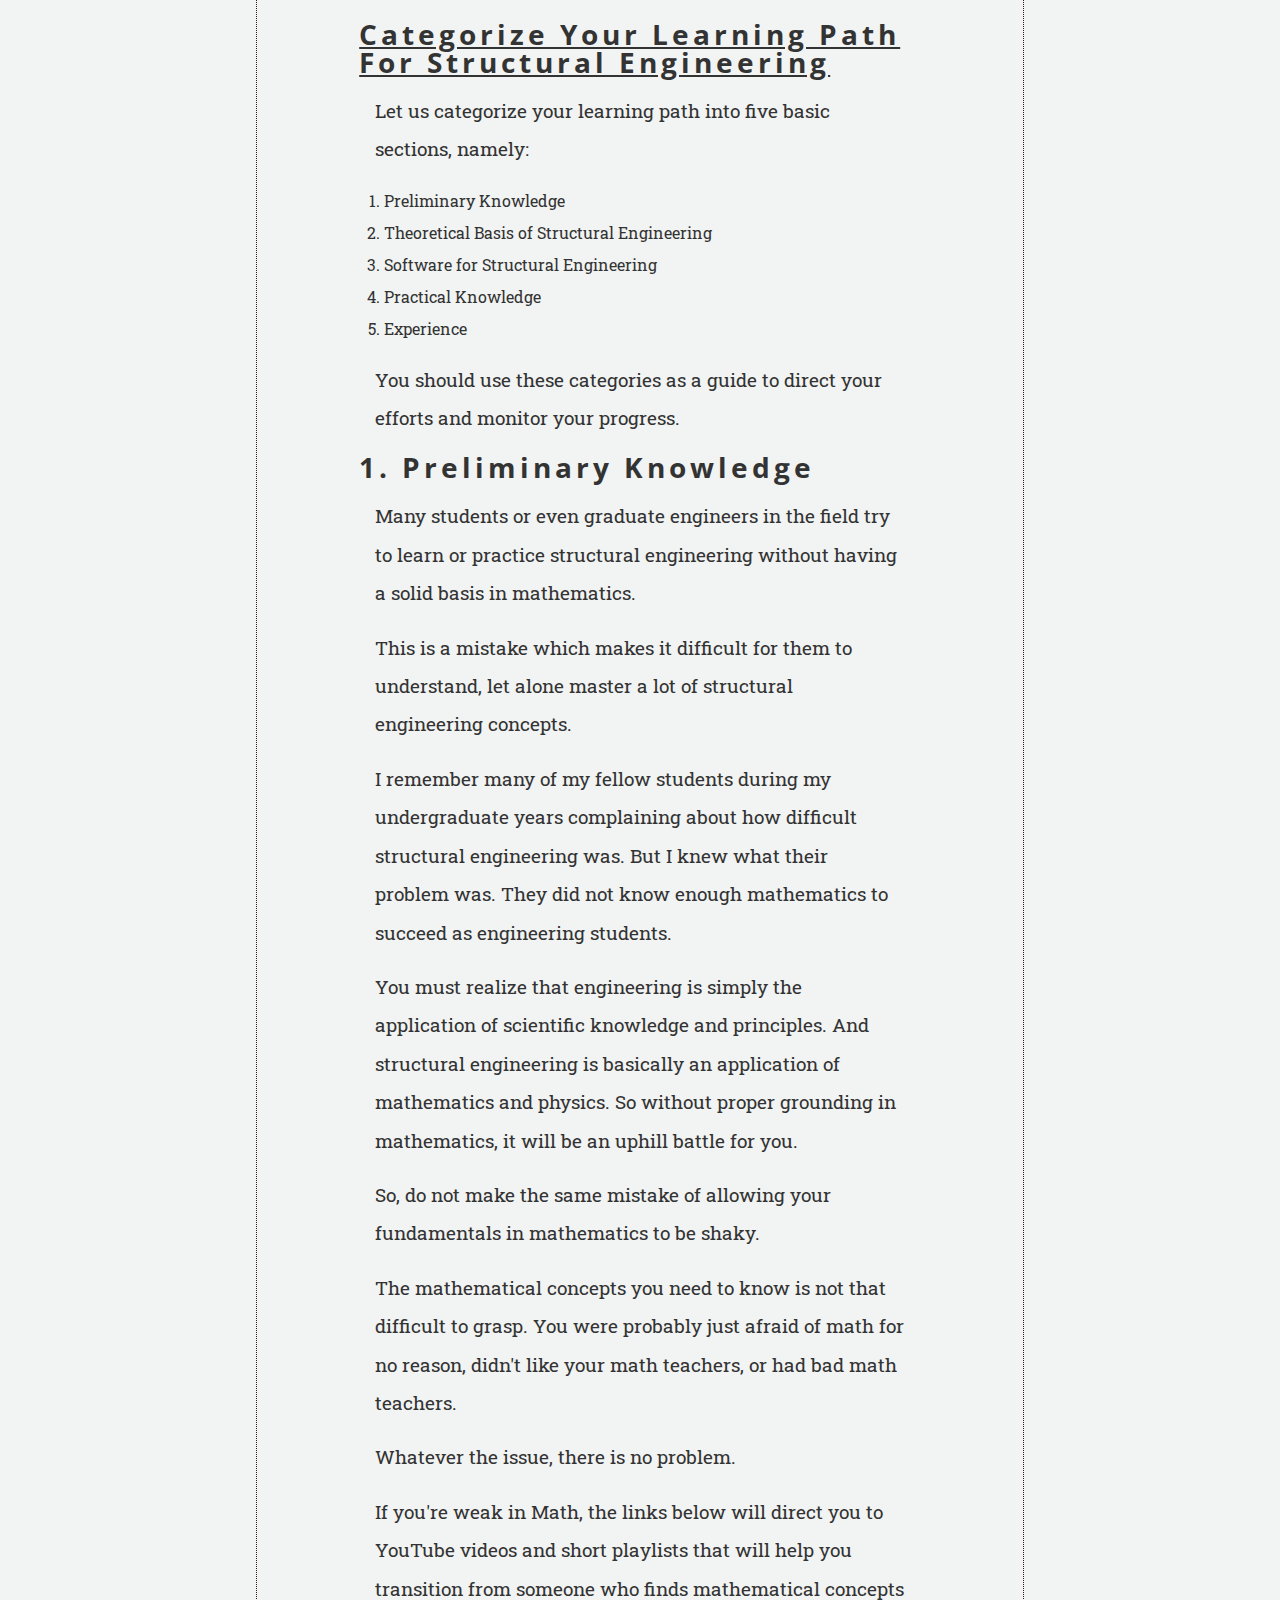
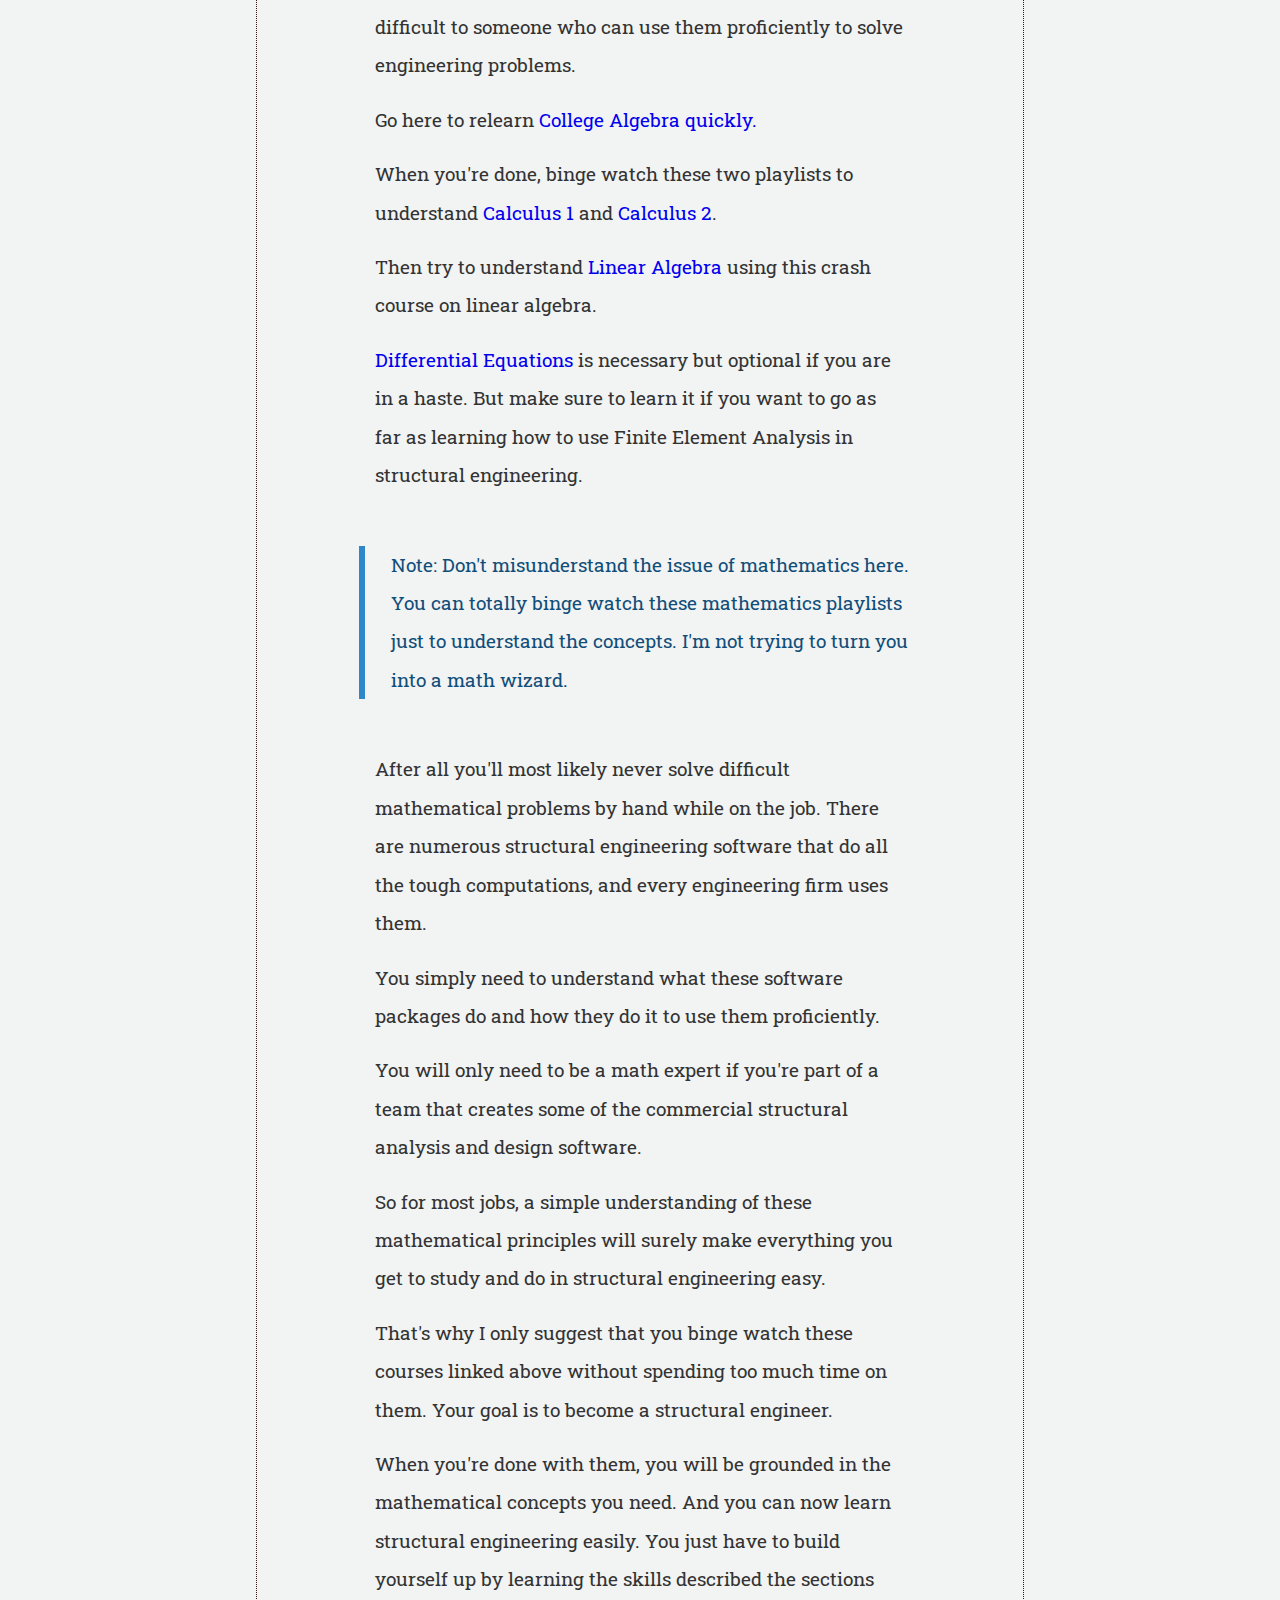
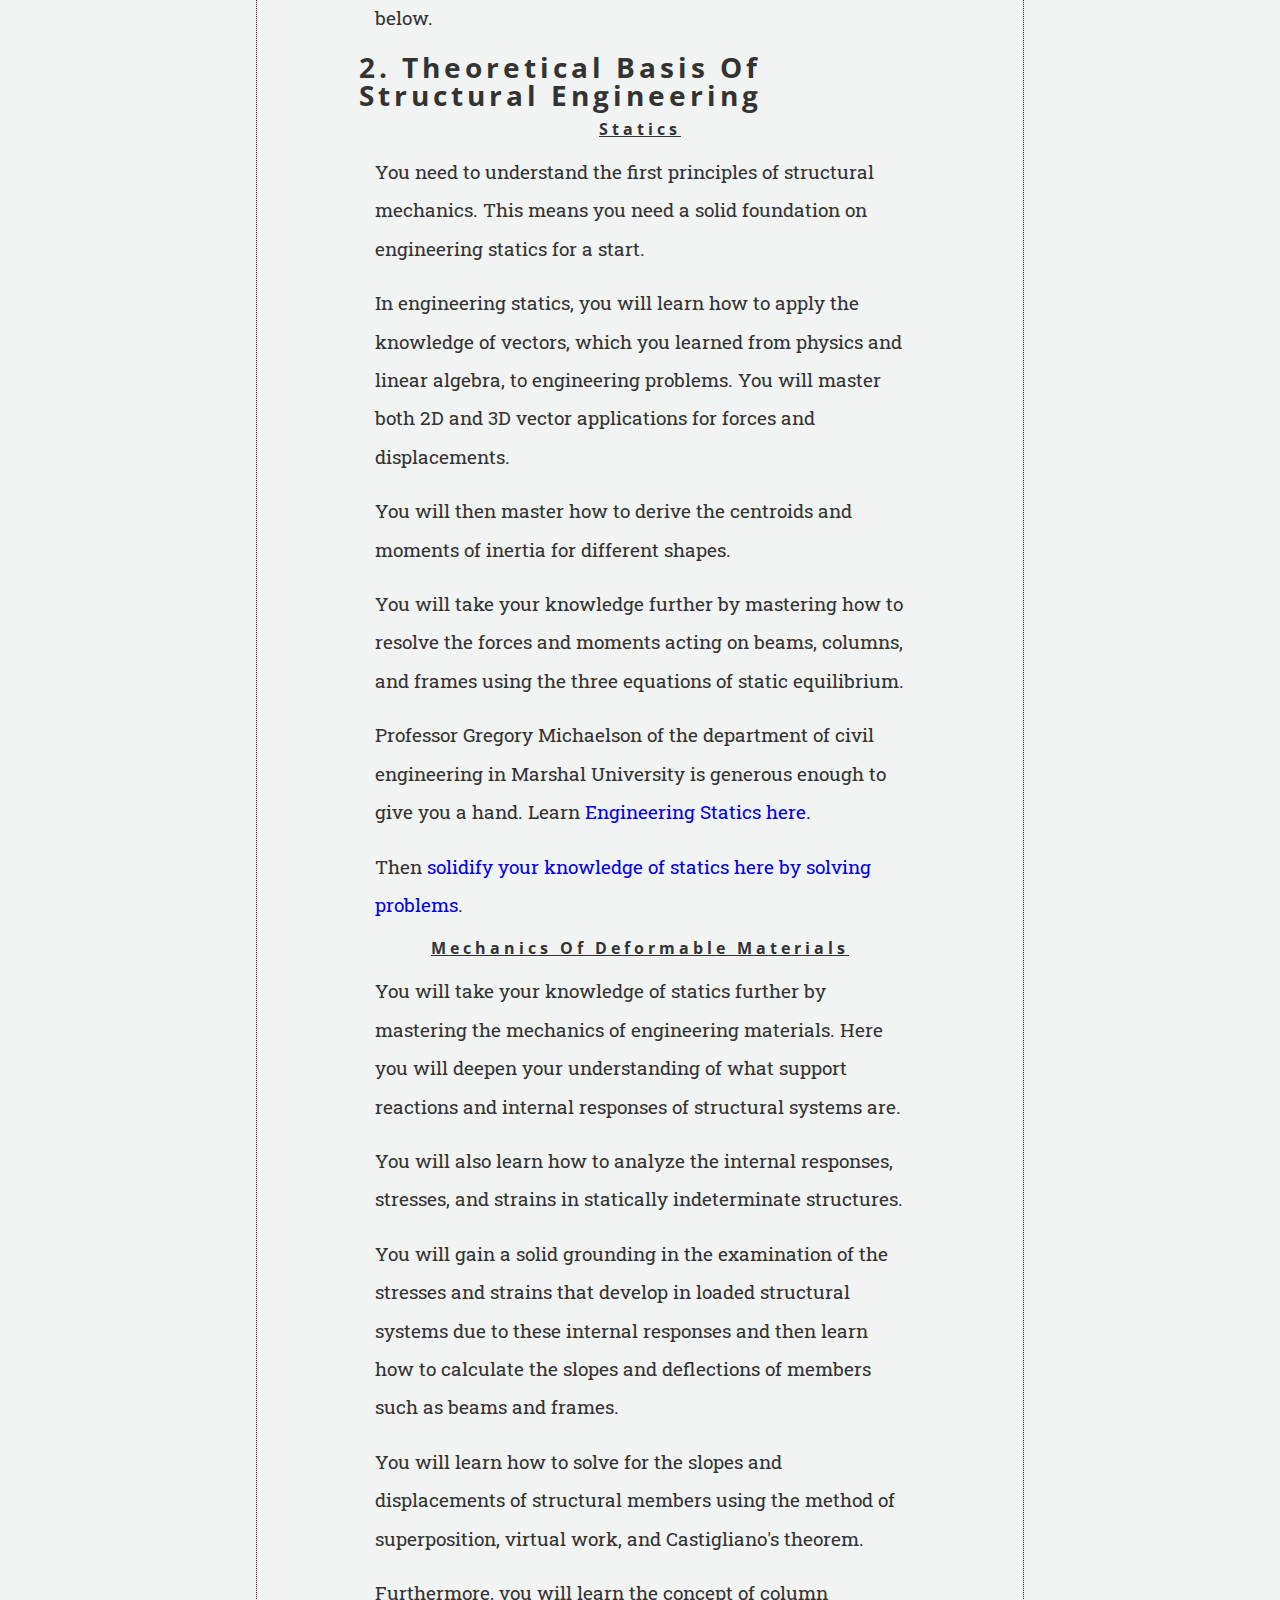
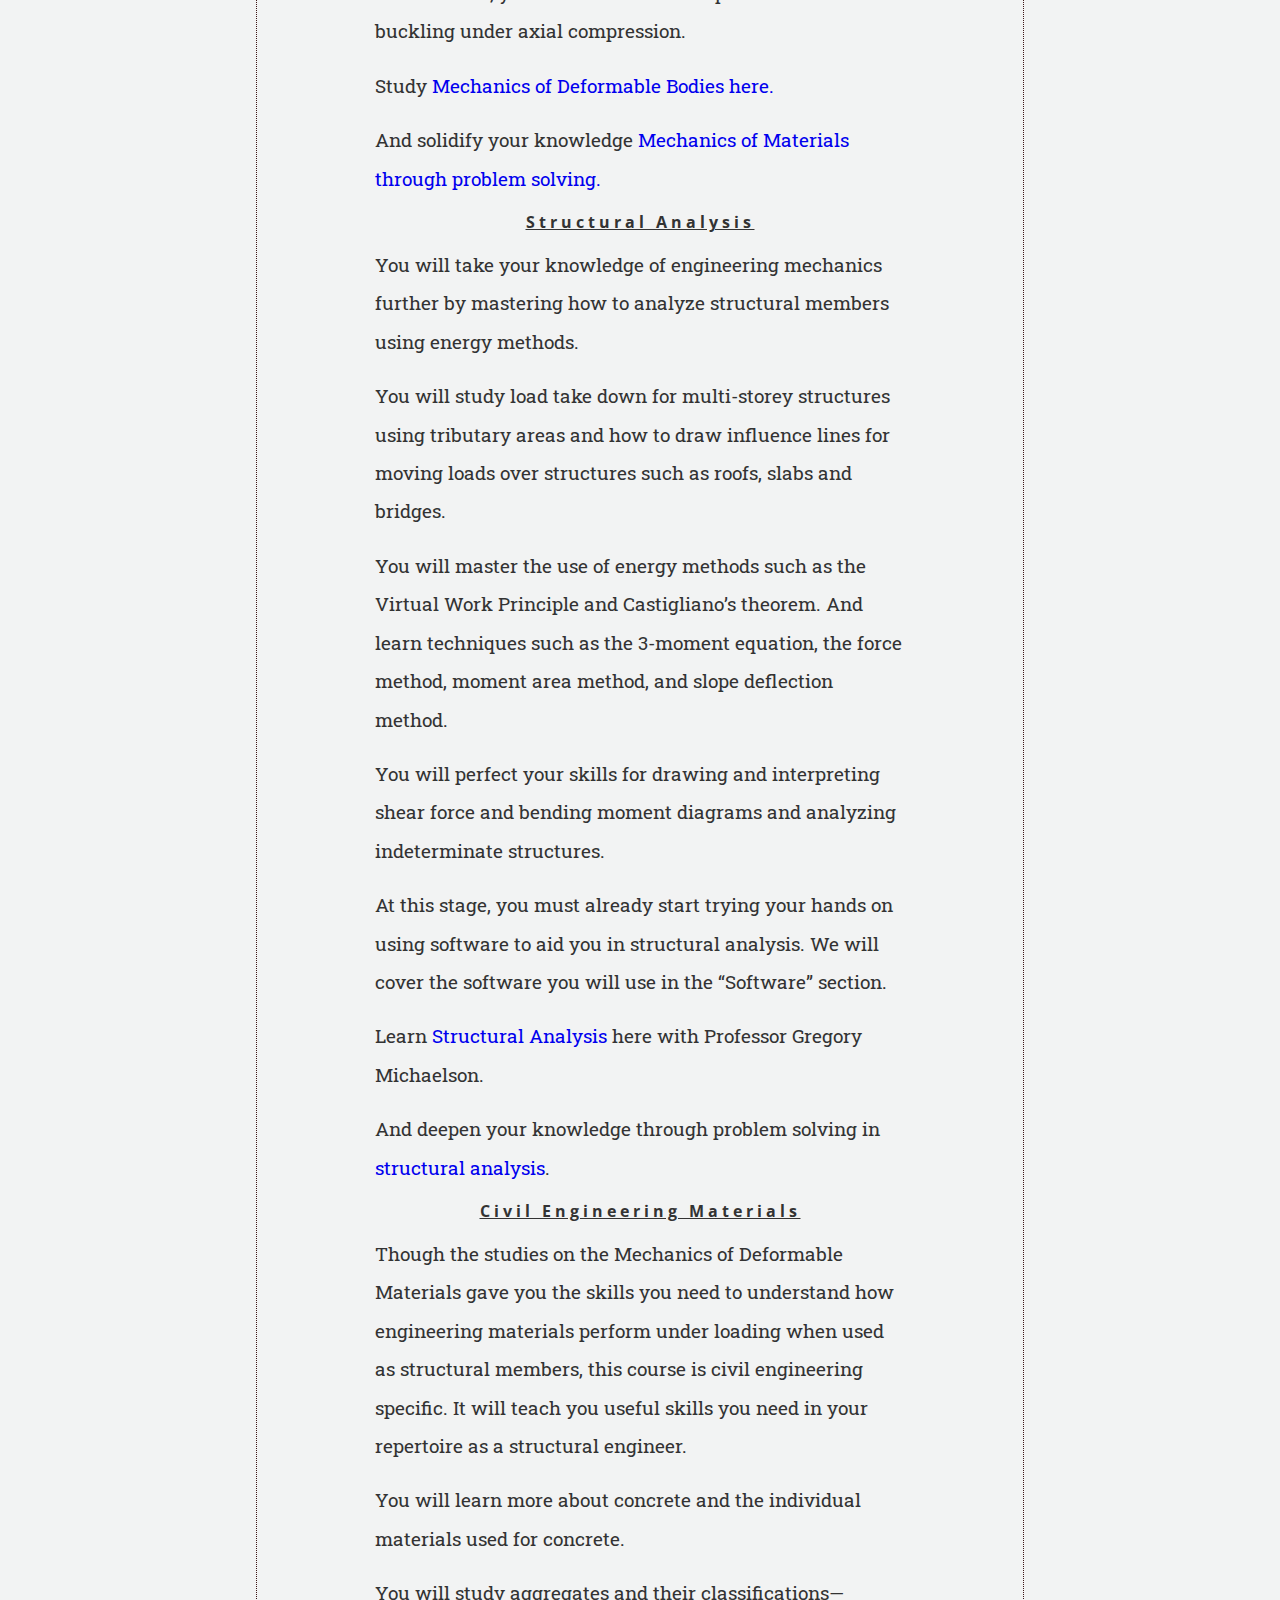
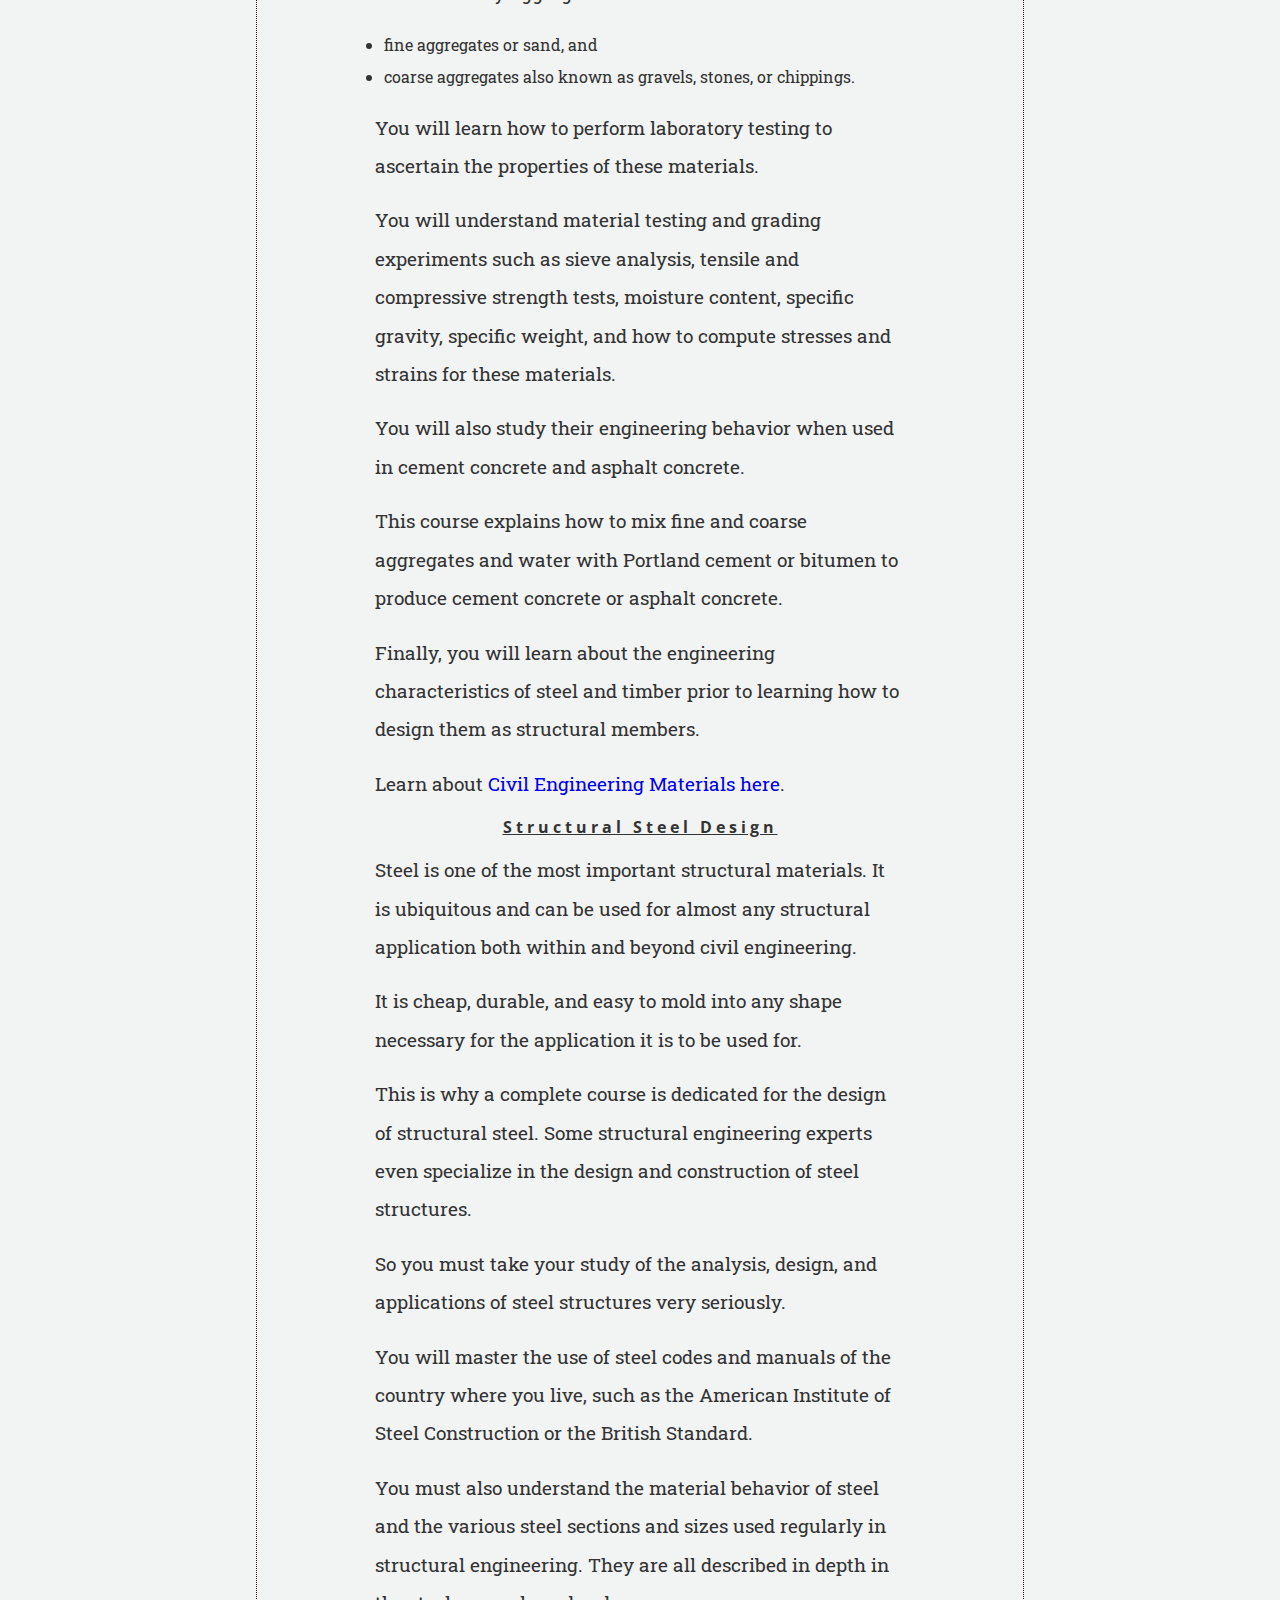
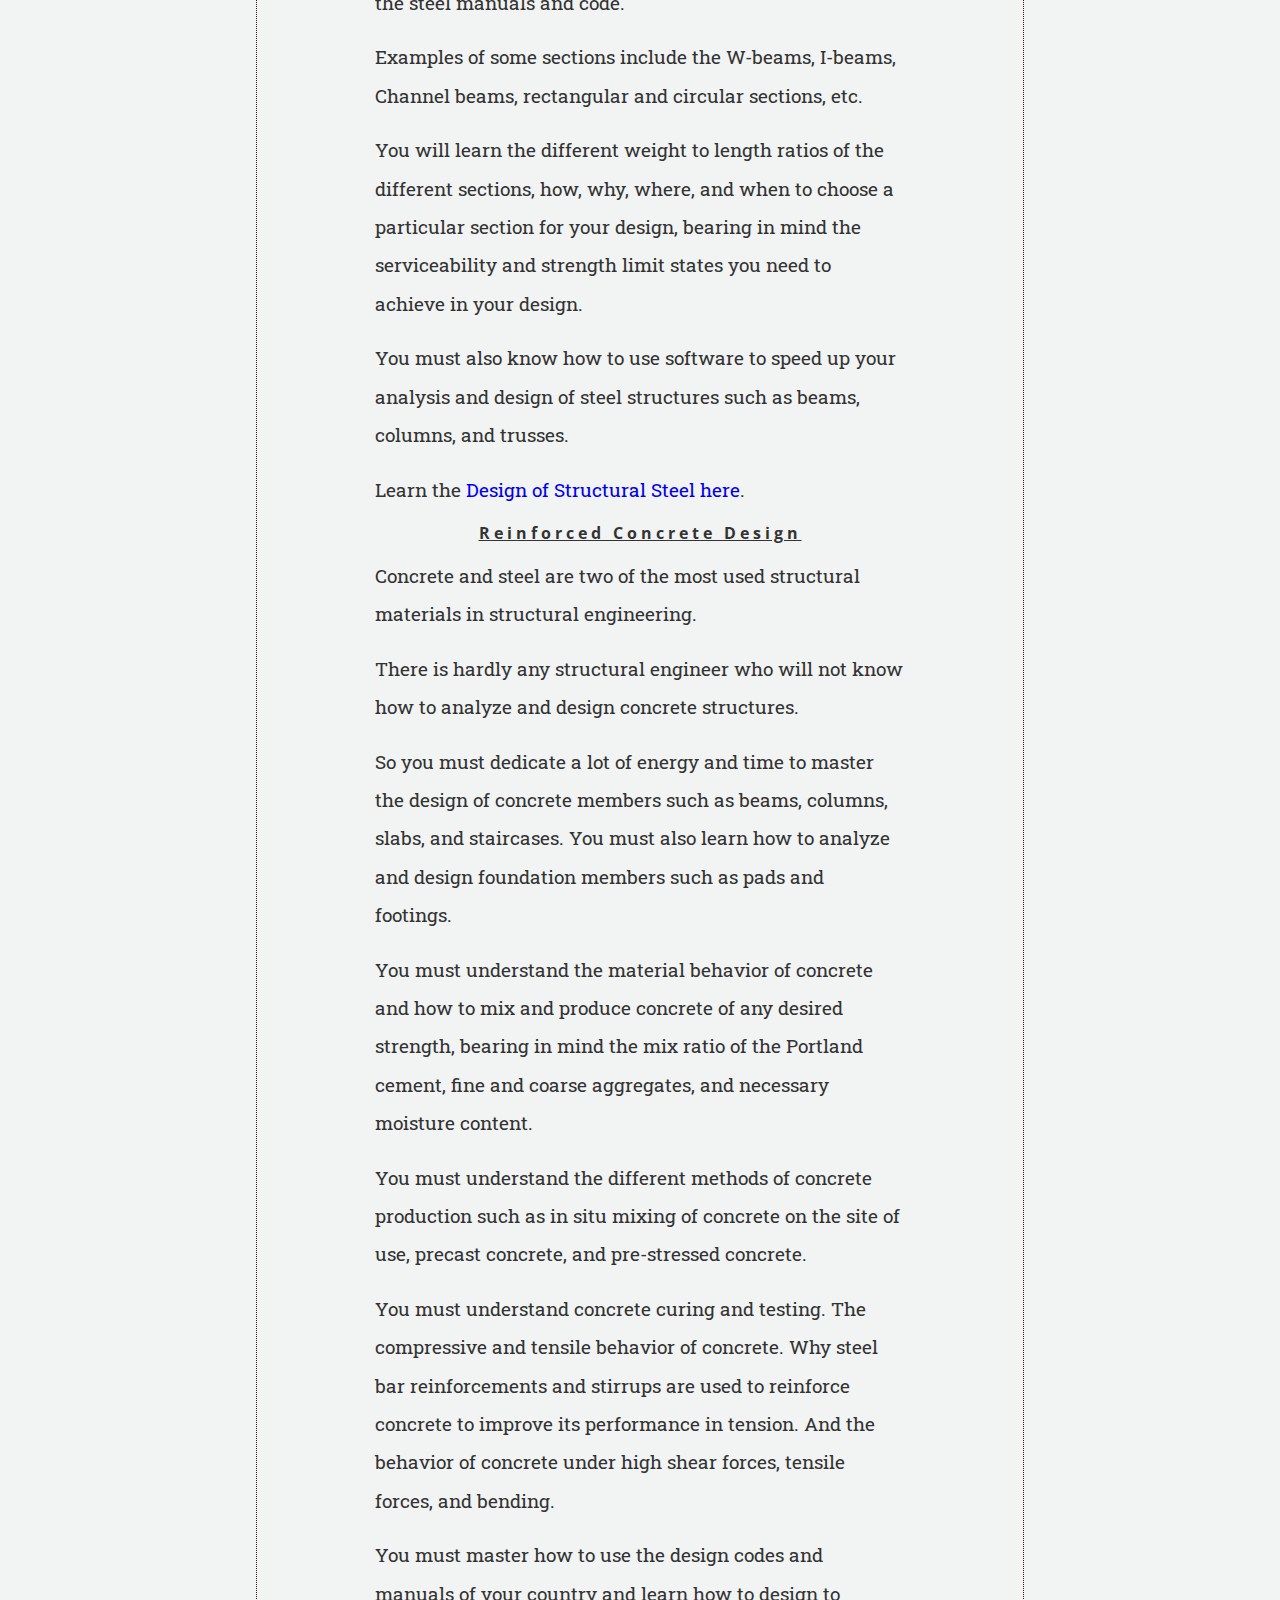
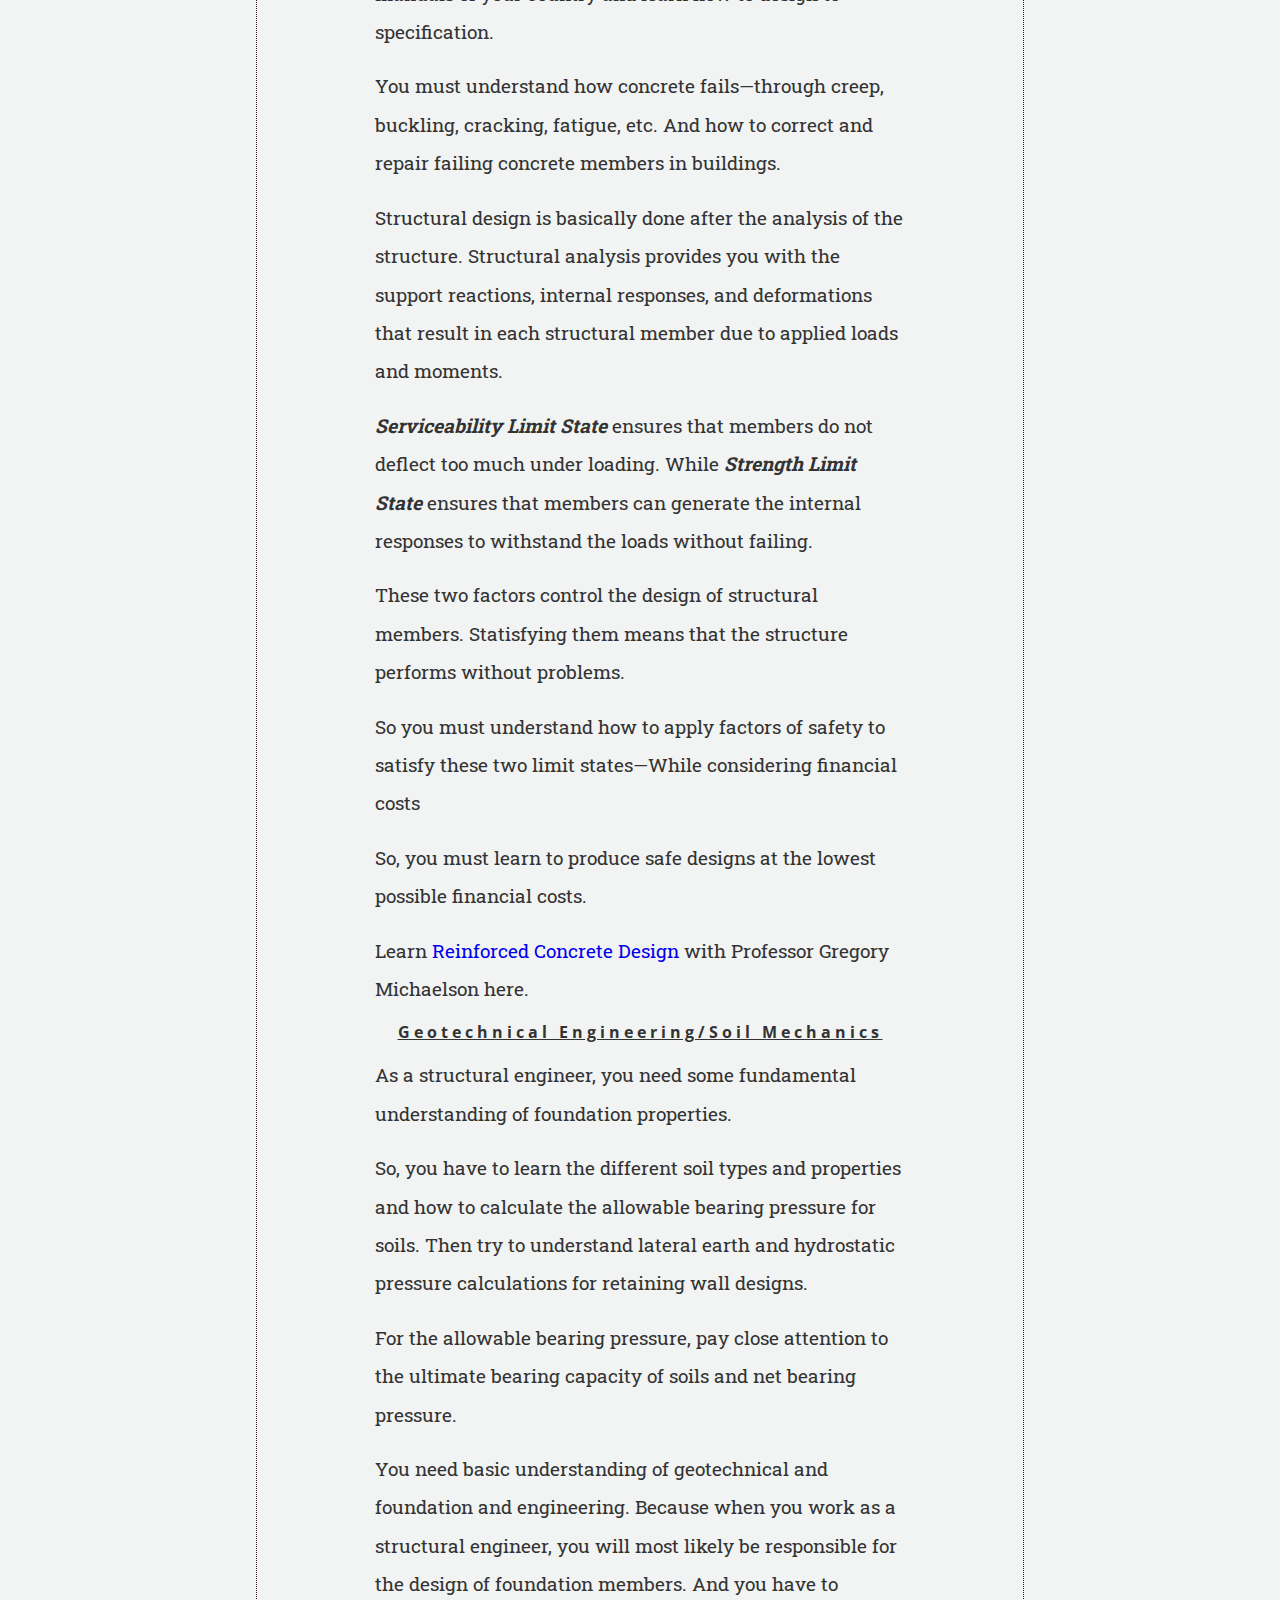
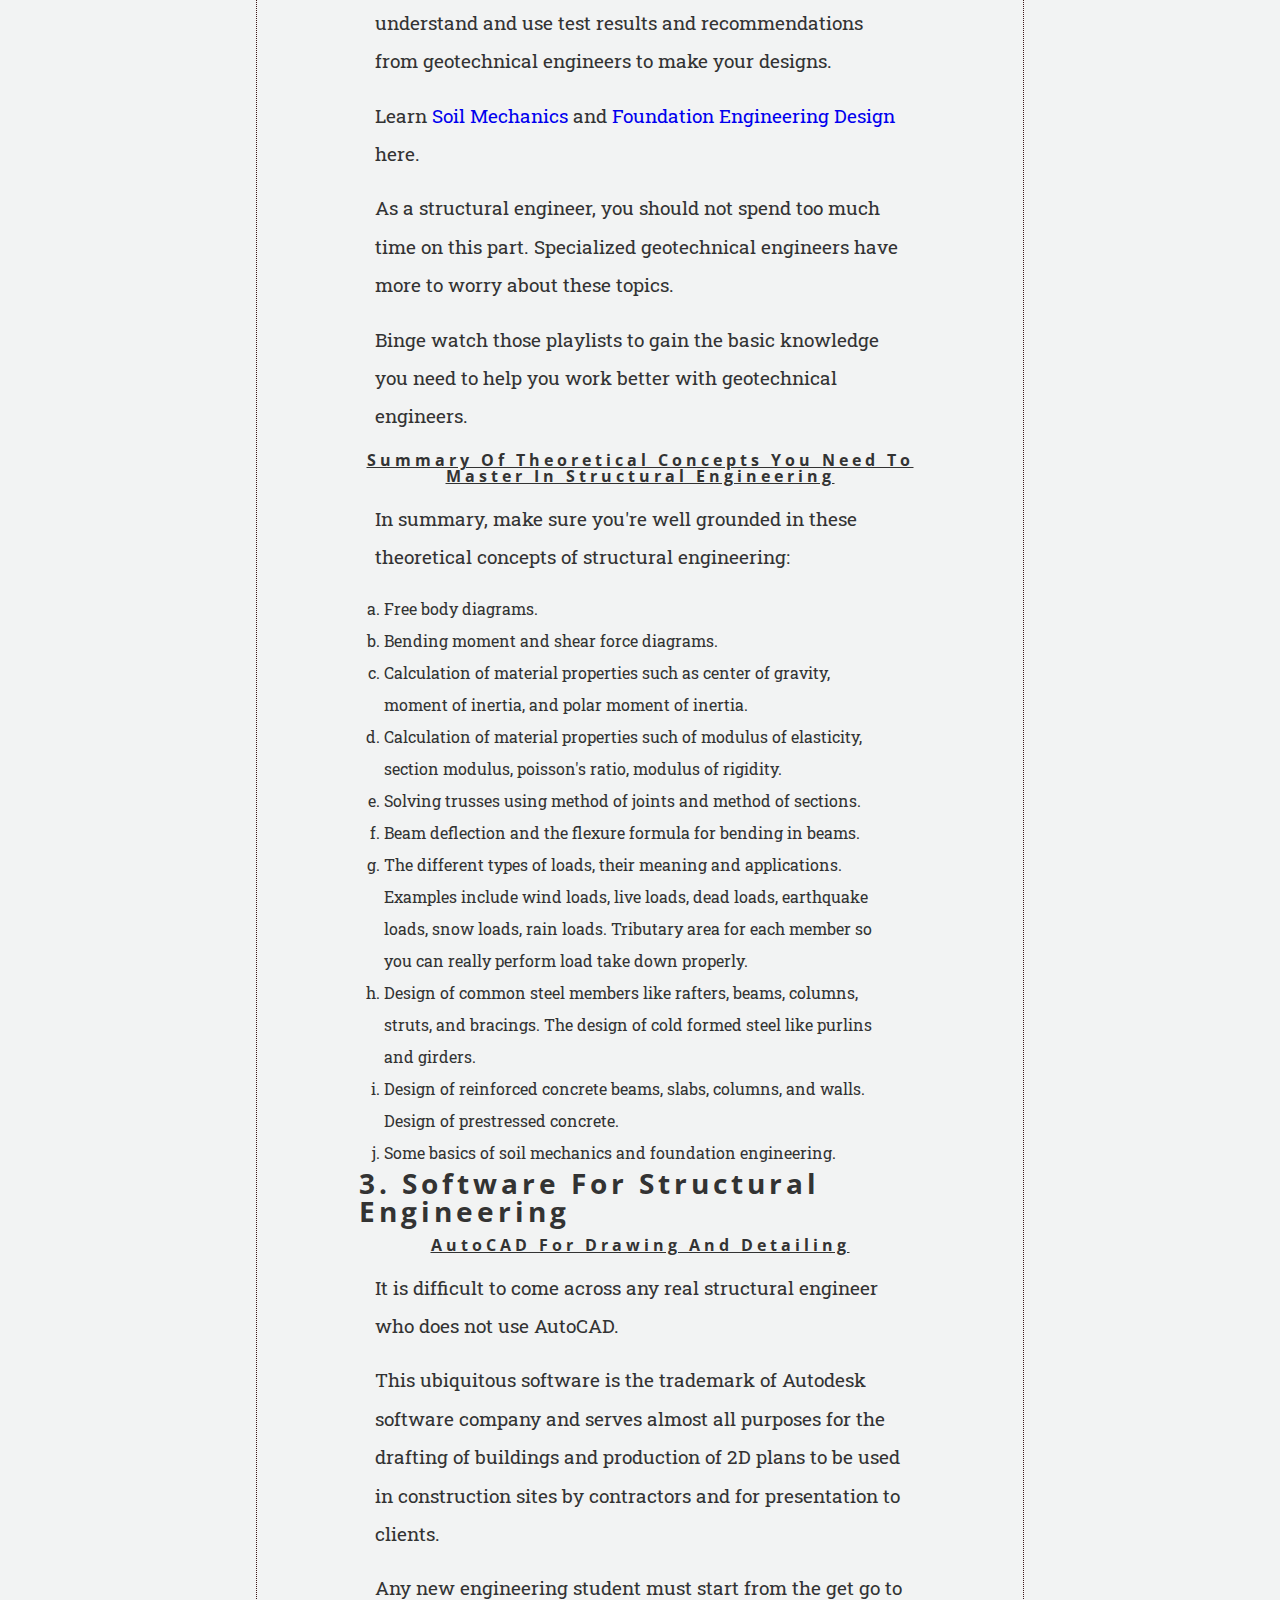
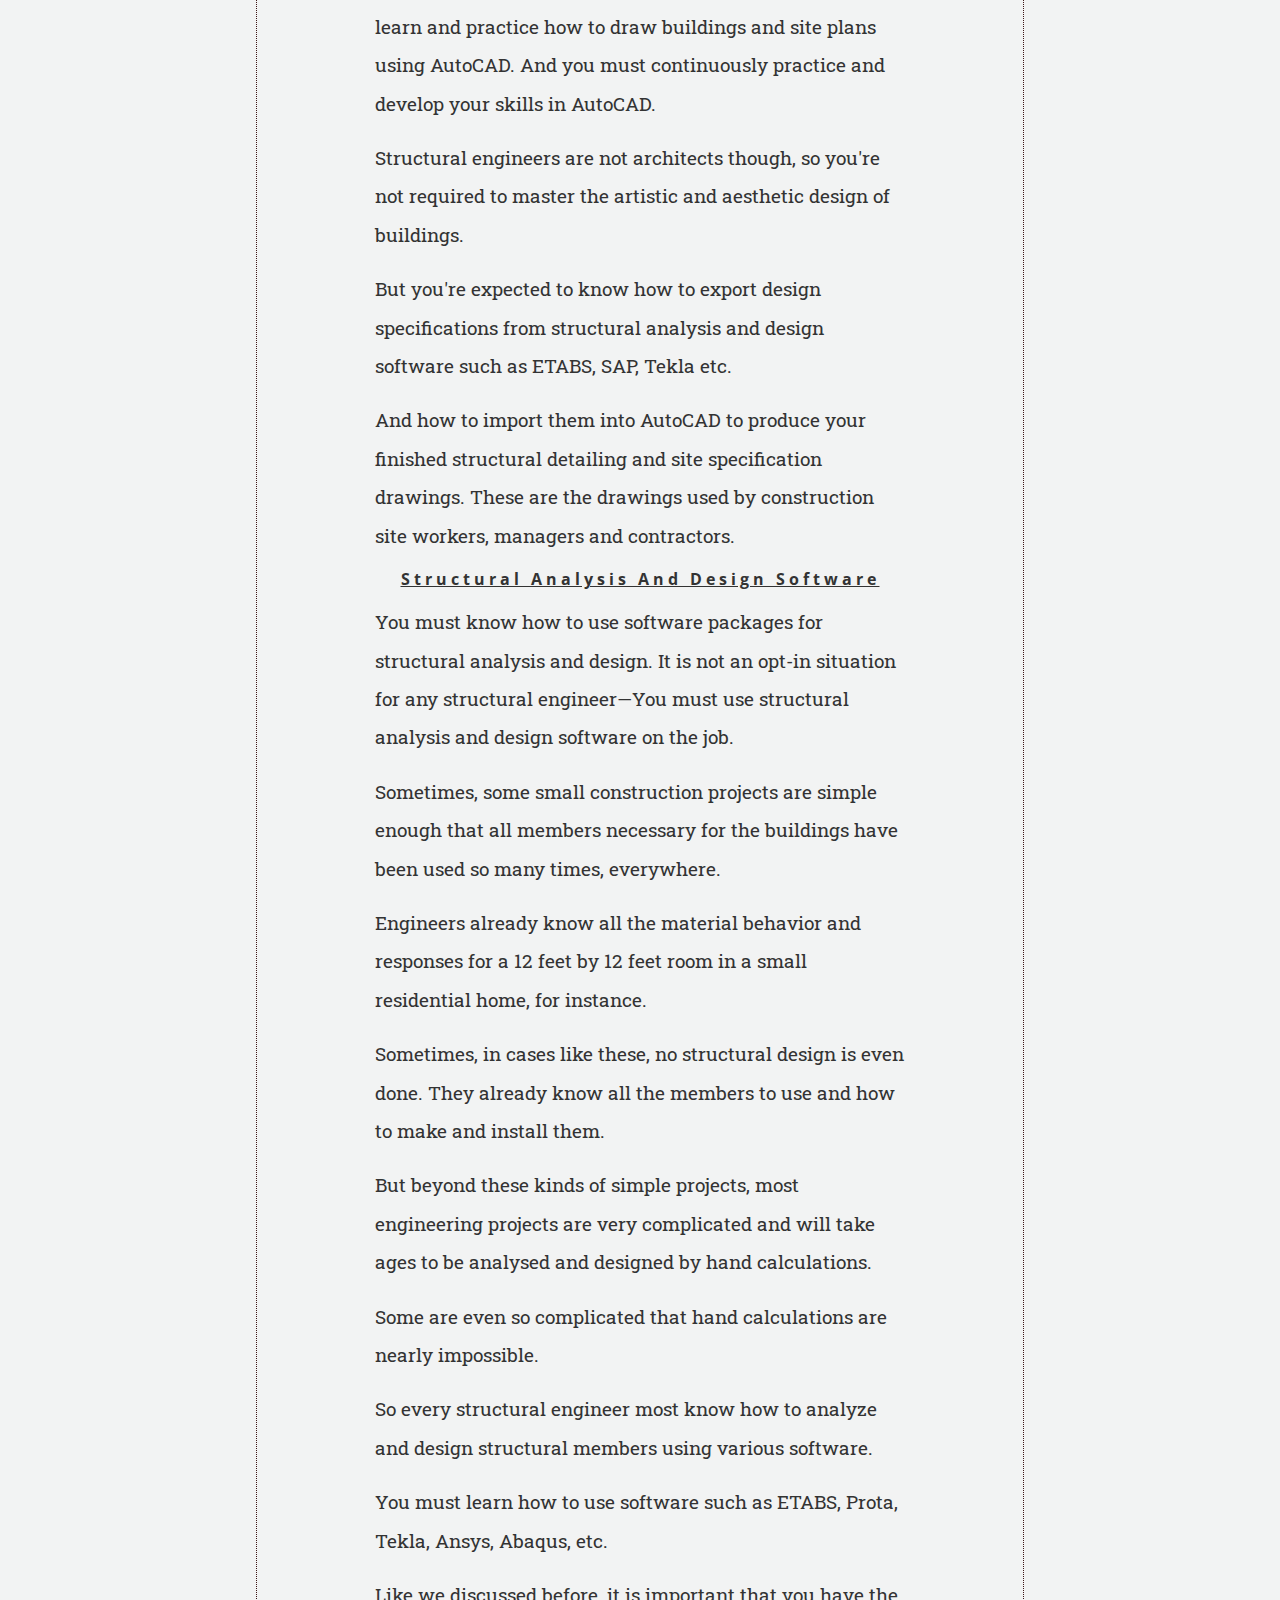
<file: articles/technical/sustainability/structuralroadmap.html>
<html>
  <head>
    <meta charset="UTF-8" />
    <meta name="viewport" content="width=device-width, initial-scale=1.0" />
    <meta
      name="description"
      content="all you need to learn and master structural engineering and get a job, in one place"
    />
    <meta
      name="keywords"
      content="structural engineering roadmap"
    />
    <meta name="Author" content="Chukwuma Chibuike" />
    <title>AvalonWriters / Blog</title>

    <link rel="stylesheet" href="../../../styles.css" />
    <link rel="stylesheet" href="../../blog.css" />
  </head>
  <body>
    <article>
      <!-- navbar -->
      <nav id="nav">
        <div class="nav-center">
          <!-- nav header -->
          <div class="nav-header">
            <p class="logo" id="home">
              <span class="first">A</span><span class="second">W</span>
            </p>

            <div>
              <button class="nav-toggle">
                <img
                  class="toggle-icon"
                  src="../../../icons/bars.svg"
                  alt="mobile menu"
                />
              </button>
            </div>
          </div>
          <!-- links -->
          <div class="links-container">
            <ul class="links">
              <li>
                <a href="#home" class="scroll-link">home</a>
              </li>

              <li>
                <a href="../../../blog.html" class="scroll-link">blog</a>
              </li>
            </ul>
          </div>
        </div>
      </nav>
    </article>

    <div class="contain">
      <section class="section">
        <h1>
         The Structural Engineering Roadmap
        </h1>

        <h3>How I would learn Structural Engineering if I could start all over</h3>
        <h4>By Chukwuma Chibuike</h4>

        <figure class="img">
          <img
            src="../images/structural-engineer-performing-structural-design.jpg"
            alt="Structural Engineer performing structural design"
          />
          <figcaption>
            Structural Engineer performing structural design. Credits: unsplash.
          </figcaption>
        </figure>


        <p>Are you a civil/structural engineering student, at the undergraduate or graduate level? Or a young engineering professional with the need to reinvent yourself as a structural engineer? Or you know someone who might need this?</p>

<p>Here is your surefire way to learn structural engineering thoroughly and land a real job in no time.</p>

<p>

  By knowing the correct and exact things to focus on if you want to be a structural engineer, you avoid the unnecessary pitfall of wasting your time doing things that don't work and that will not add much value to your future career as a structural engineer.
</p>

<p>

  So, read on to see the skills you need to focus on, because it is what you will use in real-life engineering practice. </p> <p>I will show you the best resources to use to learn them quickly. And most of them are available online for free.
</p>

<h3 class="underline">

  Categorize your learning path for structural engineering
</h3>

<p>

  Let us categorize your learning path into five basic sections, namely:
</p>

<ol class="list">
  <li>
    Preliminary Knowledge

  </li>

  <li>

    Theoretical Basis of Structural Engineering
  </li>

  <li>
    Software for Structural Engineering

  </li>
  <li>

    Practical Knowledge
  </li>
  <li>

    Experience
  </li>
</ol>

<p>

  You should use these categories as a guide to direct your efforts and monitor your progress.
</p>

<article>



    <h3>

      1. Preliminary Knowledge
    </h3>
    <p>

      Many students or even graduate engineers in the field try to learn or practice structural engineering without having a solid basis in mathematics.
    </p>

    <p>

      This is a mistake which makes it difficult for them to understand, let alone master a lot of structural engineering concepts.
    </p>

    <p>

      I remember many of my fellow students during my undergraduate years complaining about how difficult structural engineering was. But I knew what their problem was. They did not know enough mathematics to succeed as engineering students.
    </p>

    <p>

      You must realize that engineering is simply the application of scientific knowledge and principles. And structural engineering is basically an application of mathematics and physics. So without proper grounding in mathematics, it will be an uphill battle for you.
    </p>

    <p>

      So, do not make the same mistake of allowing your fundamentals in mathematics to be shaky.
    </p>

    <p>

      The mathematical concepts you need to know is not that difficult to grasp. You were probably just afraid of math for no reason, didn't like your math teachers, or had bad math teachers.
    </p>

    <p>

      Whatever the issue, there is no problem.
    </p>
    <p>

      If you're weak in Math, the links below will direct you to YouTube videos and short playlists that will help you transition from someone who finds mathematical concepts difficult to someone who can use them proficiently to solve engineering problems.
    </p>

    <p>

      Go here to relearn <a href="https://www.youtube.com/watch?v=LwCRRUa8yTU&pp=ygUQYWxnZWJyYSBjb21wbGV0ZQ%3D%3D">

        College Algebra quickly.
      </a>
    </p>

    <p>

      When you're done, binge watch these two playlists to understand <a href="https://www.youtube.com/watch?v=X_Pco9lWIyA&list=PL3D84EE58BB0EAB45&pp=iAQB">Calculus 1</a> and <a href="https://www.youtube.com/watch?v=xhnTQ8CUbBM&list=PLOAuB8dR35ofx5ET7oo_ZKOhm33yPCcsO&pp=iAQB">Calculus 2</a>.
    </p>

    <p>

      Then try to understand <a href="https://www.youtube.com/watch?v=aDSGHAhl1Tc&list=PL2C8B5877FC12E315&pp=iAQB">Linear Algebra</a> using this crash course on linear algebra.
    </p>

    <p>
<a href="https://www.youtube.com/watch?v=D98qbmgnPnE&list=PLOAuB8dR35oe_Uf6AxT36tYKQy-Lv9Rwe&pp=iAQB">Differential Equations</a> is necessary but optional if you are in a haste. But make sure to learn it if you want to go as far as learning how to use Finite Element Analysis in structural engineering.
    </p>

    <p>

      <blockquote class="blockquote1">

        Note: Don't misunderstand the issue of mathematics here. You can totally binge watch these mathematics playlists just to understand the concepts. I'm not trying to turn you into a math wizard.
      </blockquote>
    </p>

    <p>

      After all you'll most likely never solve difficult mathematical problems by hand while on the job. There are numerous structural engineering software that do all the tough computations, and every engineering firm uses them.
    </p>

    <p>

      You simply need to understand what these software packages do and how they do it to use them proficiently.
    </p>

    <p>

      You will only need to be a math expert if you're part of a team that creates some of the commercial structural analysis and design software.
    </p>

    <p>

      So for most jobs, a simple understanding of these mathematical principles will surely make everything you get to study and do in structural engineering easy.
    </p>

    <p>

      That's why I only suggest that you binge watch these courses linked above without spending too much time on them. Your goal is to become a structural engineer.
    </p>

    <p>

    When you're done with them, you will be grounded in the mathematical concepts you need. And you can now learn structural engineering easily. You just have to build yourself up by learning the skills described the sections below.
    </p>

    <h3>

      2. Theoretical Basis of Structural Engineering
    </h3>

    <h4 class="centered underline">
      Statics
    </h4>

    <p>
      You need to understand the first principles of structural mechanics. This means you need a solid foundation on engineering statics for a start.
    </p>

    <p>


      In engineering statics, you will learn how to apply the knowledge of vectors, which you learned from physics and linear algebra, to engineering problems. You will master both 2D and 3D vector applications for forces and displacements.
    </p>

    <p>

      You will then master how to derive the centroids and moments of inertia for different shapes.
    </p>

    <p>

      You will take your knowledge further by mastering how to resolve the forces and moments acting on beams, columns, and frames using the three equations of static equilibrium.
    </p>
    <p>
Professor Gregory Michaelson of the department of civil engineering in Marshal University is generous enough to give you a hand. Learn
<a href="https://www.youtube.com/watch?v=Xn-vxMlr9zw&list=PLCV9OyAY5K-VjSz5q2eGn0RX0Wg7nh0Hs&pp=iAQB">

  Engineering Statics here.
</a>
</p>

<p>

  Then <a href="https://www.youtube.com/watch?v=3YMqoVzEsCs&list=PLOAuB8dR35oeXMk2C5fjHP2K306hGfk_w&pp=iAQB">solidify your knowledge of statics here by solving problems</a>.
</p>

<h4 class="centered underline">

  Mechanics of Deformable Materials
</h4>

<p>

  You will take your knowledge of statics further by mastering the mechanics of engineering materials. Here you will deepen your understanding of what support reactions and internal responses of structural systems are.
</p>

<p>

  You will also learn how to analyze the internal responses, stresses, and strains in statically indeterminate structures.
</p>

<p>

  You will gain a solid grounding in the examination of the stresses and strains that develop in loaded structural systems due to these internal responses and then learn how to calculate the slopes and deflections of members such as beams and frames.
</p>

<p>

  You will learn how to solve for the slopes and displacements of structural members using the method of superposition, virtual work, and Castigliano's theorem.
</p>

<p>

  Furthermore, you will learn the concept of column buckling under axial compression.
</p>

<p>

  Study <a href="https://www.youtube.com/watch?v=feAaxHJieq0&list=PLCV9OyAY5K-XiqzT8a3vPkMaNOkUYBJ-I&pp=iAQB">

    Mechanics of Deformable Bodies here.
  </a>
</p>

<p>

  And solidify your knowledge <a href="https://www.youtube.com/watch?v=oAzwClT1GRQ&list=PLOAuB8dR35oft2ZLc1sHseypNMAiG_TeJ&pp=iAQB">

    Mechanics of Materials through problem solving.
  </a>
</p>

<h4 class="centered underline">

  Structural Analysis
</h4>

<p>

  You will take your knowledge of engineering mechanics further by mastering how to analyze structural members using energy methods.
</p>

<p>

  You will study load take down for multi-storey structures using tributary areas and how to draw influence lines for moving loads over structures such as roofs, slabs and bridges.
</p>

<p>

  You will master the use of energy methods such as the Virtual Work Principle and Castigliano’s theorem. And learn techniques such as the 3-moment equation, the force method, moment area method, and slope deflection method.
</p>
<p>

  You will perfect your skills for drawing and interpreting shear force and bending moment diagrams and analyzing indeterminate structures.
</p>

<p>

  At this stage, you must already start trying your hands on using software to aid you in structural analysis. We will cover the software you will use in the “Software” section.
</p>

<p>

  Learn <a href="https://www.youtube.com/watch?v=JUuUTV0kvoI&list=PLCV9OyAY5K-VelGNAr_JjsH52b-yR7_Iq&pp=iAQB">

    Structural Analysis
  </a>
  here with Professor Gregory Michaelson.
</p>
<p>

  And deepen your knowledge through problem solving in <a href="https://www.youtube.com/watch?v=DhWPVEStMug&list=PLOAuB8dR35oe8lcGo-ic-f5HdxpXEanvb&pp=iAQB">structural analysis</a>.
</p>

<h4 class="centered underline">

  Civil Engineering Materials
</h4>

<p>

  Though the studies on the Mechanics of Deformable Materials gave you the skills you need to understand how engineering materials perform under loading when used as structural members, this course is civil engineering specific. It will teach you useful skills you need in your repertoire as a structural engineer.
</p>

<p>

  You will learn more about concrete and the individual materials used for concrete.
</p>

<p>

  You will study aggregates and their classifications&mdash;
</p>

<ul class="list">
  <li>

    fine aggregates or sand, and
  </li>
  <li>

    coarse aggregates also known as gravels, stones, or chippings.
  </li>
</ul>

<p>

  You will learn how to perform laboratory testing to ascertain the properties of these materials.
</p>

<p>

  You will understand material testing and grading experiments such as sieve analysis, tensile and compressive strength tests, moisture content, specific gravity, specific weight, and how to compute stresses and strains for these materials.
</p>

<p>

  You will also study their engineering behavior when used in cement concrete and asphalt concrete.
</p>

<p>

  This course explains how to mix fine and coarse aggregates and water with Portland cement or bitumen to produce cement concrete or asphalt concrete.
</p>

<p>

  Finally, you will learn about the engineering characteristics of steel and timber prior to learning how to design them as structural members.
</p>

<p>

  Learn about <a href="https://www.youtube.com/watch?v=JvF1VG_V59k&list=PLCV9OyAY5K-VFY3wvJeV-we8IFFyKPeUu&pp=iAQB">Civil Engineering Materials here</a>.
</p>

<h4 class="centered underline">

  Structural Steel Design
</h4>

<p>

  Steel is one of the most important structural materials. It is ubiquitous and can be used for almost any structural application both within and beyond civil engineering.
</p>

<p>

  It is cheap, durable, and easy to mold into any shape necessary for the application it is to be used for.
</p>

<p>

  This is why a complete course is dedicated for the design of structural steel. Some structural engineering experts even specialize in the design and construction of steel structures.
</p>

<p>

  So you must take your study of the analysis, design, and applications of steel structures very seriously.
</p>

<p>

  You will master the use of steel codes and manuals of the country where you live, such as the American Institute of Steel Construction or the British Standard.
</p>

<p>

  You must also understand the material behavior of steel and the various steel sections and sizes used regularly in structural engineering. They are all described in depth in the steel manuals and code.
</p>

<p>

  Examples of some sections include the W-beams, I-beams, Channel beams, rectangular and circular sections, etc.
</p>

<p>

  You will learn the different weight to length ratios of the different sections, how, why, where, and when to choose a particular section for your design, bearing in mind the serviceability and strength limit states you need to achieve in your design.
</p>

<p>

  You must also know how to use software to speed up your analysis and design of steel structures such as beams, columns, and trusses.
</p>

<p>

  Learn the <a href="https://www.youtube.com/watch?v=MMWYqYeZmIE&list=PLCV9OyAY5K-XqkbzRSbGvcRV5iZUoCU-o&pp=iAQB">Design of Structural Steel here</a>.
</p>

<h4 class="centered underline">

  Reinforced Concrete Design
</h4>

<p>

  Concrete and steel are two of the most used structural materials in structural engineering.
</p>

<p>

  There is hardly any structural engineer who will not know how to analyze and design concrete structures.
</p>

<p>

  So you must dedicate a lot of energy and time to master the design of concrete members such as beams, columns, slabs, and staircases. You must also learn how to analyze and design foundation members such as pads and footings.
</p>

<p>

  You must understand the material behavior of concrete and how to mix and produce concrete of any desired strength, bearing in mind the mix ratio of the Portland cement, fine and coarse aggregates, and necessary moisture content.
</p>

<p>

  You must understand the different methods of concrete production such as in situ mixing of concrete on the site of use, precast concrete, and pre-stressed concrete.
</p>

<p>

  You must understand concrete curing and testing. The compressive and tensile behavior of concrete. Why steel bar reinforcements and stirrups are used to reinforce concrete to improve its performance in tension. And the behavior of concrete under high shear forces, tensile forces, and bending.
</p>

<p>

  You must master how to use the design codes and manuals of your country and learn how to design to specification.
</p>

<p>

  You must understand how concrete fails&mdash;through creep, buckling, cracking, fatigue, etc. And how to correct and repair failing concrete members in buildings.
</p>

<p>

  Structural design is basically done after the analysis of the structure. Structural analysis provides you with the support reactions, internal responses, and deformations that result in each structural member due to applied loads and moments.
</p>

<p>

  <em><strong>Serviceability Limit State</strong></em> ensures that members do not deflect too much under loading. While <em><strong>Strength Limit State</strong></em> ensures that members can generate the internal responses to withstand the loads without failing.
</p>

<p>These two factors control the design of structural members. Statisfying them means that the structure performs without problems.</p>

<p>

  So you must understand how to apply factors of safety to satisfy these two limit states&mdash;While considering financial costs
</p>

<p>

  So, you must learn to produce safe designs at the lowest possible financial costs.
</p>

<p>

  Learn <a href="https://www.youtube.com/watch?v=yjhO0D4lBiU&list=PLCV9OyAY5K-XjzRmI2JCU32QCm7d1hN90&pp=iAQB">Reinforced Concrete Design</a> with Professor Gregory Michaelson here.
</p>

<h4 class="centered underline">

  Geotechnical engineering/soil mechanics
</h4>

<p>

  As a structural engineer, you need some fundamental understanding of foundation properties.</p>

  <p>So, you have to learn the different soil types and properties and how to calculate the allowable bearing pressure for soils. Then try to understand lateral earth and hydrostatic pressure calculations for retaining wall designs.
</p>

<p>

  For the allowable bearing pressure, pay close attention to the ultimate bearing capacity of soils and net bearing pressure.
</p>

<p>

  You need basic understanding of geotechnical and foundation and engineering. Because when you work as a structural engineer, you will most likely be responsible for the design of foundation members. And you have to understand and use test results and recommendations from geotechnical engineers to make your designs.
</p>

<p>

  Learn <a href="https://www.youtube.com/watch?v=afirGWlleSM&list=PL3MO67NH2XxJytJh5pAKKSIm5k4MWGicO">Soil Mechanics</a> and <a href="https://www.youtube.com/watch?v=lsYFtwwlHIw&list=PLbRMhDVUMngeiZjKPTPEFl1CByXmYX3Kv">Foundation Engineering Design</a> here.
</p>

<p>

  As a structural engineer, you should not spend too much time on this part. Specialized geotechnical engineers have more to worry about these topics.
</p>

<p>

  Binge watch those playlists to gain the basic knowledge you need to help you work better with geotechnical engineers.
</p>

<h4 class="centered underline">

  Summary of theoretical concepts you need to master in structural engineering
</h4>

<p>

  In summary, make sure you're well grounded in these theoretical concepts of structural engineering:
</p>

<ol class="list alphabetical">
  <li>Free body diagrams.</li>
  <li>Bending moment and shear force diagrams.</li>
  <li>Calculation of material properties such as center of gravity, moment of inertia, and polar moment of inertia.</li>
  <li>Calculation of material properties such of modulus of elasticity, section modulus, poisson's ratio, modulus of rigidity.</li>
  <li>Solving trusses using method of joints and method of sections.</li>
  <li>Beam deflection and the flexure formula for bending in beams.</li>
  <li> The different types of loads, their meaning and applications. Examples include wind loads, live loads, dead loads, earthquake loads, snow loads, rain loads. Tributary area for each member so you can really perform load take down properly.</li>
  <li>Design of common steel members like rafters, beams, columns, struts, and bracings. The design of cold formed steel like purlins and girders.</li>
  <li>Design of reinforced concrete beams, slabs, columns, and walls. Design of prestressed concrete.</li>
  <li>Some basics of soil mechanics and foundation engineering.</li>
</ol>

<h3>

  3. Software for Structural Engineering
</h3>
<h4 class="centered underline">

  AutoCAD for drawing and detailing
</h4>

<p>

  It is difficult to come across any real structural engineer who does not use AutoCAD.
</p>

<p>

  This ubiquitous software is the trademark of Autodesk software company and serves almost all purposes for the drafting of buildings and production of 2D plans to be used in construction sites by contractors and for presentation to clients.
</p>

<p>

  Any new engineering student must start from the get go to learn and practice how to draw buildings and site plans using AutoCAD. And you must continuously practice and develop your skills in AutoCAD.
</p>

<p>

  Structural engineers are not architects though, so you're not required to master the artistic and aesthetic design of buildings.
</p>

<p>

  But you're expected to know how to export design specifications from structural analysis and design software such as ETABS, SAP, Tekla etc.
</p>

<p>

  And how to import them into AutoCAD to produce your finished structural detailing and site specification drawings. These are the drawings used by construction site workers, managers and contractors.
</p>

<h4 class="centered underline">
  Structural Analysis and Design Software
</h4>

<p>

  You must know how to use software packages for structural analysis and design. It is not an opt-in situation for any structural engineer&mdash;You must use structural analysis and design software on the job.
</p>

<p>

  Sometimes, some small construction projects are simple enough that all members necessary for the buildings have been used so many times, everywhere.
</p>

<p>

  Engineers already know all the material behavior and responses for a 12 feet by 12 feet room in a small residential home, for instance.
</p>

<p>

  Sometimes, in cases like these, no structural design is even done. They already know all the members to use and how to make and install them.
</p>

<p>

  But beyond these kinds of simple projects, most engineering projects are very complicated and will take ages to be analysed and designed by hand calculations.
</p>

<p>

  Some are even so complicated that hand calculations are nearly impossible.
</p>

<p>

  So every structural engineer most know how to analyze and design structural members using various software.
</p>

<p>

  You must learn how to use software such as ETABS, Prota, Tekla, Ansys, Abaqus, etc.
</p>

<p>

  Like we discussed before, it is important that you have the mathematical grounding and the thorough understanding of structural engineering concepts to understand what these software are doing.
</p>

<p>

  A car is useless to someone who cannot drive. Furthermore, if your phone crashes to the ground, burns, or falls into liquid and refuses to turn on, a phone technician who cannot diagnose your phone's issues is useless to you. Right?
</p>

<p>

So is it with you as a structural engineer and these analysis and design software.
</p>

<p>

  If you don't understand what you want to analyze or design, no matter how powerful Ansys, Abaqus, Catia, or Prota may be, they will be useless to you and you will be useless with them.
</p>

<p>

  You must have a solid theoretical basis in structural engineering. Then you can go ahead to seek mastery in one or two of these software. You cannot learn all. Just master how to use one or two and you will be able to switch from one to the other with little effort.
</p>

<p>

  Most of these software have simple workflow with intuitive interfaces and good documentations.
</p>

<p>

  Once you learn how to create the geometry and shapes of the structural members you want to design, you will learn how to add section and material properties, and how add support conditions and specifications such as moment releases (hinges).
</p>

<p>

  You will then learn how to add different types of loading conditions that suit your analysis or design purposes.
</p>

<p>

  You must then know how to generate and export your reports from the analysis and design results.
</p>

<p>

  And viola, you've learned how to use these kinds of software. And you can easily switch between different software packages depending on what your firm needs.
</p>

<p>

  So basically the needs and preferences of your firm, colleagues, or clients will mostly determine the software you use because each software has its strengths and weaknesses.
</p>

<p>

  ETABS, for instance, is very good for the design of reinforced concrete, but Tekla may be better in steel design, while SAP2000 may be better for large structures such as dams.
</p>

<p>

  Once you get a hang of structural analysis and design, ensure you start trying your hands with the different available software.</p> <p>But ensure to master at least one. Learn how to use it from start to finish for complete structural analysis.
</p>

<p>

  From creating the geometry to reporting and exporting results. This will serve you well in the long run.
</p>

<p>

  Depending on your region, you can also check out the following software packages: Space Gass, STRIAN, RAM Concept, Skyciv, RAPT, MASTAN2, and Revit.
</p>

<p>

  You cannot learn all of them because there are so many. So, just look to learn and master the few industry standards in your region.
</p>

<p>

  And when you get a job, as long as you're already capable with some software packages, you can quickly pick up the exact software stack used by your firm.
</p>

<p>

  CAD is CAD regardless of the software you are using.
</p>

<h4 class="centered underline">
  Finite Element Analysis
</h4>

<p>

  Finite element analysis is not a software but a technique. But I decided to include it under this section for two reasons&mdash;
</p>

<ul class="list">
  <li>

    you do not have to master finite element analysis to work as a structural engineer, so I didn't include it in the core theoretical section
  </li>
  <li>

    and you cannot perform FEA on a structure without using software.
  </li>
</ul>

<p>

  So this should be part of the last skills you acquire as a structural engineer as it is not compulsory for getting your feet into the job market.
</p>

<p>

  But you would want to learn and master FEA if you want to be a structural engineer of reckoning.
</p>

<p>

  Almost all the powerful structural analysis and design software perform Finite Element Analysis under the hood. Mastering this skill helps you understand what they're doing, their strengths and weaknesses.
</p>

<p>

  The finite element method is roughly based on the spring equation <em><strong>F = kx</strong></em>.
</p>

<p>
where
  <blockquote class="blockquote1">
    <em><strong>F</strong></em> represents the external force system acting on the structure,
    <em><strong>k</strong></em> is the spring constant, and
    <em><strong>x</strong></em> represents the displacement
  </blockquote>
</p>

<p>
  The Finite Element Analysis software computes the Force vectors, and constructs the stiffness matrix. To solve for the displacements, the inverse of the stiffness matrix is used to multiply the force vectors to obtain the displacement vector.
</p>

<p>

  Using the values of displacements, the internal forces and responses in each member of the structure, including moments, stresses, and strains are computed.
</p>

<p>

  The finite element method helps engineers move away from the struggle to solve for unknown forces in indeterminate structures. You rather solve for displacements using the stiffness matrix which is easy for structural engineering analysis and design software to compute.
</p>

<p>

  To really gain thorough understanding of finite element methods, you need to understand differential equations, so your knowledge of mathematics comes in handy again here.
</p>

<p>

  Mastering how to use finite element methods for solving complicated problems in structural engineering will really put you ahead of most engineers.
</p>

<p>

  Study <a href="https://www.youtube.com/watch?v=l3HOB8H71wI&list=PLCV9OyAY5K-XbJZOxkj8kMqD0MsG1ptBj&pp=iAQB">Finite Element Analysis</a> with Dr. Gregory Michaelson here.
</p>

<h3>

  4. Practical Knowledge
</h3>

<h4 class="centered underline">
  Structural drawings
</h4>

<p>

  All the calculations, analysis, and design we perform as engineers must and can only be presented to the contractors and clients through structural drawings.
</p>

<p>

  Without these drawings, the builders will not understand any work you perform as the structural engineer. So structural drawings are the manuals that guide and direct every work done on construction sites.
</p>

<p>

  You must learn how to read structural drawings prepared by other engineers and how to prepare your own. It is absolutely impossible to work in the field of structural engineering without these skills.
</p>

<p>

  Software such as AutoCAD and Revit are your go to software for preparing structural drawings.
</p>

<h4 class="centered underline">
  Construction terminology
</h4>

<p>

  You should learn the names used to refer to construction materials and activities.
</p>

<p>

  Understand and commit many building components to your memory.
</p>

<p>

  In steel construction for example, you should try to know what the following components refer to: rafters, struts, bracings, flats, outriggers, purlins, plates, fin-plates, cap-plates, stiffeners, T-cleats, fillet welds, bolt sizes, butt welds, etc.
</p>

<p>

  As a new graduate engineer in the field, it can be overwhelming to really learn all these different terminologies for the first time. And it's easy to get confused when construction terminologies you do not understand are used constantly by your colleagues.
</p>

<p>

  To catch up quickly, research annotated diagrams for steel, timber, and concrete construction in google. Then try to commit as much as you can to your memory.
</p>

<p>

  Also visit construction sites and try to identify as many components as you can. Gradually, it will become second nature to.
</p>

<h3>

  5. Experience
</h3>
<h4 class="centered underline">
  Internships
</h4>

<p>

Apply for internships in small companies and consolidate what you're learning through practical application.
</p>

<p>

  Even if you're still in your first year at the university, internships will be incredibly beneficial to you. It will speed up your process of learning and maturity as a future structural engineer.
</p>

<p>

  And please, always choose internships in small firms over larger firms. The larger firms are big names of course and command respect. But structural engineering is a skill intensive profession. No one cares where you got your experiences as long as you have sufficient skills to do the job.
</p>

<p>

  In small firms, you'll receive higher attention, and superior mentorship from the senior and resident engineers than in the bigger firms. You might also be given more challenging and hands on tasks in smaller companies. So I advise that you prioritize learning over attaching weighty names to your resume.
</p>

<p>

  At this stage of your career, skills are more important.
</p>

<p>

  There is a better way for creating a solid resume. You can look out for my upcoming articles on how to create an outstanding structural engineering resume and how to build a structural engineering portfolio that will land you your dream job.
</p>

<p>

  If you will like to be notified once they are ready and published, go to <a href="https://www.avalonwriters.online/#:~:text=PLEASE-,CONTACT%20ME,-First%20Name">avalon writers and register your best email address</a>.
</p>

<p>

  The experience you get from internships will make you more efficient when you start working as a graduate engineer because you already have a few years of field experience under your belt.
</p>

<h4 class="centered underline">
  Personal projects
</h4>

<p>

  To consolidate your knowledge, try to design different types of structures. Perform every engineering calculation process step by step. And produce a real, working, safe, and cost effective design with usable and industry standard structural drawings and specifications.
</p>

<p>

  This will really help you improve quickly as a structural engineer. Producing many of these personal projects will grow your skill sets. You will develop superior quality, proficiency, and self-reliance as an engineer.
</p>

<p>

  It will also help you during job applications because you can compile them into your <em><strong>personal structural engineering portfolio</strong></em> and present them when applying for jobs.
</p>

<p>

  As an example, for steel design, you can sketch up a little warehouse and pick up a virtual construction site for it in your local industrial area.
</p>

<p>

  If possible, you can get the soil specifications from the government agency or labs in the area. Since you're doing it study purposes, they may be willing to give you some of the specifications for free.
</p>

<p>

  You can then carry out the entire design process and generate every single calculation and structural drawing necessary to build the warehouse.
</p>

<p>

  Make sure to perform all the steps accurately as if it were a real project.
</p>

<p>

  Research everything you need to know along the way as you work on the project. And when you need help, reach out to professionals or university professors.
</p>

<p>

  If can take your time and do many of these projects well, you might find out that you learn a lot more doing them than in all your undergraduate and graduate classes combined.
</p>
<hr>

<p>

  There you go.
</p>

<p>

  You have learned the intensive and complete five-step process to study, learn, and master the skills you need to work as a structural engineer in a record time.
</p>

<p>

  Apply yourself in these steps, with diligence and consistency, and in no time, you may find yourself handling important engineering responsibilities and tasks for real life, professional structural engineering firms, and being paid handsomely for it.
</p>

</article>

    </div>

    <footer class="section">
      <p>
        copyright &copy; avalon writers 🏈 premium ghostwriting and copywriting services
        <span id="date"></span>. all rights reserved
      </p>
    </footer>

    <a class="scroll-link top-link" href="#nav">
      <img class="arrow-up" src="../../../icons/arrow-up.svg" alt="home page" />
    </a>

    <script src="../../blog.js"></script>
  </body>
</html>
</file>
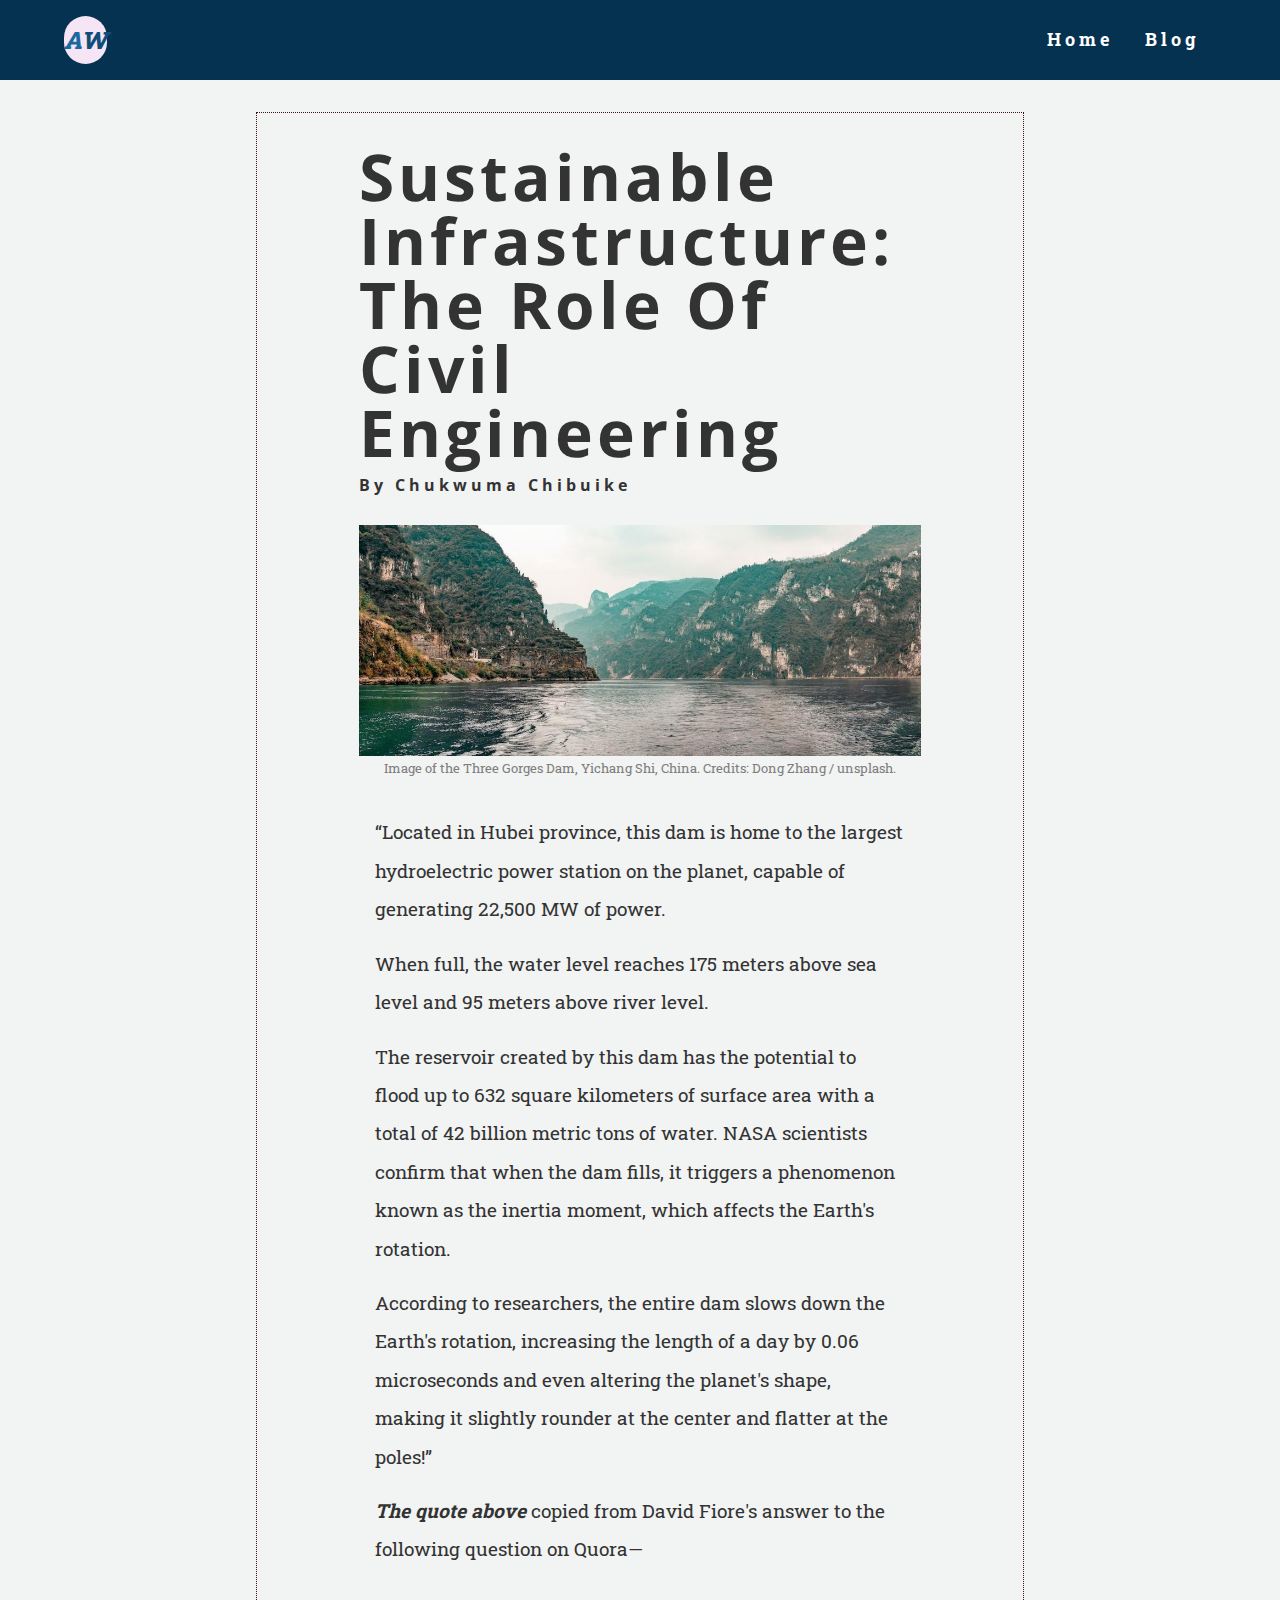
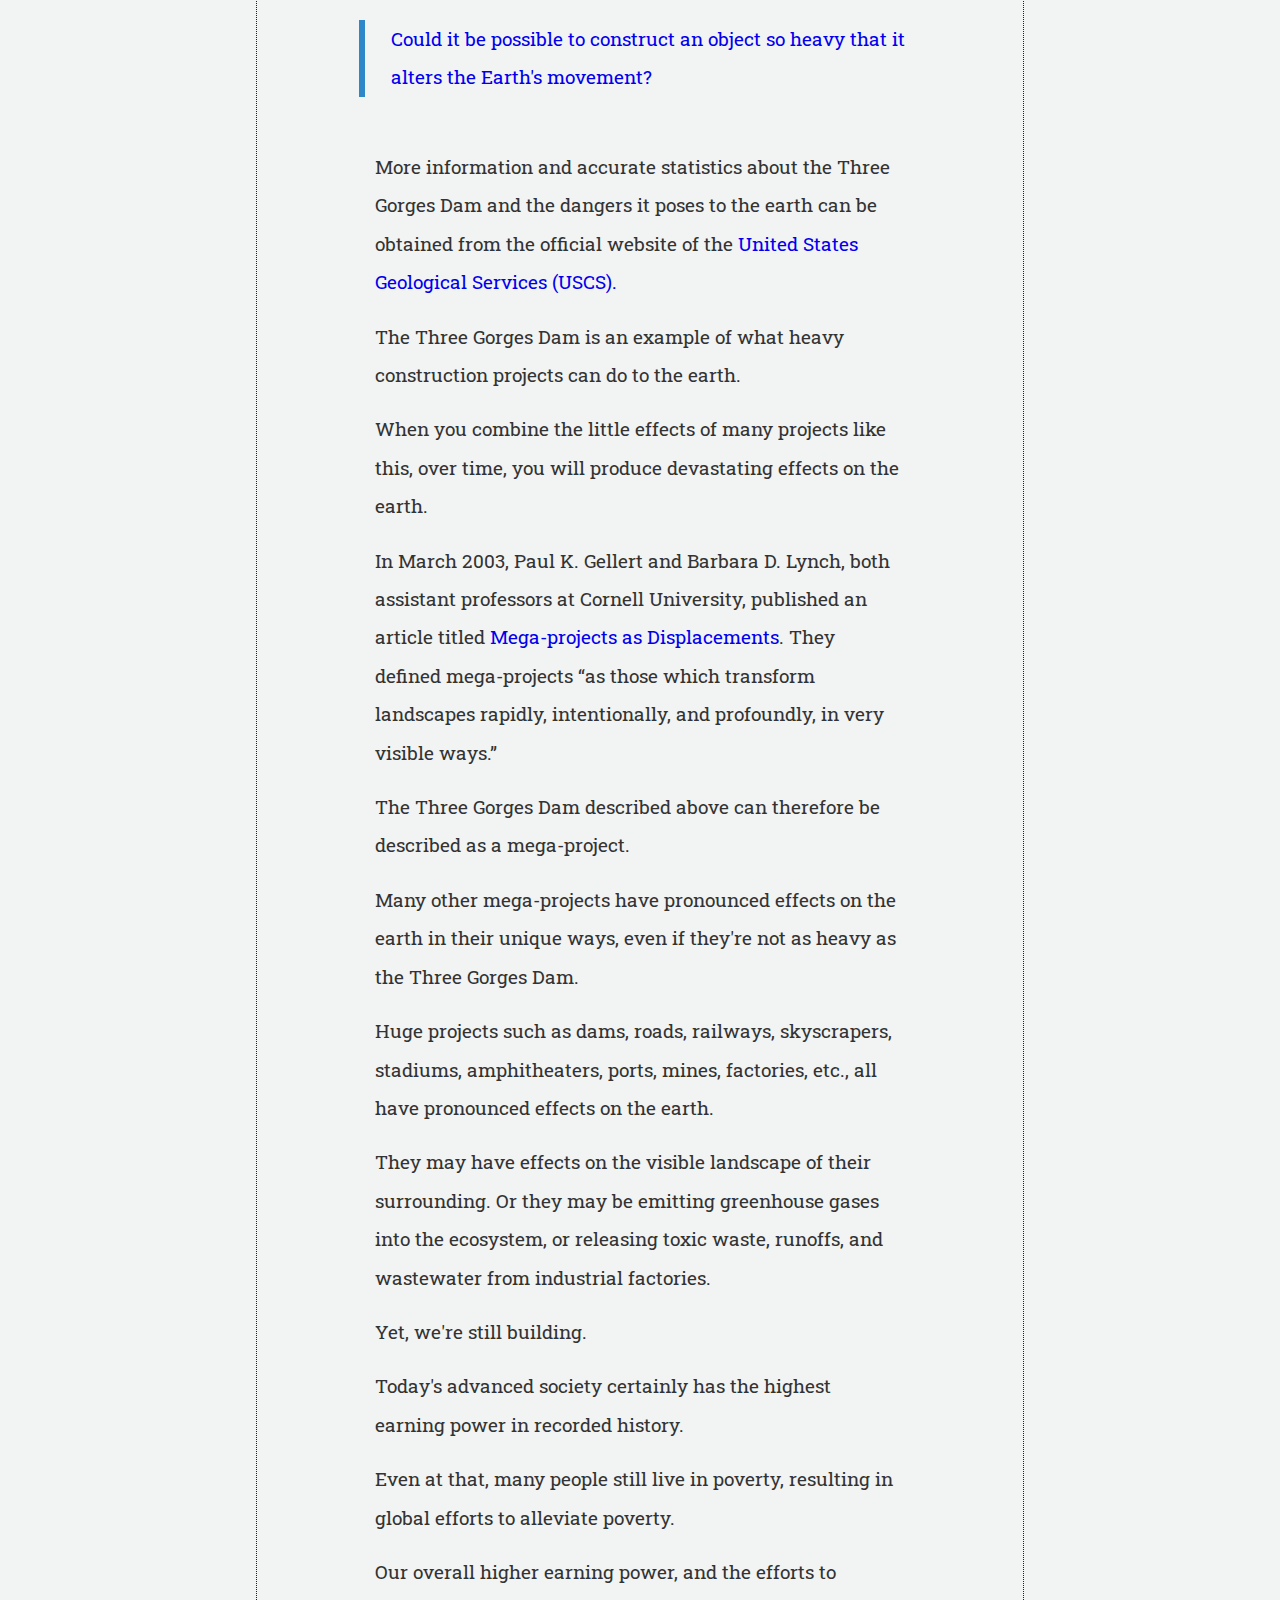
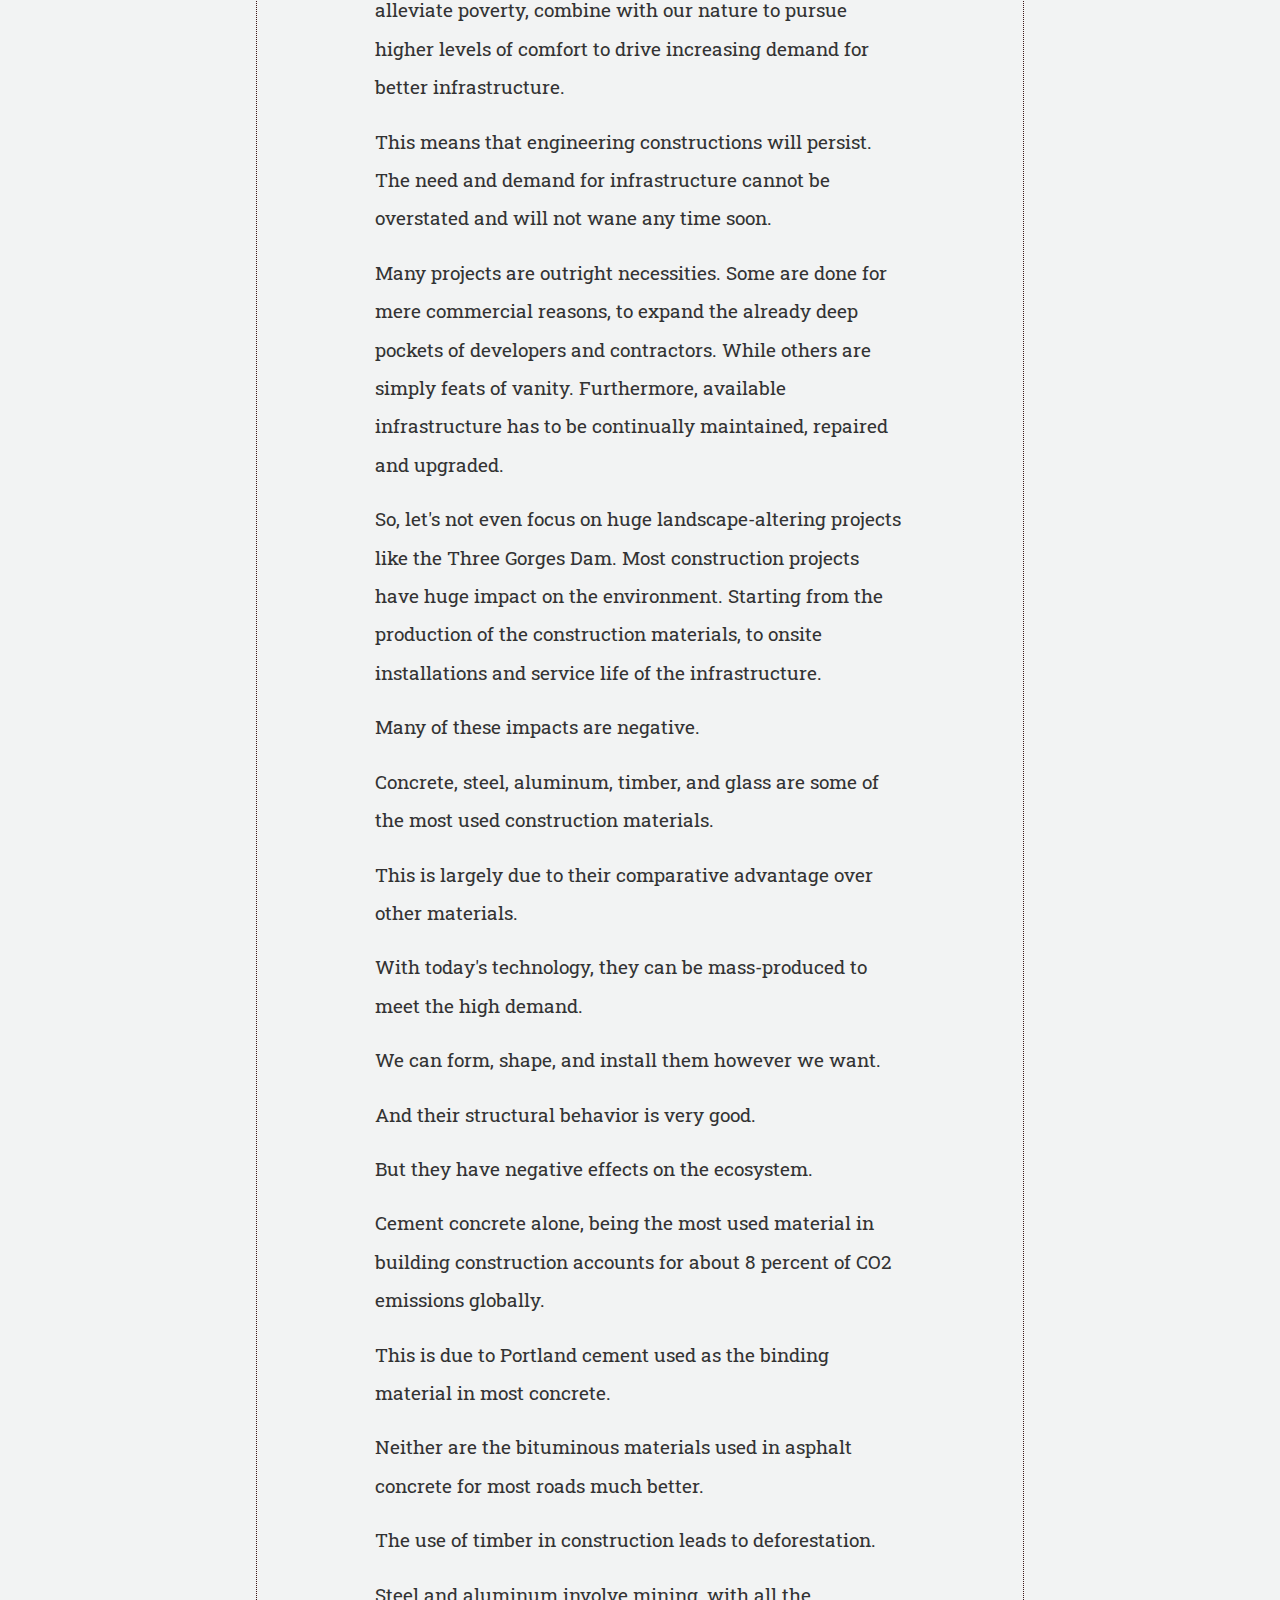
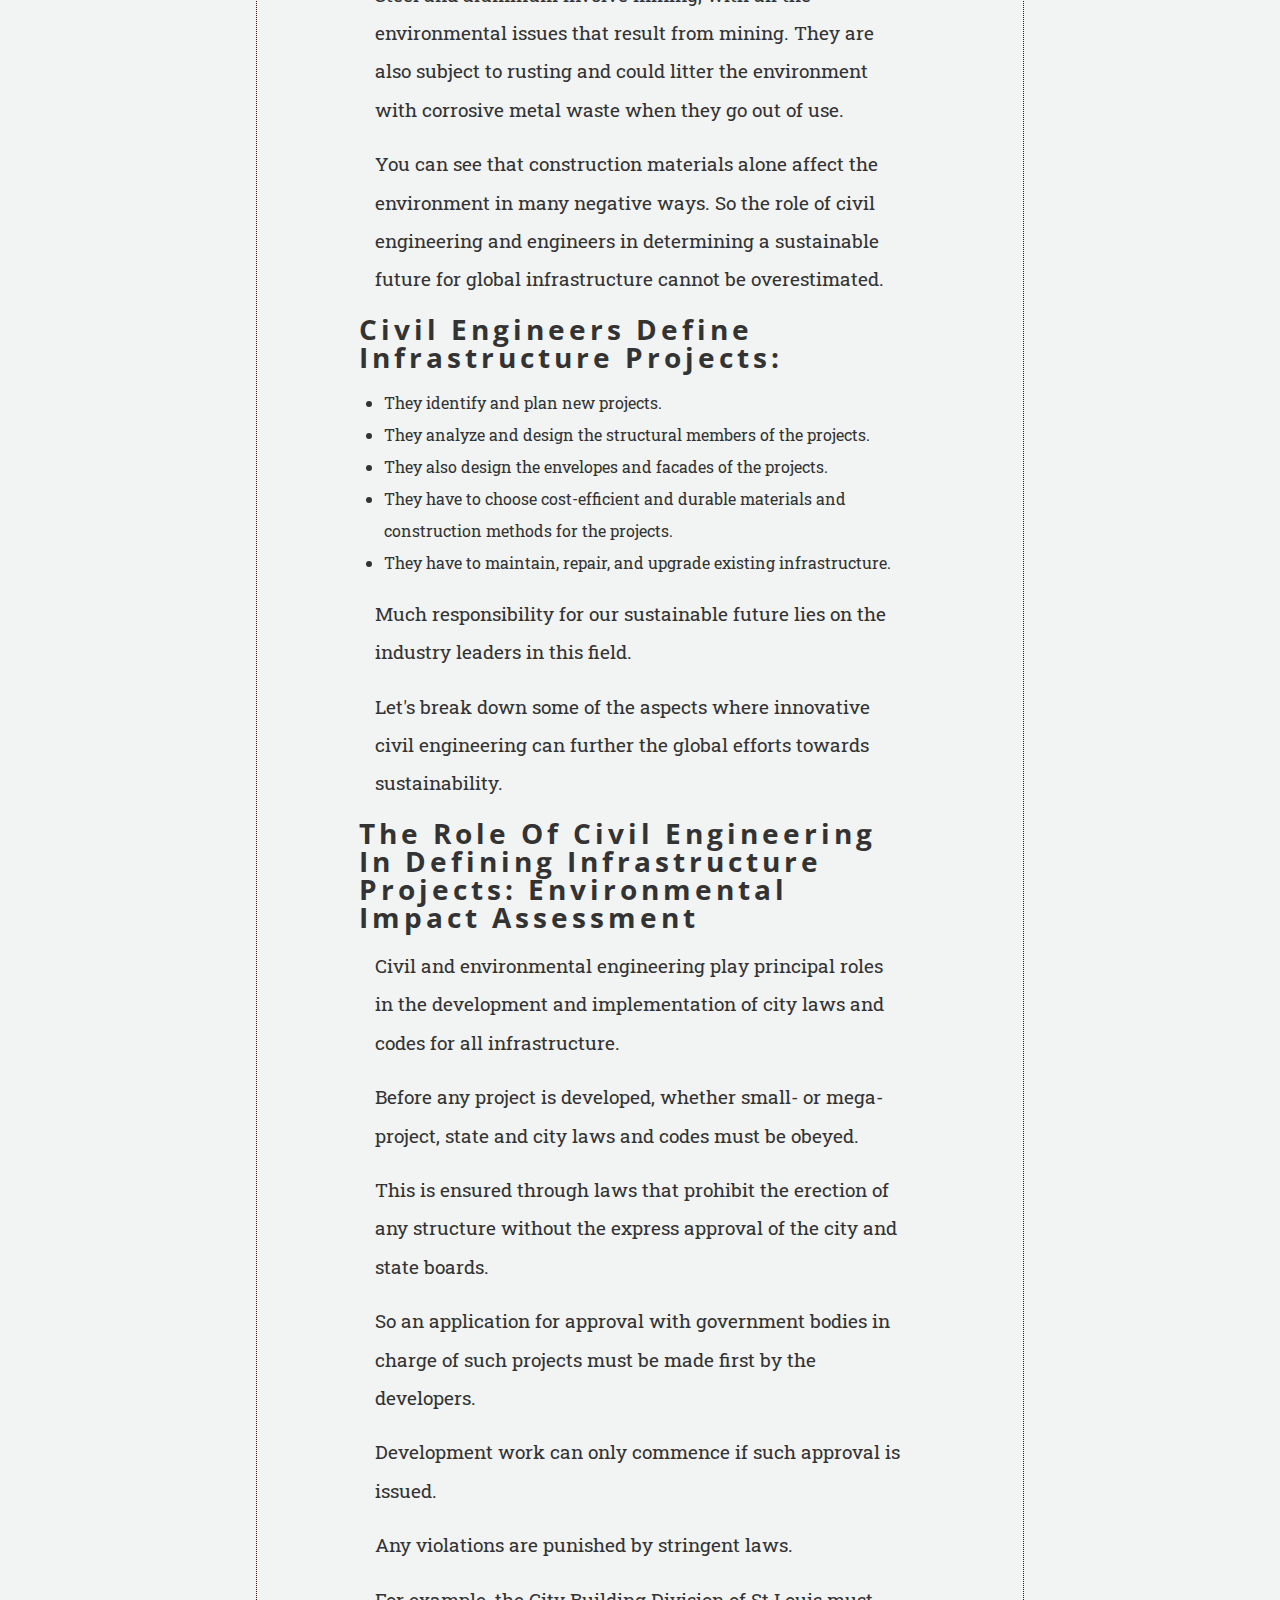
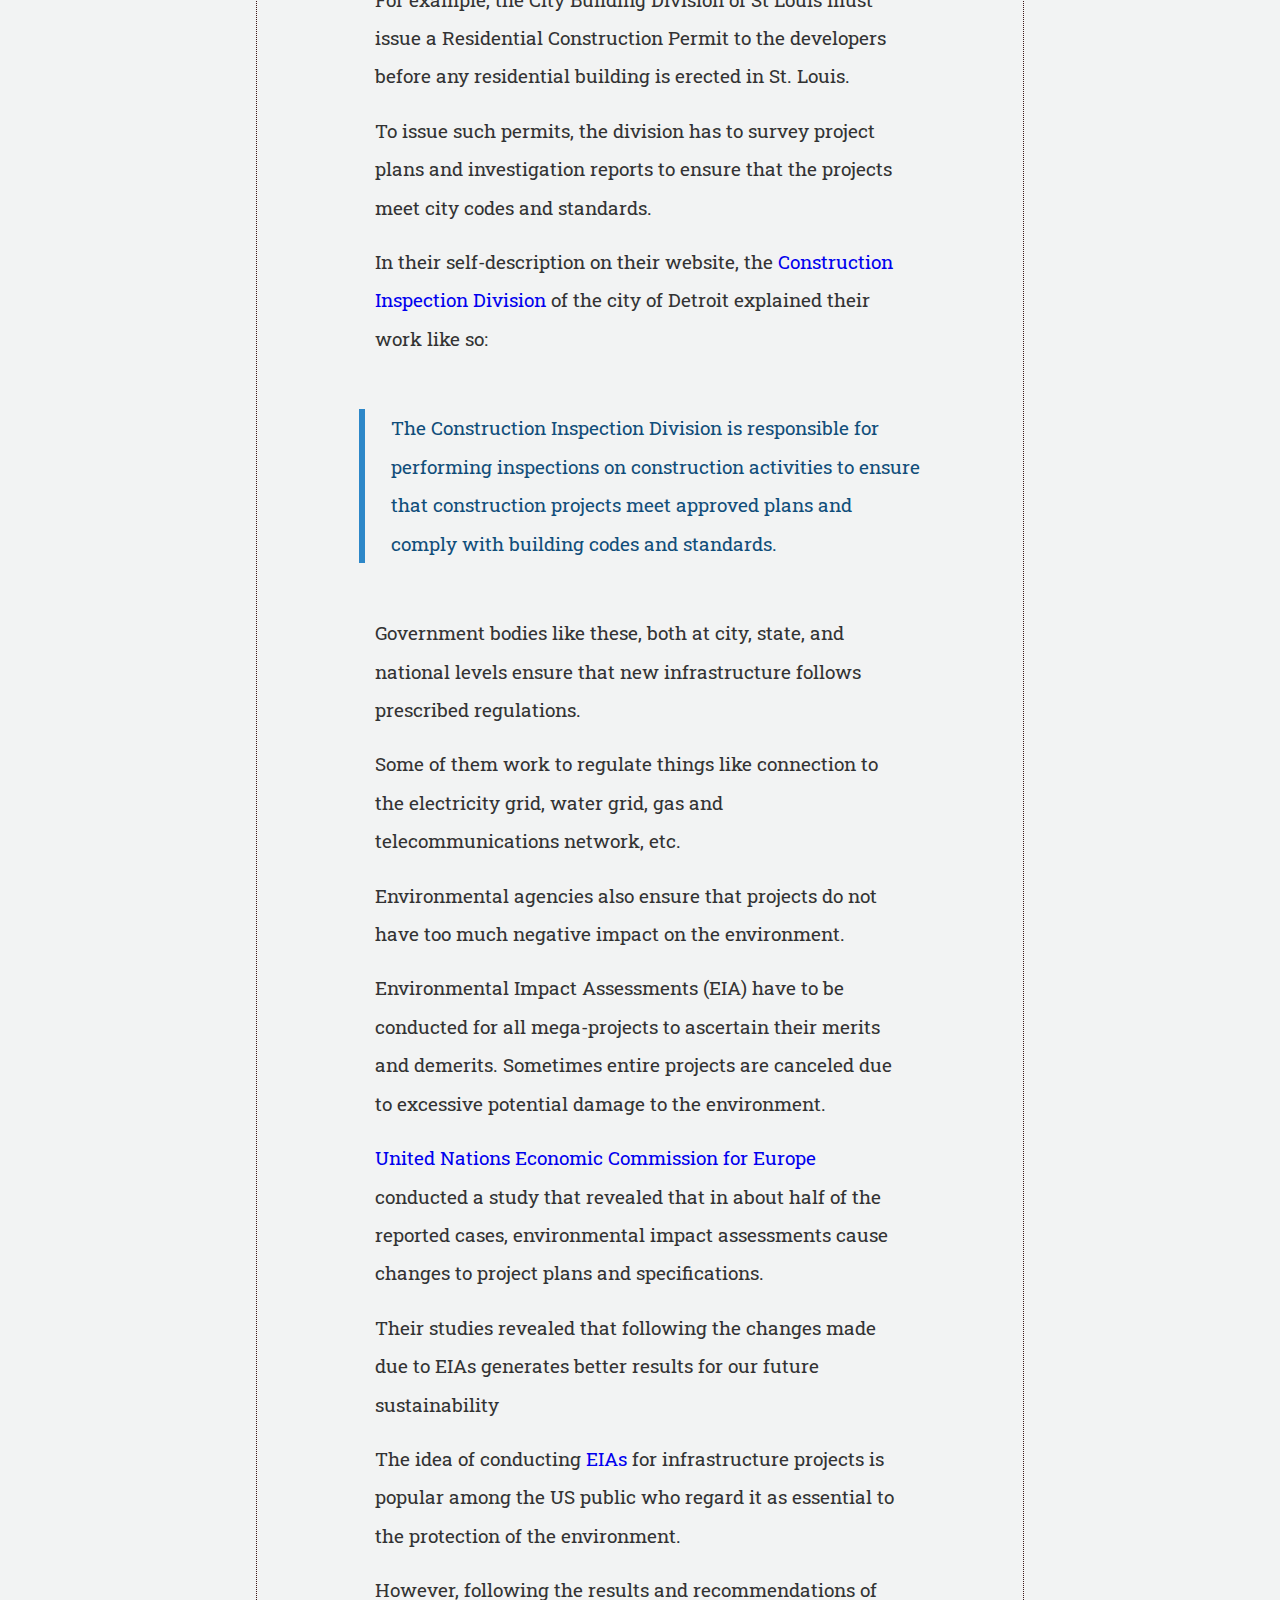
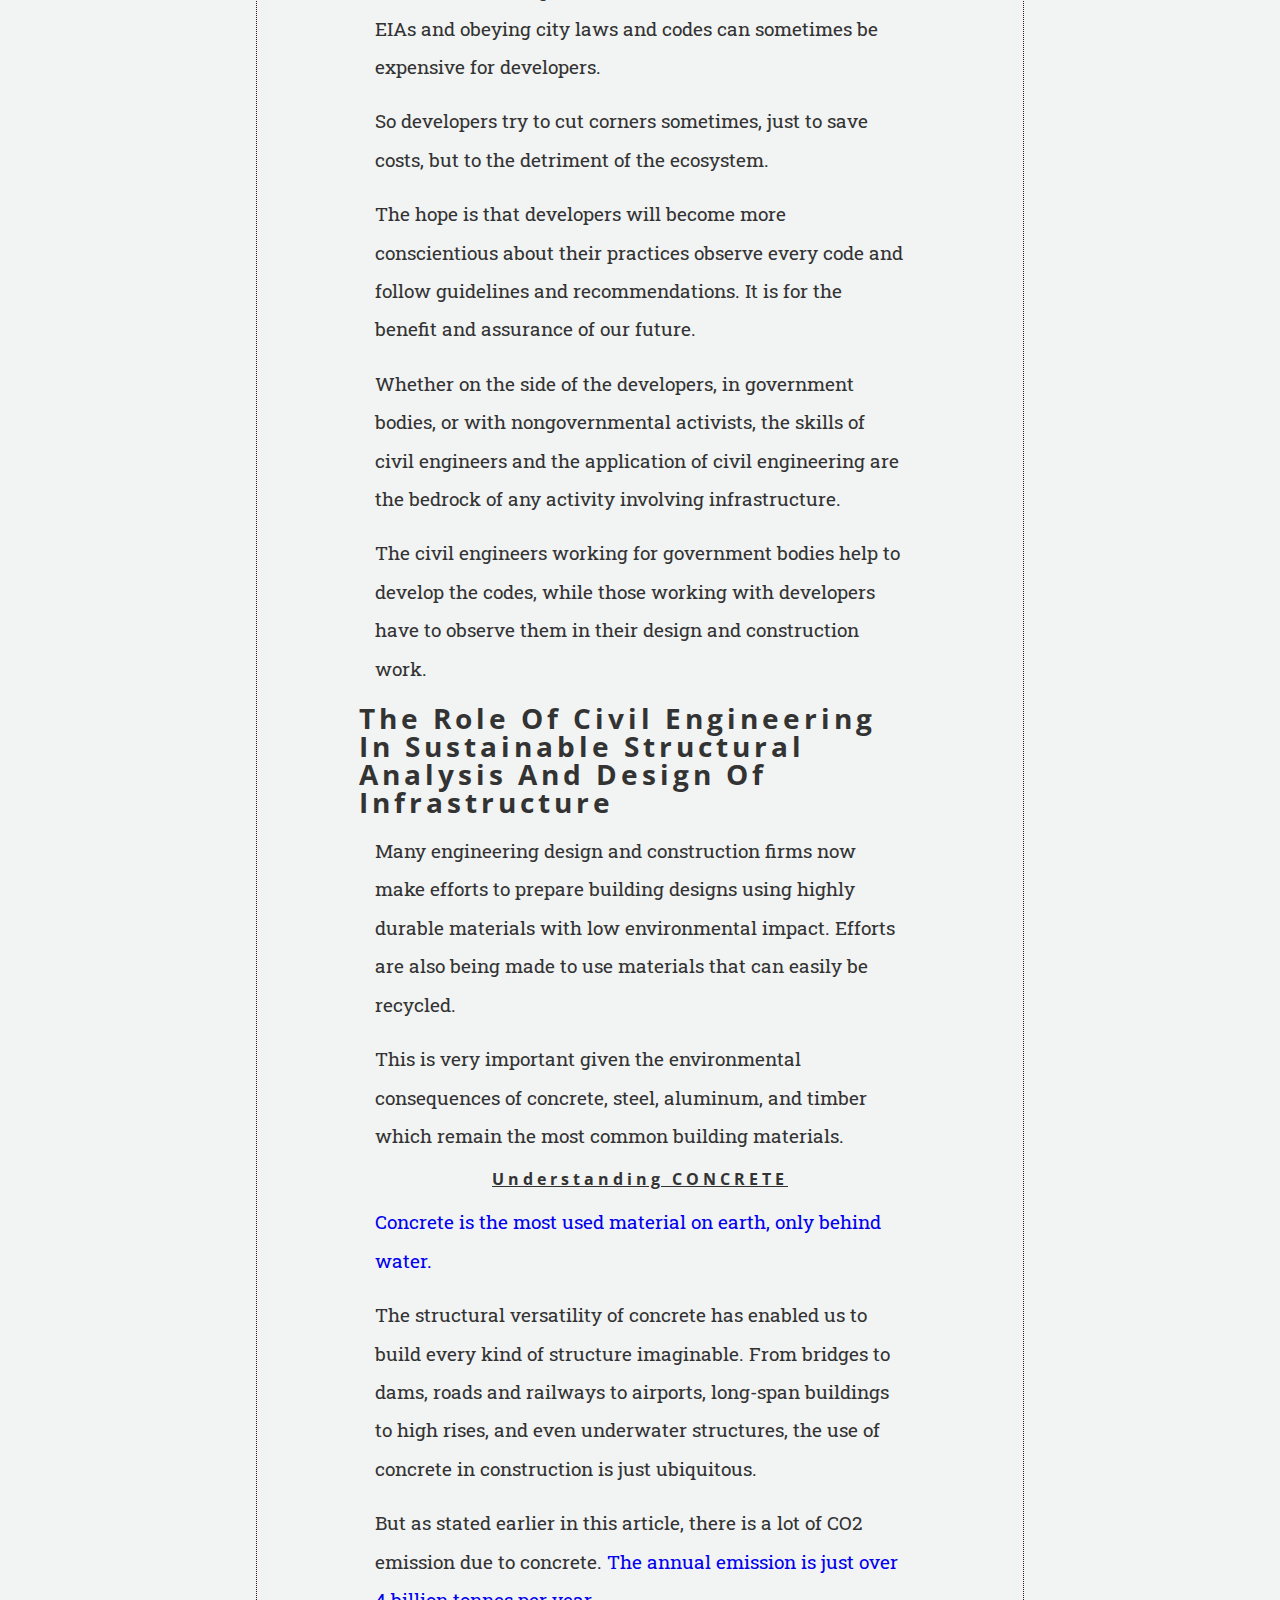
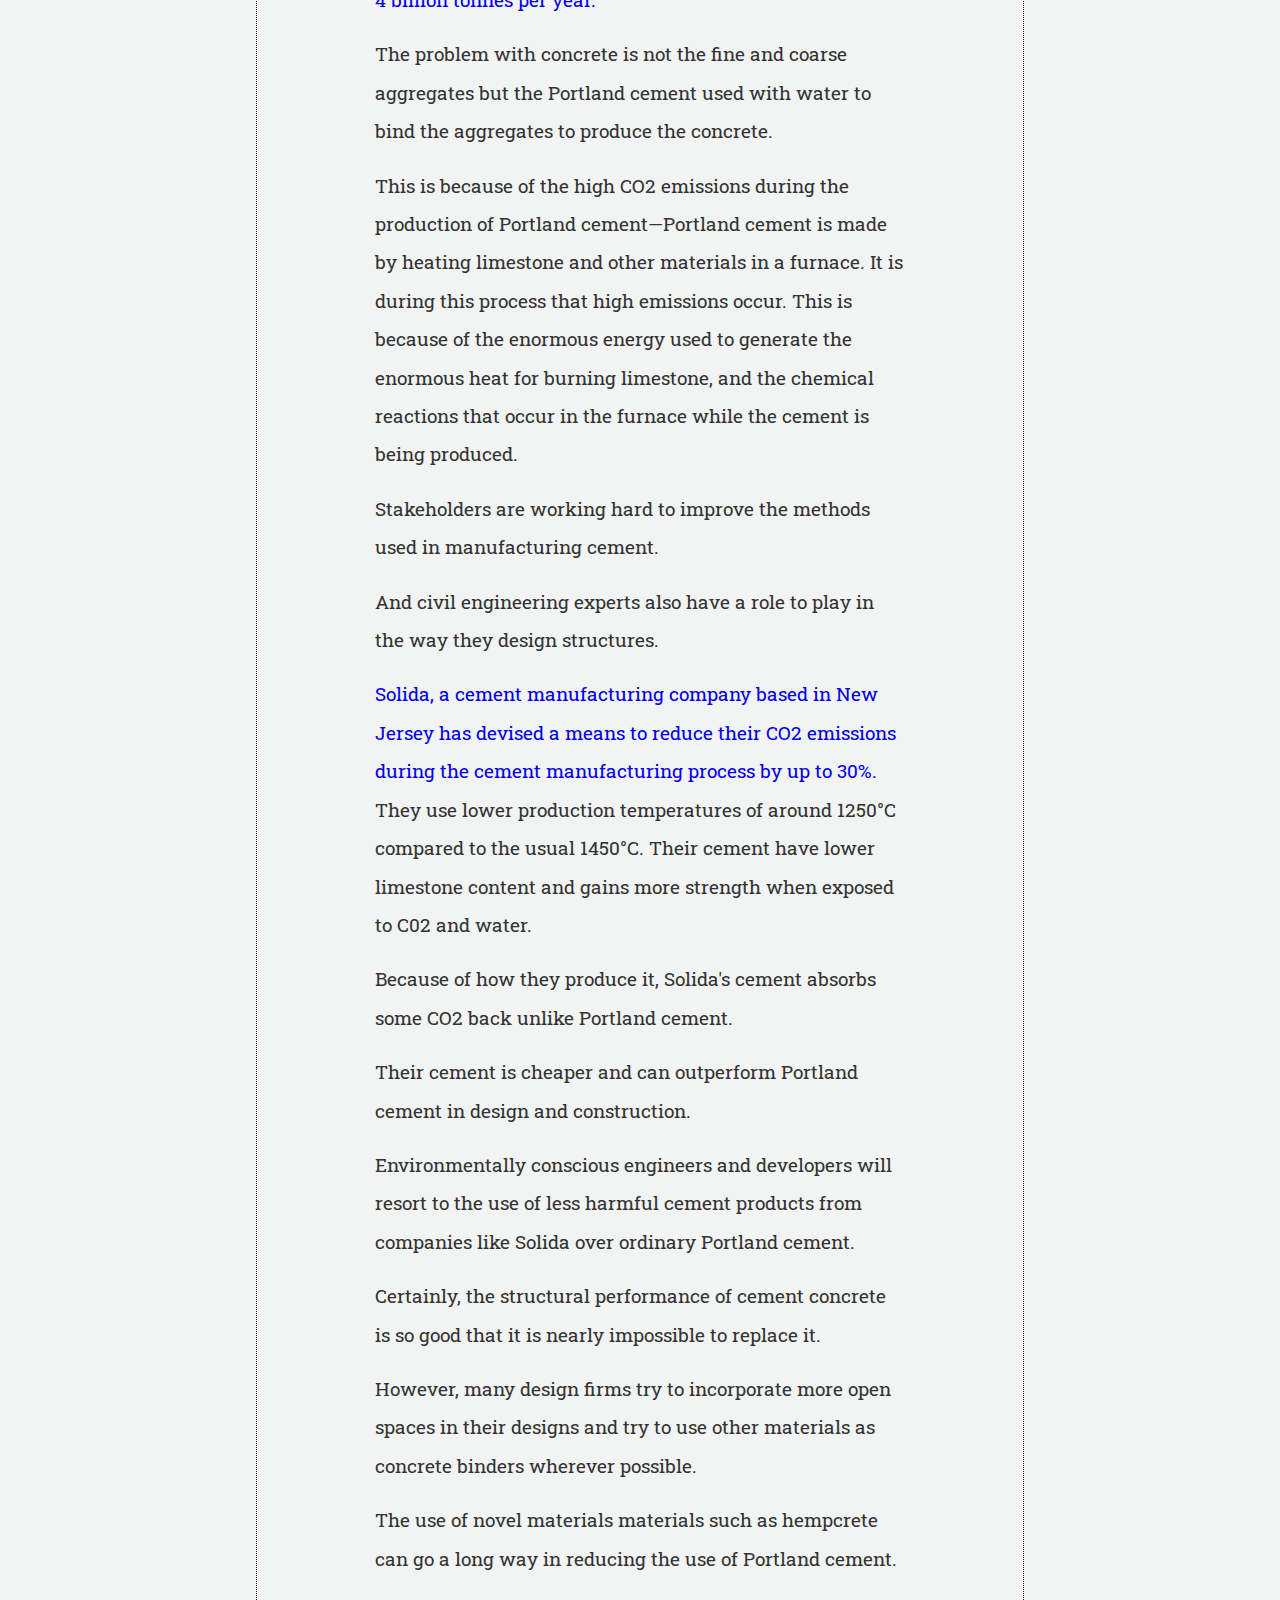
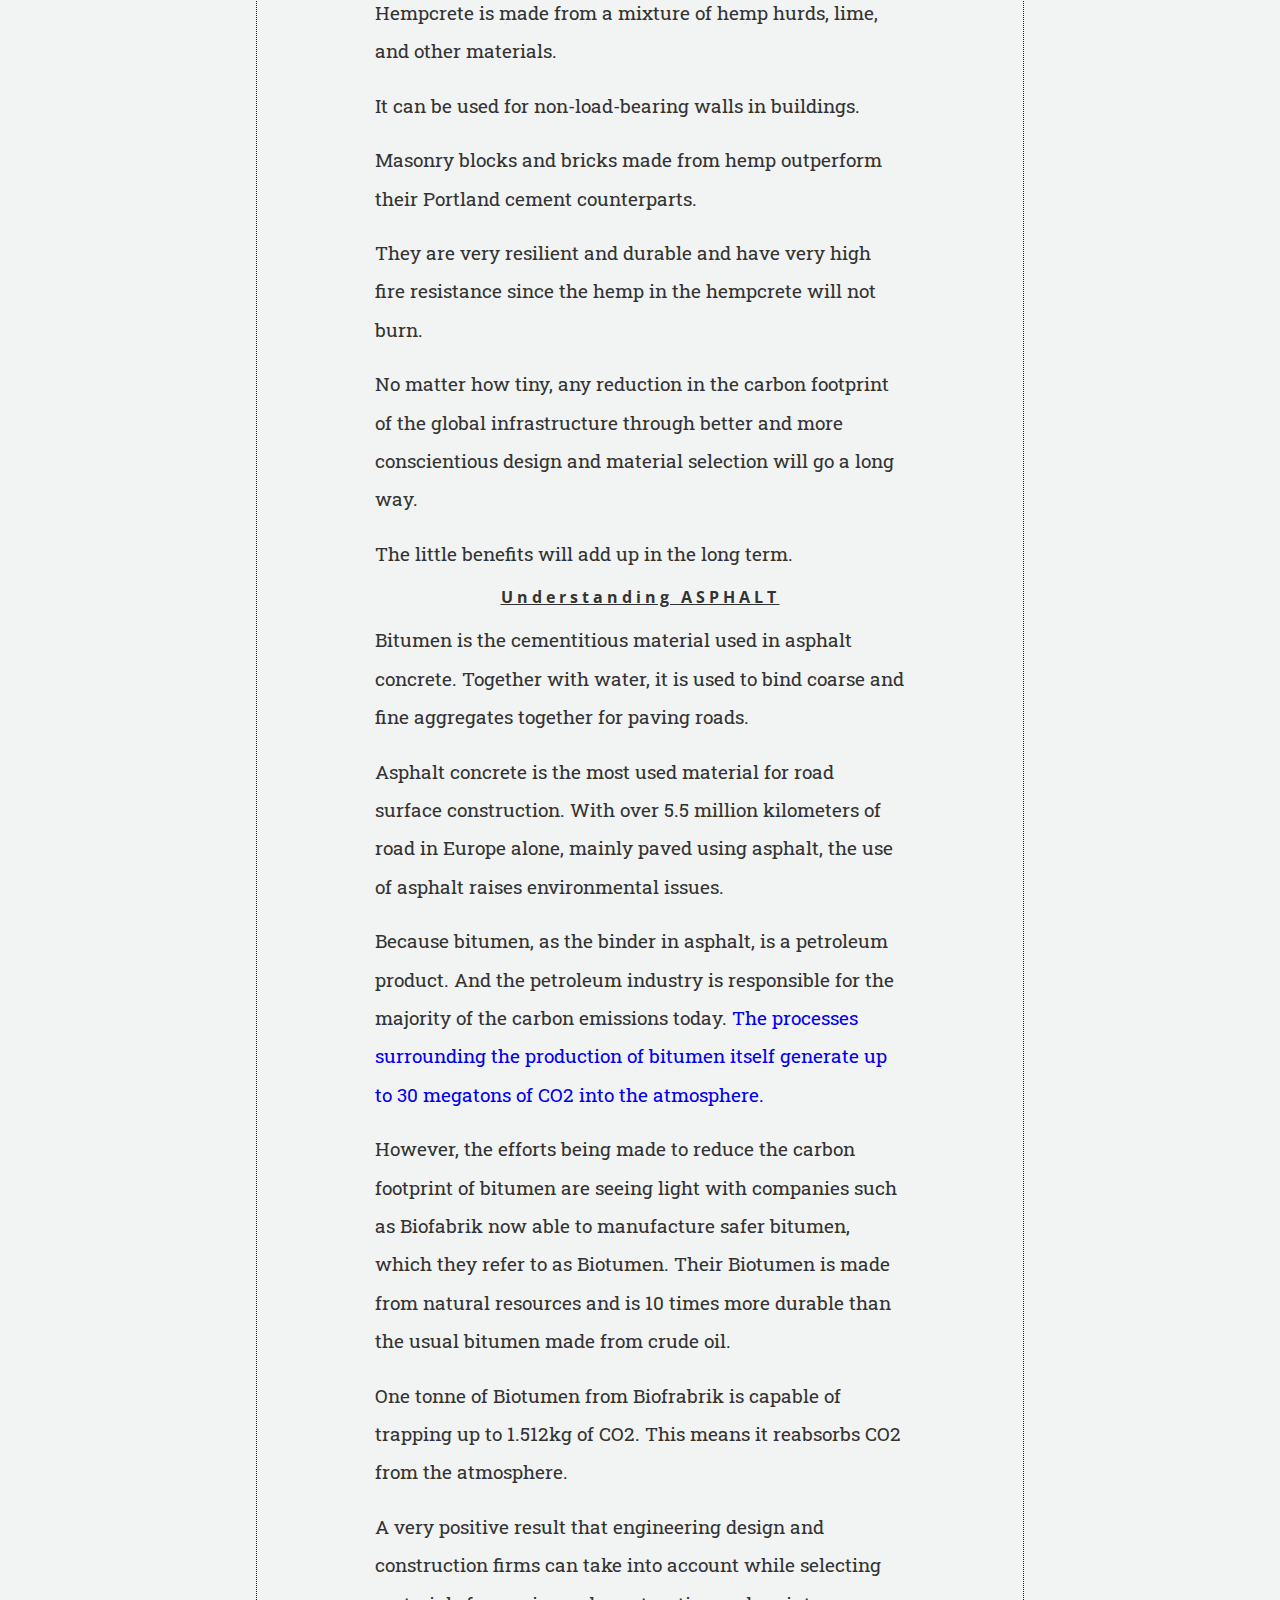
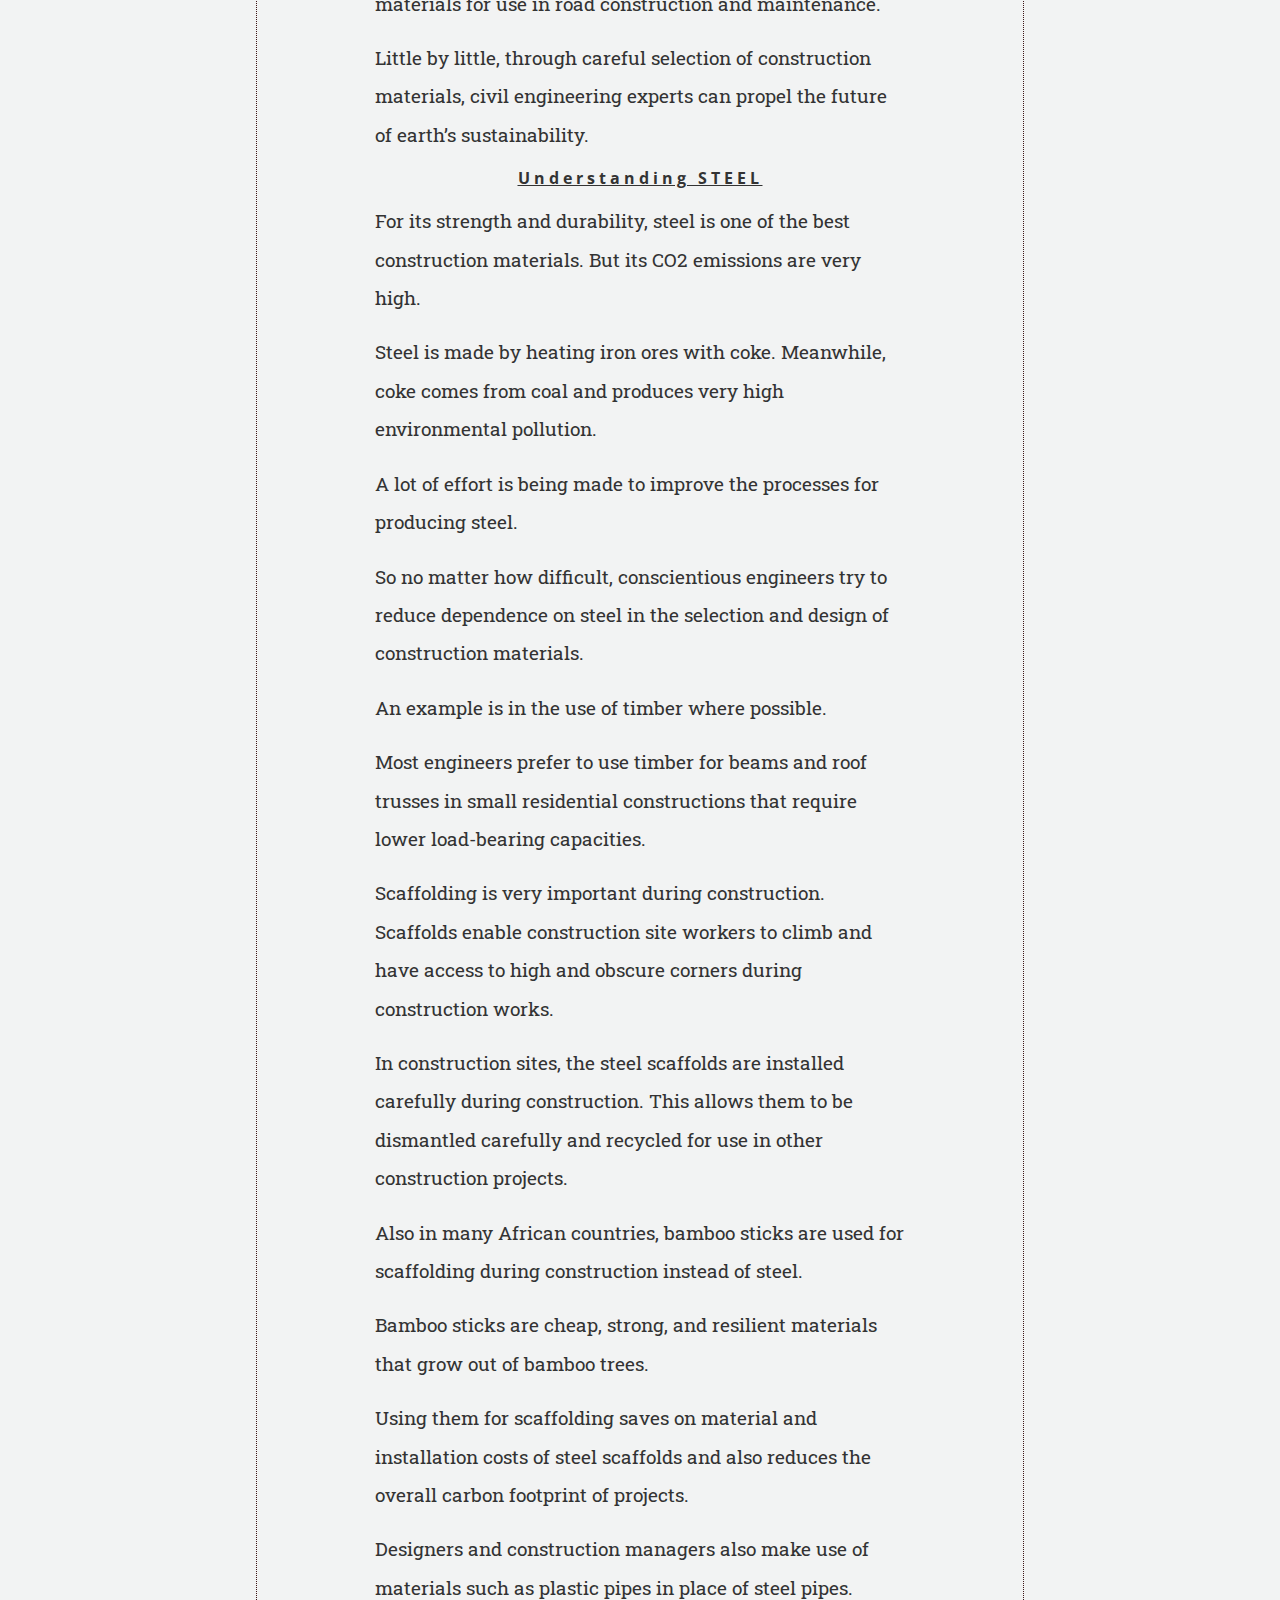
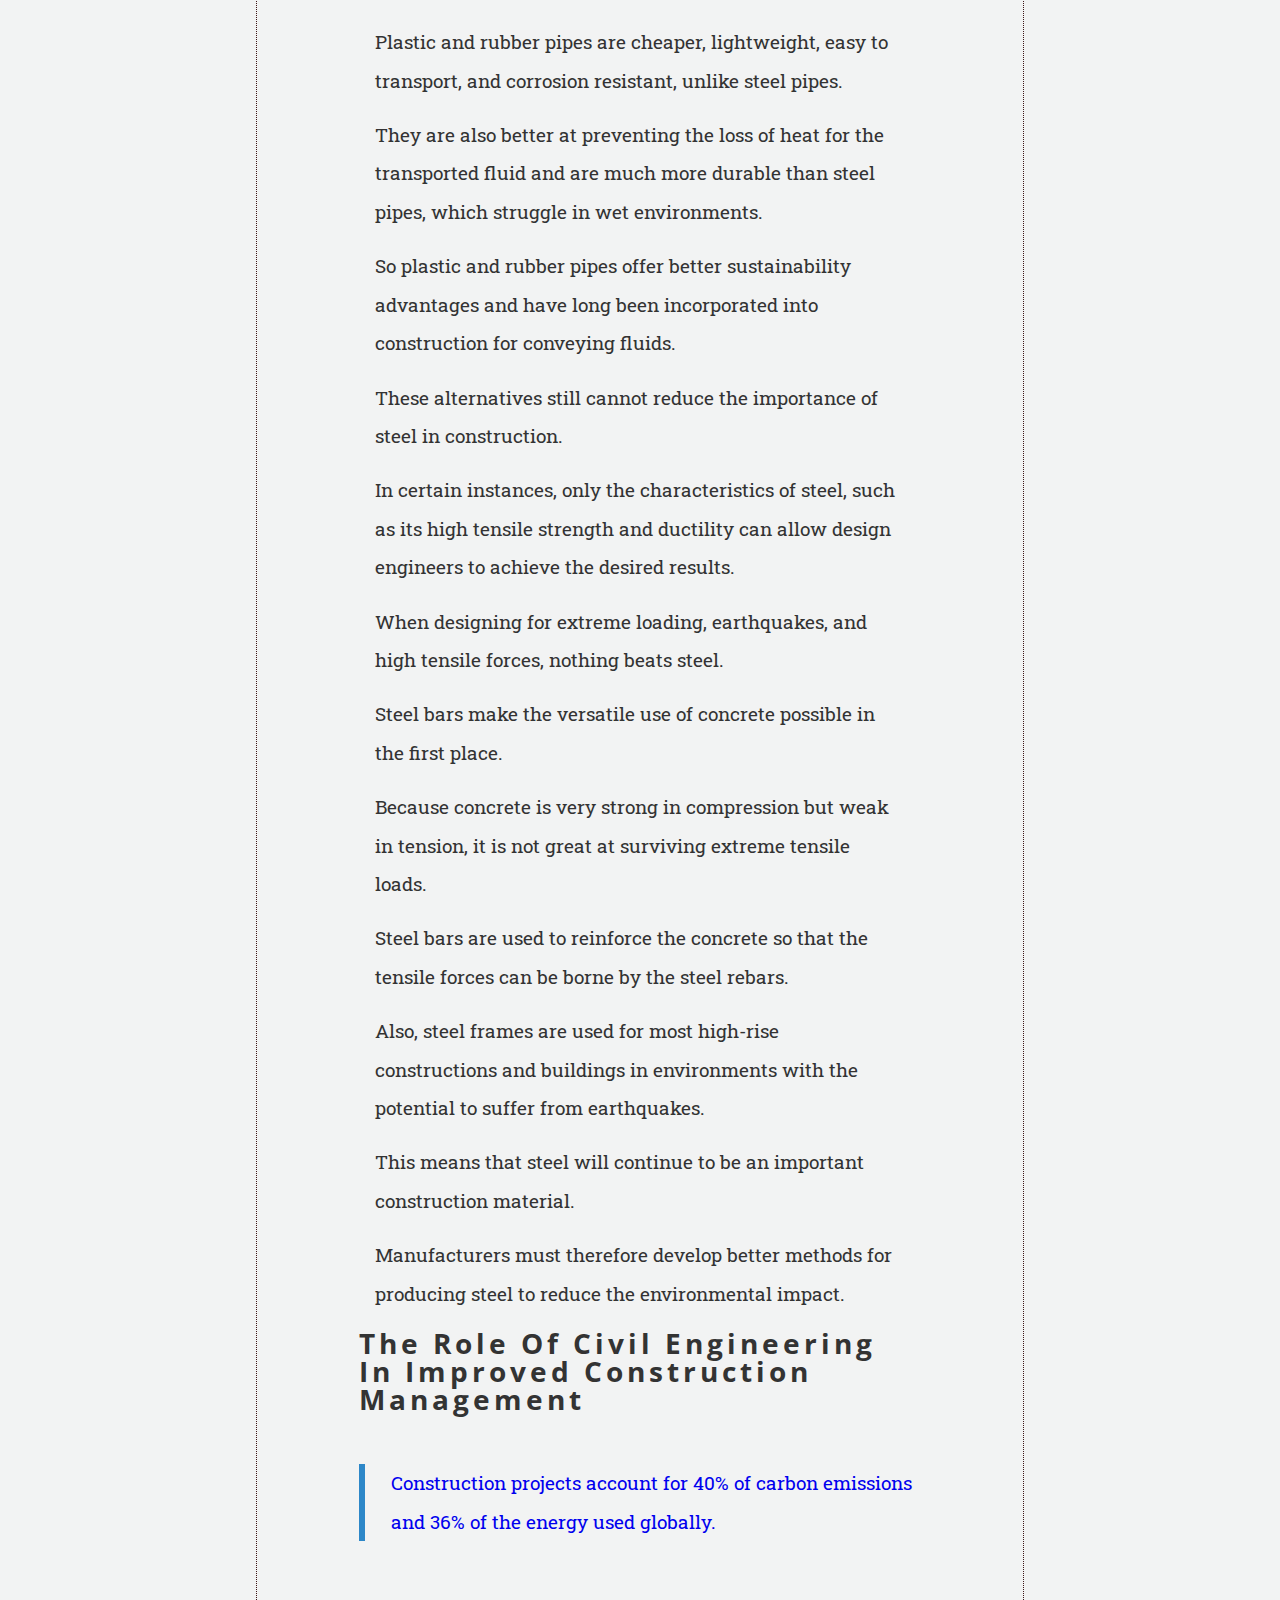
<file: articles/technical/sustainability/sustainabilityengineering.html>
<html>
  <head>
    <meta charset="UTF-8" />
    <meta name="viewport" content="width=device-width, initial-scale=1.0" />
    <meta
      name="description"
      content="a look on how civil engineering professionals can contribute to the global sustainability goals."
    />
    <meta
      name="keywords"
      content="civil engineering, sustainability, sus development goals, energy efficiency, sustainable construction methods, sustainable construction materials, concrete, co2 emissions, steel, bamboo, hempcrete, algae for construction, fungi for masonry blocks and construction"
    />
    <meta name="Author" content="Chukwuma Chibuike" />
    <title>AvalonWriters / Blog</title>

    <link rel="stylesheet" href="../../../styles.css" />
    <link rel="stylesheet" href="../../blog.css" />
  </head>
  <body>
    <article>
      <!-- navbar -->
      <nav id="nav">
        <div class="nav-center">
          <!-- nav header -->
          <div class="nav-header">
            <p class="logo" id="home">
              <span class="first">A</span><span class="second">W</span>
            </p>

            <div>
              <button class="nav-toggle">
                <img
                  class="toggle-icon"
                  src="../../../icons/bars.svg"
                  alt="mobile menu"
                />
              </button>
            </div>
          </div>
          <!-- links -->
          <div class="links-container">
            <ul class="links">
              <li>
                <a href="#home" class="scroll-link">home</a>
              </li>

              <li>
                <a href="../../../blog.html" class="scroll-link">blog</a>
              </li>
            </ul>
          </div>
        </div>
      </nav>
    </article>

    <div class="contain">
      <section class="section">
        <h1>
         Sustainable infrastructure: the role of civil engineering
        </h1>

        <h4>By Chukwuma Chibuike</h4>

        <figure class="img">
            <img src="../images/three-gorges-dam.jpg" alt="Three Gorges Dam, Yichang Shi River">
            <figcaption>Image of the Three Gorges Dam, Yichang Shi, China. Credits: Dong Zhang / unsplash.</figcaption>
        </figure>

        <p>

            “Located in Hubei province, this dam is home to the largest hydroelectric power station on the planet, capable of generating 22,500 MW of power.
        </p>

        <p>

            When full, the water level reaches 175 meters above sea level and 95 meters above river level.
        </p>

        <p>

            The reservoir created by this dam has the potential to flood up to 632 square kilometers of surface area with a total of 42 billion metric tons of water. NASA scientists confirm that when the dam fills, it triggers a phenomenon known as the inertia moment, which affects the Earth's rotation.
        </p>

        <p>

            According to researchers, the entire dam slows down the Earth's rotation, increasing the length of a day by 0.06 microseconds and even altering the planet's shape, making it slightly rounder at the center and flatter at the poles!”
        </p>
        <p><em><strong>The quote above</strong></em> copied from David Fiore's answer to the following question on Quora&mdash;




            <blockquote class="blockquote1">
                <a href="https://www.linkedin.com/pulse/sustainable-infrastructure-role-civil-engineering-chukwuma-chibuike--idnnf%3FtrackingId=CZuas669R3e5UP%252Bjd0Gpow%253D%253D/?trackingId=CZuas669R3e5UP%2Bjd0Gpow%3D%3D#:~:text=Could%20it%20be%20possible%20to%20construct%20an%20object%20so%20heavy%20that%20it%20alters%20the%20Earth%27s%20movement%3F">

                Could it be possible to construct an object so heavy that it alters the Earth's movement?

                </a>
            </blockquote>
        </p>

<p>

    More information and accurate statistics about the Three Gorges Dam and the dangers it poses to the earth can be obtained from the official website of the <a href="https://eros.usgs.gov/earthshots/">

        United States Geological Services (USCS).
    </a>
</p>

<p>

    The Three Gorges Dam is an example of what heavy construction projects can do to the earth.
</p>

<p>

    When you combine the little effects of many projects like this, over time, you will produce devastating effects on the earth.
</p>

<p>

    In March 2003, Paul K. Gellert and Barbara D. Lynch, both assistant professors at Cornell University, published an article titled <a href="https://www.researchgate.net/publication/296949207_Mega-projects_as_displacements">Mega-projects as Displacements</a>. They defined mega-projects “as those which transform landscapes rapidly, intentionally, and profoundly, in very visible ways.”
</p>

<p>

    The Three Gorges Dam described above can therefore be described as a mega-project.
</p>

<p>

    Many other mega-projects have pronounced effects on the earth in their unique ways, even if they're not as heavy as the Three Gorges Dam.
</p>

<p>

    Huge projects such as dams, roads, railways, skyscrapers, stadiums, amphitheaters, ports, mines, factories, etc., all have pronounced effects on the earth.
</p>

<p>

    They may have effects on the visible landscape of their surrounding. Or they may be emitting greenhouse gases into the ecosystem, or releasing toxic waste, runoffs, and wastewater from industrial factories.
</p>

<p>

    Yet, we're still building.
</p>

<p>

    Today's advanced society certainly has the highest earning power in recorded history.
</p>

<p>

    Even at that, many people still live in poverty, resulting in global efforts to alleviate poverty.
</p>

<p>

Our overall higher earning power, and the efforts to alleviate poverty, combine with our nature to pursue higher levels of comfort to drive increasing demand for better infrastructure.
</p>

<p>

    This means that engineering constructions will persist. The need and demand for infrastructure cannot be overstated and will not wane any time soon.
</p>

<p>

    Many projects are outright necessities. Some are done for mere commercial reasons, to expand the already deep pockets of developers and contractors. While others are simply feats of vanity. Furthermore, available infrastructure has to be continually maintained, repaired and upgraded.
</p>

<p>

    So, let's not even focus on huge landscape-altering projects like the Three Gorges Dam. Most construction projects have huge impact on the environment. Starting from the production of the construction materials, to onsite installations and service life of the infrastructure.
</p>

<p>

    Many of these impacts are negative. <p>
        <p> Concrete, steel, aluminum, timber, and glass are some of the most used construction materials.
</p>

<p>

    This is largely due to their comparative advantage over other materials.
</p>

<p>

    With today's technology, they can be mass-produced to meet the high demand.
</p>

<p>

    We can form, shape, and install them however we want.
</p>

<p>

    And their structural behavior is very good.
</p>

<p>

    But they have negative effects on the ecosystem.
</p>

<p>

    Cement concrete alone, being the most used material in building construction accounts for about 8 percent of CO2 emissions globally.
</p>

<p>

    This is due to Portland cement used as the binding material in most concrete.
</p>

<p>

    Neither are the bituminous materials used in asphalt concrete for most roads much better.
</p>

<p>

    The use of timber in construction leads to deforestation.
</p>

<p>

    Steel and aluminum involve mining, with all the environmental issues that result from mining. They are also subject to rusting and could litter the environment with corrosive metal waste when they go out of use.
</p>

<p>
You can see that construction materials alone affect the environment in many negative ways.
    So the role of civil engineering and engineers in determining a sustainable future for global infrastructure cannot be overestimated.
</p>

<h3>

    Civil engineers define infrastructure projects:
</h3>

<ul class="list">
    <li>

        They identify and plan new projects.
    </li>
    <li>

        They analyze and design the structural members of the projects.
    </li>
    <li>

        They also design the envelopes and facades of the projects.
    </li>
    <li>

        They have to choose cost-efficient and durable materials and construction methods for the projects.
    </li>
    <li>

        They have to maintain, repair, and upgrade existing infrastructure.
    </li>
</ul>

<p>

    Much responsibility for our sustainable future lies on the industry leaders in this field.
</p>

<p>

    Let's break down some of the aspects where innovative civil engineering can further the global efforts towards sustainability.
</p>

<h3>

    The role of civil engineering in defining infrastructure projects: environmental impact assessment
</h3>

<p>

    Civil and environmental engineering play principal roles in the development and implementation of city laws and codes for all infrastructure.
</p>

<p>

    Before any project is developed, whether small- or mega-project, state and city laws and codes must be obeyed.
</p>

<p>

    This is ensured through laws that prohibit the erection of any structure without the express approval of the city and state boards.
</p>

<p>

    So an application for approval with government bodies in charge of such projects must be made first by the developers.
</p>

<p>

    Development work can only commence if such approval is issued.
</p>

<p>

    Any violations are punished by stringent laws.
</p>

<p>

    For example, the City Building Division of St Louis must issue a Residential Construction Permit to the developers before any residential building is erected in St. Louis.
</p>

<p>

    To issue such permits, the division has to survey project plans and investigation reports to ensure that the projects meet city codes and standards.
</p>

<p>

    In their self-description on their website, the <a href="https://detroitmi.gov/departments/buildings-safety-engineering-and-environmental-department/bseed-divisions/construction-inspection">

        Construction Inspection Division
    </a>
    of the city of Detroit explained their work like so:

    <blockquote class="blockquote1">

        The Construction Inspection Division is responsible for performing inspections on construction activities to ensure that construction projects meet approved plans and comply with building codes and standards.
    </blockquote>
</p>

<p>

    Government bodies like these, both at city, state, and national levels ensure that new infrastructure follows prescribed regulations.
</p>

<p>

    Some of them work to regulate things like connection to the electricity grid, water grid, gas and telecommunications network, etc.
</p>

<p>

    Environmental agencies also ensure that projects do not have too much negative impact on the environment.
</p>

<p>

    Environmental Impact Assessments (EIA) have to be conducted for all mega-projects to ascertain their merits and demerits. Sometimes entire projects are canceled due to excessive potential damage to the environment.
</p>

<p>

    <a href="https://unece.org/DAM/env/eia/documents/StudyEffectivenessEA.pdf">

        United Nations Economic Commission for Europe
    </a>
    conducted a study that revealed that in about half of the reported cases, environmental impact assessments cause changes to project plans and specifications.
</p>

<p>

    Their studies revealed that following the changes made due to EIAs generates better results for our future sustainability
</p>

<p>

    The idea of conducting <a href="https://utilitiesone.com/the-importance-of-environmental-impact-assessments-in-civilengineering#:~:text=EIAs%20ensure%20compliance%20with%20environmental,minimize%20ha%20rm%20to%20the%20environment">EIAs</a> for infrastructure projects is popular among the US public who regard it as essential to the protection of the environment.
</p>

<p>

    However, following the results and recommendations of EIAs and obeying city laws and codes can sometimes be expensive for developers.
</p>

<p>

    So developers try to cut corners sometimes, just to save costs, but to the detriment of the ecosystem.
</p>

<p>

    The hope is that developers will become more conscientious about their practices observe every code and follow guidelines and recommendations. It is for the benefit and assurance of our future.
</p>

<p>

    Whether on the side of the developers, in government bodies, or with nongovernmental activists, the skills of civil engineers and the application of civil engineering are the bedrock of any activity involving infrastructure.
</p>

<p>The civil engineers working for government bodies help to develop the codes, while those working with developers have to observe them in their design and construction work.</p>

<h3>

    The Role of Civil Engineering in Sustainable Structural Analysis and Design of Infrastructure
</h3>

<p>


    Many engineering design and construction firms now make efforts to prepare building designs using highly durable materials with low environmental impact. Efforts are also being made to use materials that can easily be recycled.
</p>

<p>

    This is very important given the environmental consequences of concrete, steel, aluminum, and timber which remain the most common building materials.
</p>

<h4 class="centered underline">

    Understanding CONCRETE
</h4>

<p>
<a href="https://psci.princeton.edu/tips/2020/11/3/cement-and-concrete-the-environmental-impact">

    Concrete is the most used material on earth, only behind water.
</a>
</p>

<p>

    The structural versatility of concrete has enabled us to build every kind of structure imaginable. From bridges to dams, roads and railways to airports, long-span buildings to high rises, and even underwater structures, the use of concrete in construction is just ubiquitous.
</p>

<p>

    But as stated earlier in this article, there is a lot of CO2 emission due to concrete.
    <a href="https://www.solidiatech.com/products/">

        The annual emission is just over 4 billion tonnes per year.
    </a>
</p>

<p>

    The problem with concrete is not the fine and coarse aggregates but the Portland cement used with water to bind the aggregates to produce the concrete.
</p>

<p>

    This is because of the high CO2 emissions during the production of Portland cement&mdash;Portland cement is made by heating limestone and other materials in a furnace. It is during this process that high emissions occur. This is because of the enormous energy used to generate the enormous heat for burning limestone, and the chemical reactions that occur in the furnace while the cement is being produced.
</p>

<p>

    Stakeholders are working hard to improve the methods used in manufacturing cement.
</p>

<p>

    And civil engineering experts also have a role to play in the way they design structures.
</p>

<p>
    <a href="https://www.solidiatech.com/products/">


        Solida, a cement manufacturing company based in New Jersey has devised a means to reduce their CO2 emissions during the cement manufacturing process by up to 30%.
    </a>
    They use lower production temperatures of around 1250°C compared to the usual 1450°C. Their cement have lower limestone content and gains more strength when exposed to C02 and water.
</p>

<p>

    Because of how they produce it, Solida's cement absorbs some CO2 back unlike Portland cement.
</p>

<p>

    Their cement is cheaper and can outperform Portland cement in design and construction.
</p>

<p>

    Environmentally conscious engineers and developers will resort to the use of less harmful cement products from companies like Solida over ordinary Portland cement.
</p>

<p>

    Certainly, the structural performance of cement concrete is so good that it is nearly impossible to replace it.
</p>

<p>

    However, many design firms try to incorporate more open spaces in their designs and try to use other materials as concrete binders wherever possible.
</p>

<p>

    The use of novel materials materials such as hempcrete can go a long way in reducing the use of Portland cement.
</p>

<p>

    Hempcrete is made from a mixture of hemp hurds, lime, and other materials.
</p>

<p>

    It can be used for non-load-bearing walls in buildings.
</p>

<p>

    Masonry blocks and bricks made from hemp outperform their Portland cement counterparts.
</p>

<p>

    They are very resilient and durable and have very high fire resistance since the hemp in the hempcrete will not burn.
</p>

<p>

    No matter how tiny, any reduction in the carbon footprint of the global infrastructure through better and more conscientious design and material selection will go a long way.
</p>

<p>

    The little benefits will add up in the long term.
</p>

<h4 class="centered underline">
    Understanding ASPHALT
</h4>

<p>

    Bitumen is the cementitious material used in asphalt concrete. Together with water, it is used to bind coarse and fine aggregates together for paving roads.
</p>

<p>

    Asphalt concrete is the most used material for road surface construction. With over 5.5 million kilometers of road in Europe alone, mainly paved using asphalt, the use of asphalt raises environmental issues.
</p>

<p>

    Because bitumen, as the binder in asphalt, is a petroleum product. And the petroleum industry is responsible for the majority of the carbon emissions today.
<a href="https://biofabrik.com/biobitumen/#:~:text=The%20production%20of%20bitumen%2C%20the,of%20the%20largest%20CO2%20sinks.">

    The processes surrounding the production of bitumen itself generate up to 30 megatons of CO2 into the atmosphere.
</a>
</p>

<p>

    However, the efforts being made to reduce the carbon footprint of bitumen are seeing light with companies such as Biofabrik now able to manufacture safer bitumen, which they refer to as Biotumen. Their Biotumen is made from natural resources and is 10 times more durable than the usual bitumen made from crude oil.
</p>

<p>

    One tonne of Biotumen from Biofrabrik is capable of trapping up to 1.512kg of CO2. This means it reabsorbs CO2 from the atmosphere.
</p>

<p>

    A very positive result that engineering design and construction firms can take into account while selecting materials for use in road construction and maintenance.
</p>

<p>

    Little by little, through careful selection of construction materials, civil engineering experts can propel the future of earth’s sustainability.
</p>

<h4 class="centered underline">
    Understanding STEEL
</h4>

<p>

    For its strength and durability, steel is one of the best construction materials. But its CO2 emissions are very high.
</p>

<p>

    Steel is made by heating iron ores with coke. Meanwhile, coke comes from coal and produces very high environmental pollution.
</p>

<p>

    A lot of effort is being made to improve the processes for producing steel.
</p>

<p>

    So no matter how difficult, conscientious engineers try to reduce dependence on steel in the selection and design of construction materials.
</p>

<p>

    An example is in the use of timber where possible.
</p>

<p>

    Most engineers prefer to use timber for beams and roof trusses in small residential constructions that require lower load-bearing capacities.
</p>

<p>

    Scaffolding is very important during construction. Scaffolds enable construction site workers to climb and have access to high and obscure corners during construction works.
</p>

<p>

    In construction sites, the steel scaffolds are installed carefully during construction. This allows them to be dismantled carefully and recycled for use in other construction projects.
</p>

<p>

    Also in many African countries, bamboo sticks are used for scaffolding during construction instead of steel.
</p>

<p>

    Bamboo sticks are cheap, strong, and resilient materials that grow out of bamboo trees.
</p>

<p>

    Using them for scaffolding saves on material and installation costs of steel scaffolds and also reduces the overall carbon footprint of projects.
</p>

<p>

    Designers and construction managers also make use of materials such as plastic pipes in place of steel pipes.
</p>

<p>

    Plastic and rubber pipes are cheaper, lightweight, easy to transport, and corrosion resistant, unlike steel pipes.
</p>

<p>

    They are also better at preventing the loss of heat for the transported fluid and are much more durable than steel pipes, which struggle in wet environments.
</p>

<p>

    So plastic and rubber pipes offer better sustainability advantages and have long been incorporated into construction for conveying fluids.
</p>
<p>

    These alternatives still cannot reduce the importance of steel in construction.
</p>

<p>

    In certain instances, only the characteristics of steel, such as its high tensile strength and ductility can allow design engineers to achieve the desired results.
</p>

<p>

    When designing for extreme loading, earthquakes, and high tensile forces, nothing beats steel.
</p>

<p>

    Steel bars make the versatile use of concrete possible in the first place.
</p>

<p>

    Because concrete is very strong in compression but weak in tension, it is not great at surviving extreme tensile loads.
</p>

<p>

    Steel bars are used to reinforce the concrete so that the tensile forces can be borne by the steel rebars.
</p>

<p>

    Also, steel frames are used for most high-rise constructions and buildings in environments with the potential to suffer from earthquakes.
</p>

<p>

    This means that steel will continue to be an important construction material.
</p>

<p>

    Manufacturers must therefore develop better methods for producing steel to reduce the environmental impact.
</p>

<h3>

    The role of civil engineering in improved construction management
</h3>

<p>
    <blockquote class="blockquote1">
        <a href="https://www.levelengineering.com/structural-engineering/sustainable-structural-engineering/amp/">

            Construction projects account for 40% of carbon emissions and 36% of the energy used globally.
        </a>
    </blockquote>
</p>

<p>

    Improved construction management methods would streamline the construction processes.
</p>

<p>

    This will result in faster delivery of projects and the use of less, more energy-efficient, and highly durable materials in construction.
</p>

<p>

    By employing superior construction management techniques, higher energy efficiency, and reduced financial and environmental costs could be achieved.
</p>

<p>

    For instance, construction managers can find ways to use less energy during construction.
</p>

<p>

    The intelligent application of Building Information Modeling (BIM), and technologies such as virtual and augmented reality in construction is a way forward now.
</p>

<p>

    Many construction site workers now use wearable technologies onsite to work faster and more safely.
</p>

<p>

    Artificial intelligence is gaining rapid traction in construction management and is gradually being integrated into every stage of infrastructure development.
</p>

<h3>

    Some novel materials and techniques for green infrastructure and building construction
</h3>

<h4 class="centered underline">

    Fungi
</h4>

<p>

    The science of developing bricks and cladding for building walls using mycelium fungi is being pursued with earnest efforts.
</p>

<p>

    Fungus-made buildings will be considerably cheaper and more lightweight buildings that use Portland cement masonry blocks.
</p>

<p>

    Because fungus is a living organism, construction materials made from fungus are 100% biodegradable. The materials will grow in strength continually and can be induced to perform self-repair.
</p>

<p>

    Fungus materials are also fire and heat-resistant, waterproof, non-toxic, and provide good acoustic insulation.
</p>

<p>

    The CO2 footprint is very low&mdash;fungi help plants and trees absorb CO2.
</p>

<p>

    But fungus-made construction materials gradually lose water resistance and become susceptible to mold and decay. The current lifespan is about 20 years.
</p>

<p>

    So, research is going to make them more durable.
</p>

<h4 class="centered underline">

    Bamboo
</h4>

<p>

    Bamboo is a strong material with high average tensile strengths of up to 1400 psi and average compressive strength of up to 14000 psi.
</p>

<p>

    In comparison, the tensile strength of concrete is about 300 psi, and its compressive strength is about 2500 psi.
</p>

<p>

    This makes bamboo relatively stronger than concrete.
</p>

<p>

    But concrete can easily be molded into any shape. So bamboo, a material made by nature, cannot replace concrete because of the sheer versatility of concrete.
</p>

<p>

    A comparison of their strength characteristics was made just to convey how strong bamboo can get.
</p>

<p>

    An advantage of bamboo is how fast we is to grow them&mdash;The sticks can be harvested from the trees in 3 to 5 years.
</p>

<p>

    We usually replace steel with bamboos for building scaffolding.
</p>

<p>

    We can use bamboo for building facades, partition walls, and floors. And also for the slabs of short bridges used for foot crossing.
</p>

<p>

    But bamboos are susceptible to attacks from termites and some species of fungi. So dedicated effort is being made to find solutions to protect bamboo from termites and fungus.
</p>

<h4 class="centered underline">

    Recycled and biodegradable materials
</h4>

<p>

    The use of recycled materials for construction is on the rise.
</p>

<p>

    Plastic materials, rubber tires, paper, concrete, steel, etc. are being recycled and reused in construction.
</p>

<p>

    The technology of material recycling is quickly developing.
</p>

<p>

    During the construction of the 2012 London Olympics, a lot of recycled materials were used, including concrete debris.
</p>

<p>

    Some of these materials like paper, rubber, and plastics can be made from biodegradable materials.
</p>

<p>

    Using biodegradable materials has the advantage of easy reuse through recycling and easy disposal without harming the environment.

    Because such materials can be reduced to non-toxic substances and discarded into the environment.
</p>

<p>

    Further examples of sustainable materials used for sustainable infrastructure include pulverized concrete, steel mill slag, steel slugs, expanded shale.  Others include hempcrete, cork, straw bales, biodegradable glass, etc.
</p>

<p>

    When choosing construction materials, infrastructure planners and builders must favor biodegradable and recyclable materials whenever possible.
</p>

<p>

    The knowledge base and applications for more sustainable materials are growing rapidly through intensive research and development.
</p>

<p>

    Engineers should be innovative and not afraid to try new techniques, materials, and technologies in design and construction.
</p>
<p>

    Design engineers, construction managers, and contractors must make more efforts to patronize businesses and manufacturers who work to develop these new technologies.
</p>


<p>

    Because increased cash flow for these innovative companies will help them to further develop and advance their technologies.
</p>

<h3>

    Examples of novel techniques for manufacturing construction materials
</h3>

<h4 class="centered underline">

    Adoption of carbon capture techniques while manufacturing construction materials
</h4>

<p>

    Experts continually develop better manufacturing techniques to replace carbon-intensive manufacturing processes.
</p>

<p>

    An example is the use of carbon capture when producing cement.
</p>

<p>

    You can see this in the methods adopted by Biofabrik in their production of biotumen, and by Solida for their cement.
</p>

<p>

    During the manufacturing process, both companies expose their products to CO2 in a controlled environment.
</p>

<p>

    The materials absorb some of the CO2 and trap it in.
</p>

<p>

    By removing some CO2 from circulation using carbon capture techniques, the materials negate some of the quantities of CO2 emitted while manufacturing them. Thereby reducing their carbon footprint.
</p>

<p>

    Carbon-capturing techniques are being researched vigorously in science faculties in many higher institutions. Including the effort to trap CO2 in underwater and deep sea locations.
</p>

<h4 class="centered underline">

    Electric arc furnaces
</h4>

<p>

    Electric arc furnace technologies are used to reduce the carbon emissions during steel production by more than 50%.
</p>

<p>

    This is because electric arc furnaces are more efficient than the blast furnaces used to heat iron and other materials during steel production.
</p>

<p>

    Civil engineering professionals can favor innovative manufacturers who incorporate sustainable methods into their manufacturing processes by patronizing them over those who use very carbon-intensive processes.
</p>

<p>

    This will help such innovative companies grow in profitability and size.
</p>

<p>

    They can then reinvest their increased income in further research and development to continually develop more sustainable methods.
</p>

<h3>

    The role of civil engineering design in energy efficiency of buildings
</h3>

<p>

    Civil engineers, designers, and builders can improve the energy efficiency of buildings by selecting eco-friendly materials.
</p>

<p>

    These materials improve the thermal performance, fire resistance, and acoustic insulation of structures.
</p>

<p>

    Examples include bamboo, hempcrete, fungi walls, and algae buildings, to name a few.
</p>

<p>

    Builders can employ the skilful application of space in buildings to control lighting, ventilation, cooling, and heating in buildings without need for electricity.
</p>

<p>

    Rainwater harvesting systems can be installed in buildings to reduce dependence on the water grid.
</p>

<p>

    Solar systems can be incorporated into buildings to generate electricity locally.
</p>

<p>

    In windy regions, builders can install small wind energy systems for the buildings.
</p>

<p>

    A combination of locally installed wind and solar systems for individual buildings can greatly reduce the cost of transmission of electricity from the grid to such buildings.
</p>

<p>

    Skillful use of plants and plant-based materials such as algae can be used to improve ventilation and energy efficiency in buildings.
</p>

<p>

    Algae can be used to heat buildings, cultivate gardens on green buildings, and purify air.
</p>

<p>

    The
    <a href="https://phys.org/news/2013-04-algae-powered-hamburg.html">

        Bio Intelligent Quotient
    </a>
    House in Hamburg, Germany is powered completely by algae.
</p>

<p>

    It consists of 15 apartments, with 129 louvered tanks filled with algae on two sides, and is the first building to be powered by algae alone.
</p>

<p>

    The algae on the facades keep the building cool when it's hot outside. They also help to soundproof the building.
</p>

<p>

    The heat they absorb from sunlight is harvested into saline water tanks beneath the building and used later for heating.
</p>
<p>

    As the algae grow, some of them are harvested and processed into biogas in a facility within the building.
</p>

<p>

    The biogas is then used during winter to power the building.
</p>

<p>

    Through intricate design and creativity, this
    <a href="https://phys.org/news/2013-04-algae-powered-hamburg.html">

        “building makes use of both solar thermal and geothermal energy… without using any fossil fuels.”
    </a>
</p>

<p>

    Green buildings such as these are known for their energy efficiency because of their low use of electricity generated by the conventional means of fossil fuels.
</p>

<p>

    More engineers should take the initiative and go beyond the convention to produce buildings with net-zero carbon emissions.
</p>

</article>

    </div>

    <footer class="section">
      <p>
        copyright &copy; avalon writers 🏈 premium ghostwriting and copywriting services
        <span id="date"></span>. all rights reserved
      </p>
    </footer>

    <a class="scroll-link top-link" href="#nav">
      <img class="arrow-up" src="../../../icons/arrow-up.svg" alt="home page" />
    </a>

    <script src="../../blog.js"></script>
  </body>
</html>
</file>
<file: styles.css>
/*
===============
Fonts
===============
*/

@import url('https://fonts.googleapis.com/css2?family=Open+Sans:ital,wght@0,300;0,400;0,500;0,600;0,700;0,800;1,300;1,400;1,500;1,600;1,700;1,800&family=Roboto+Slab:wght@100;200;300;400;500;600;700;800;900&family=Roboto:ital,wght@0,100;0,300;0,400;0,500;0,700;0,900;1,100;1,300;1,400;1,500;1,700;1,900&display=swap');

/*
===============
Variables
===============
*/

:root {
  /* dark shades of primary color*/
  --clr-background: #ede;
  --clr-primary-1: hsl(205, 86%, 17%);
  --clr-primary-2: hsl(205, 77%, 27%);
  --clr-primary-3: hsl(205, 72%, 37%);
  --clr-primary-4: hsl(205, 63%, 48%);
  /* primary/main color */
  --clr-primary-5: #49a6e9;
  /* lighter shades of primary color */
  --clr-primary-6: hsl(205, 89%, 70%);
  --clr-primary-7: hsl(205, 90%, 76%);
  --clr-primary-8: hsl(205, 86%, 81%);
  --clr-primary-9: hsl(205, 90%, 88%);
  --clr-primary-10: hsl(205, 100%, 96%);
  /* darkest grey - used for headings */
  --clr-grey-1: hsl(209, 61%, 16%);
  --clr-grey-2: hsl(211, 39%, 23%);
  --clr-grey-3: hsl(209, 34%, 30%);
  --clr-grey-4: hsl(209, 28%, 39%);
  /* grey used for paragraphs */
  --clr-grey-5: hsl(210, 22%, 49%);
  --clr-grey-6: hsl(209, 23%, 60%);
  --clr-grey-7: hsl(211, 27%, 70%);
  --clr-grey-8: hsl(210, 31%, 80%);
  --clr-grey-9: hsl(212, 33%, 89%);
  --clr-grey-10: hsl(210, 36%, 96%);
  --clr-white: #fff;
  --clr-red-dark: hsl(360, 67%, 44%);
  --clr-red-light: hsl(360, 71%, 66%);
  --clr-green-dark: hsl(125, 67%, 44%);
  --clr-green-light: hsl(125, 71%, 66%);
  --clr-secondary: hsla(182, 63%, 54%);
  --clr-black: #333;
  --ff-used: 'Source-serif-pro';
  --ff-primary: 'Open Sans', 'Roboto', sans-serif;
  --ff-secondary: 'Roboto Slab', Georgia, serif;
  --transition: all 0.3s linear;
  --spacing: 0.25rem;
  --radius: 0.5rem;
  --light-shadow: 0 5px 15px rgba(0, 0, 0, 0.1);
  --dark-shadow: 0 5px 15px rgba(0, 0, 0, 0.2);
  --max-width: 1170px;
  --fixed-width: 620px;
}
/*
===============
Global Styles
===============
*/
html {
  scroll-behavior: smooth;
}
*,
::after,
::before {
  margin: 0;
  padding: 0;
  box-sizing: border-box;
}
body {
  font-family: var(--ff-secondary);
  background: var(--clr-background);
  color: var(--clr-black);
  line-height: 2;
  font-size: 1rem;
}

a {
  text-decoration: none;
}
img {
  width: 100%;
  display: block;
}

h1,
h2,
h3,
h4 {
  letter-spacing: var(--spacing);
  text-transform: capitalize;
  line-height: 1.25;
  margin-bottom: 0.75rem;
  font-family: var(--ff-primary);
}
h1 {
  font-size: 3rem;
}
h2 {
  font-size: 2rem;
}
h3 {
  font-size: 1.25rem;
}
h4 {
  font-size: 0.875rem;
}
p {
  margin-bottom: 1.25rem;
  color: var(--clr-grey-3);
}
@media screen and (min-width: 800px) {
  h1 {
    font-size: 4rem;
  }
  h2 {
    font-size: 2.5rem;
  }
  h3 {
    font-size: 1.75rem;
  }
  h4 {
    font-size: 1rem;
  }

  body {
    font-size: 1rem;
  }
  h1,
  h2,
  h3,
  h4 {
    line-height: 1;
  }
}

@media screen and (max-width: 500px) {
  h1 {
    font-size: 2rem;
    width: 80%;
  }
}
/*  global classes */

.btn {
  text-transform: uppercase;
  color: var(--clr-grey-3);
  background-color: var(--clr-primary-9);
  padding: 0.5rem 1rem;
  letter-spacing: var(--spacing);
  display: inline-block;
  transition: var(--transition);
  font-size: 0.875rem;
  border: 2px solid var(--clr-black);
  cursor: pointer;
  box-shadow: 0 1px 3px rgba(0, 0, 0, 0.2);
  border-radius: var(--radius);
  text-align: center;
}

.btn:hover,
.btn:focus,
.btn:active {
  background-color: #ede;
  color: #000;
}

.blog-link {
  text-decoration: underline;
}

/* section */
.section {
  padding-bottom: 5rem;
}

@media screen and (max-width: 800px) {
  .section {
    padding-bottom: 3.5rem;
  }
}

/*
===============
Scroll
===============
*/
/* navbar */
nav {
  padding: 1rem 1.5rem;
}

nav ul {
  list-style-type: none;
}

/* fixed nav */
.fixed-nav {
  position: fixed;
  top: 0;
  left: 0;
  width: 100%;
  background: var(--clr-white);
  color: var(--clr-grey-3);
  box-shadow: var(--light-shadow);
}
.fixed-nav .links a {
  color: var(--clr-grey-1);
}
.fixed-nav .links a:hover {
  color: var(--clr-secondary);
}

.nav-header {
  display: flex;
  align-items: center;
  justify-content: space-between;

  cursor: pointer;
}

.nav-toggle {
  font-size: 1.5rem;
  color: var(--clr-grey-1);
  background: transparent;
  border-color: transparent;
  transition: var(--transition);
  cursor: pointer;

  width: 100%;
  height: 100%;
  display: block;
}
.nav-toggle:hover {
  color: var(--clr-secondary);
}

.toggle-icon {
  color: #fff;
  height: 1.5rem;
  background: transparent;
  border-color: transparent;
  transition: var(--transition);
  cursor: pointer;
}

.logo {
  font-size: 1.5rem;
  font-weight: 900;
  font-style: italic;
  letter-spacing: 0;
  background-color: rgb(245, 229, 245);
  border-radius: 2rem;
  padding: 0;
  margin: 0;
}

.logo .first {
  color: var(--clr-primary-3);
}
.logo .second {
  color: var(--clr-primary-2);
}

.links-container {
  height: 0;
  overflow: hidden;
  transition: var(--transition);
}
.show-links {
  height: 200px;
}
.links a {
  background: var(--clr-white);
  color: var(--clr-grey-5);
  font-size: 1.1rem;
  text-transform: capitalize;
  letter-spacing: var(--spacing);
  display: block;
  transition: var(--transition);
  font-weight: bold;
  padding: 0.75rem 0;
}
.links a:hover {
  color: var(--clr-grey-1);
}
@media screen and (min-width: 800px) {
  nav {
    background: var(--clr-primary-1);
  }

  .nav-center {
    width: 90vw;
    max-width: 1170px;
    margin: 0 auto;
    display: flex;
    align-items: center;
    justify-content: space-between;
  }
  .nav-header {
    padding: 0;
  }
  .nav-toggle {
    display: none;
  }
  .links-container {
    height: auto !important;
  }
  .links {
    display: flex;
  }
  .links a {
    background: transparent;
    color: var(--clr-white);
    font-size: 1.1rem;
    text-transform: capitalize;
    letter-spacing: var(--spacing);
    display: block;
    transition: var(--transition);
    margin: 0 1rem;
    font-weight: bold;
    padding: 0;
  }
  .links a:hover {
    color: var(--clr-white);
  }
}
/* hero */
header {
  min-height: 100vh;
}

.hero-content {
  padding: 1rem;
  display: flex;
  justify-content: space-evenly;
  align-items: flex-start;
}

.profile-div {
  width: 30%;
}

.profile-img {
  border-radius: 50%;
}
.banner {
  min-height: 100vh;
}

.banner-inside {
  display: flex;
  flex-direction: column;
  justify-content: space-evenly;
  align-items: center;
  text-align: center;
}
.banner-inside h1 {
  color: var(--clr-white);
  text-transform: uppercase;
  background-color: var(--clr-grey-1);
  margin-bottom: 4rem;
  margin-top: 4rem;
}
.banner-inside p {
  color: var(--clr-grey-1);
  max-width: 25rem;
  margin: 0 auto;
  margin-bottom: 1.25rem;
  font-size: 2rem;
  margin-bottom: 4rem;
}
.banner a.scroll-link.btn,
#services a.scroll-link.btn {
  border-radius: 0.7rem;
  width: 200px;
  text-align: center;
}

@media screen and (min-width: 768px) {
  .banner-inside p {
    max-width: 40rem;
  }

  .banner-inside {
    max-width: 85%;
    margin: 0 auto;
  }
}

@media screen and (min-width: 1200px) {
  .banner-inside {
    max-width: 100%;
  }
}

@media screen and (max-width: 800px) {
  .banner-inside {
    min-height: 65vh;
    min-width: 90%;
  }

  .profile-div {
    /* position: relative;
    top: auto; */
    margin-top: 1rem;
    width: 40%;
  }
  .hero-content {
    flex-direction: column;
    align-items: center;
    justify-content: space-between;
  }

  .banner {
    min-height: auto;
  }

  .banner-inside h1 {
    margin-bottom: 2rem;
    font-size: 2rem;
  }
  .banner-inside p {
    margin-bottom: 1rem;
    font-size: 1.4rem;
  }

  #about p,
  .services-list,
  .about-list {
    font-size: 1rem !important;
    min-width: 60%;
  }
}
/* sections and title */
.title h2 {
  text-align: center;
  text-transform: uppercase;
}
.title span {
  color: var(--clr-secondary);
}

.big {
  background: #555;
  margin: 1.5rem auto;
  text-align: center;
}
big {
  font-size: larger;
  font-style: italic;
  font-weight: 500;
  color: #fff;
}

#about,
#blog,
#services,
#contact {
  min-height: 100vh;
}
#services {
  background: var(--clr-white);
}

#services h3,
#about h3 {
  margin: 2rem auto 0;
  width: 60vw;
}

.services-list,
.about-list,
ol,
ul {
  color: var(--clr-black);
  line-height: 2;
  font-size: 1rem;
}

.services-list,
.about-list,
.list {
  width: 40vw;
  margin: 1rem auto 0;
}

.alphabetical {
  list-style-type: lower-alpha;
}

@media screen and (max-width: 800px) {
  ol {
    width: 90%;
    list-style-position: inside;
  }
}

#services a,
#about a {
  line-height: normal;
}

.services-list li:not(:last-of-type),
.about-list li:not(:last-of-type) {
  margin-bottom: 1rem;
}

#about p,
#services p {
  margin: 1rem auto 0;
  max-width: 40%;
  line-height: 2;
  font-size: 1.3rem;
}

#services a {
  display: block;
  margin: 1rem auto;
}

.blockquote1 {
  border-left: 0.4rem solid var(--clr-primary-4);
  color: var(--clr-primary-2);
  margin: 3.2rem 0;
  padding-left: 1.6rem;
  text-align: left;
}

footer {
  background: var(--clr-grey-1);
  padding: 5rem 1rem;
}
footer p {
  color: var(--clr-white);
  text-align: center;
  text-transform: capitalize;
  letter-spacing: var(--spacing);
  margin-bottom: 0;
}

.top-link {
  font-size: 1.25rem;
  position: fixed;
  bottom: 3rem;
  right: 3rem;
  background: var(--clr-secondary);
  width: 2rem;
  height: 2rem;
  display: grid;
  place-items: center;
  border-radius: var(--radius);
  color: var(--clr-white);
  animation: bounce 2s ease-in-out infinite;
  visibility: hidden;
  z-index: -100;
}

.form {
  font-size: 1.3rem;
  margin: 1rem auto 0;
  width: 50%;
  color: var(--clr-grey-1);
}

@media screen and (min-width: 800px) {
  .form {
    width: 40%;
  }
}

.form * {
  display: block;
}

.form > * {
  margin-top: 1rem;
}

.form input {
  border-radius: 0.5rem;
  outline: none;
  border: none;
  box-shadow: 0 0 4px rgba(0, 0, 0, 0.6);
}

.form input,
.form textarea {
  font-family: 'Open Sans', Lato, Poppins, sans-serif;
  font-size: 1rem;
  color: var(--clr-grey-2);
  font-weight: 600;
  width: 100%;
  padding: 0.5rem 1rem;
}

.form textarea {
  border-color: var(--clr-grey-3);
  border-radius: 0.5rem;
}

.form input:focus,
.form textarea:focus {
  outline: none;
}

.show-link {
  visibility: visible;
  z-index: 100;
}

.arrow-up {
  color: #fff;
  height: 1.25rem;
}

@keyframes bounce {
  0% {
    transform: scale(1);
  }
  50% {
    transform: scale(1.5);
  }
  100% {
    transform: scale(1);
  }
}
</file>
<file: articles/blog.css>
*,
*::before,
*::after {
  margin: 0;
  padding: 0;
  box-sizing: border-box;
}

body {
  background-color: rgb(242, 243, 243);
  font-size: 1.2rem;
}

.contain {
  max-width: 60vw;
  padding: 2rem;
  margin: 2rem auto;
  border: 1.5px dotted rgb(61, 21, 21);
}

section {
  max-width: 80%;
  margin: 0 auto;
}

section.section.before-footnotes {
  padding-bottom: 3rem;
}

#main-articles,
#opinion {
  min-height: 50vh;
}

.centered {
  text-align: center;
  font-weight: bold !important;
}

.underline {
  text-decoration: underline;
}

@media screen and (max-width: 768px) {
  .contain {
    min-width: 80%;
    font-size: 1rem;
  }

  section {
    min-width: 100%;
  }
}

@media screen and (max-width: 600px) {
  .contain {
    min-width: 90%;
    padding: 0.2rem;
  }
}

p {
  margin: 1rem;
  color: #333;
}

.points-list {
  list-style-type: none;
}

.points-list li:not(:last-of-type) {
  margin-bottom: 1rem;
}

.section.footnotes p,
footer,
footer p {
  font-size: 1rem;
}

.blog-img {
  width: 90%;
  margin: 0 auto;
}

figure {
  margin: 2rem auto;
  text-align: center;
}

figcaption {
  font-size: 0.8rem;
  color: #777;
  opacity: 0.95;
}

.sudden-list {
  width: 70%;
  margin: auto;
}

@media screen and (min-width: 800px) {
  .sudden-list {
    width: 40vw;
  }
}

.em {
  font-style: italic;
}

.small {
  background-color: yellowgreen;
  border: 2px ridge yellowgreen;
  border-radius: 2rem;
  box-shadow: 0 0 4px 4px rgba(0, 0, 0, 0.5);
  color: #333;
  font-size: 0.8rem;
  font-style: italic;
  margin: 0 auto;
  width: 50%;
  text-align: center;
}

.small .caption {
  font-style: normal;
}
</file>
